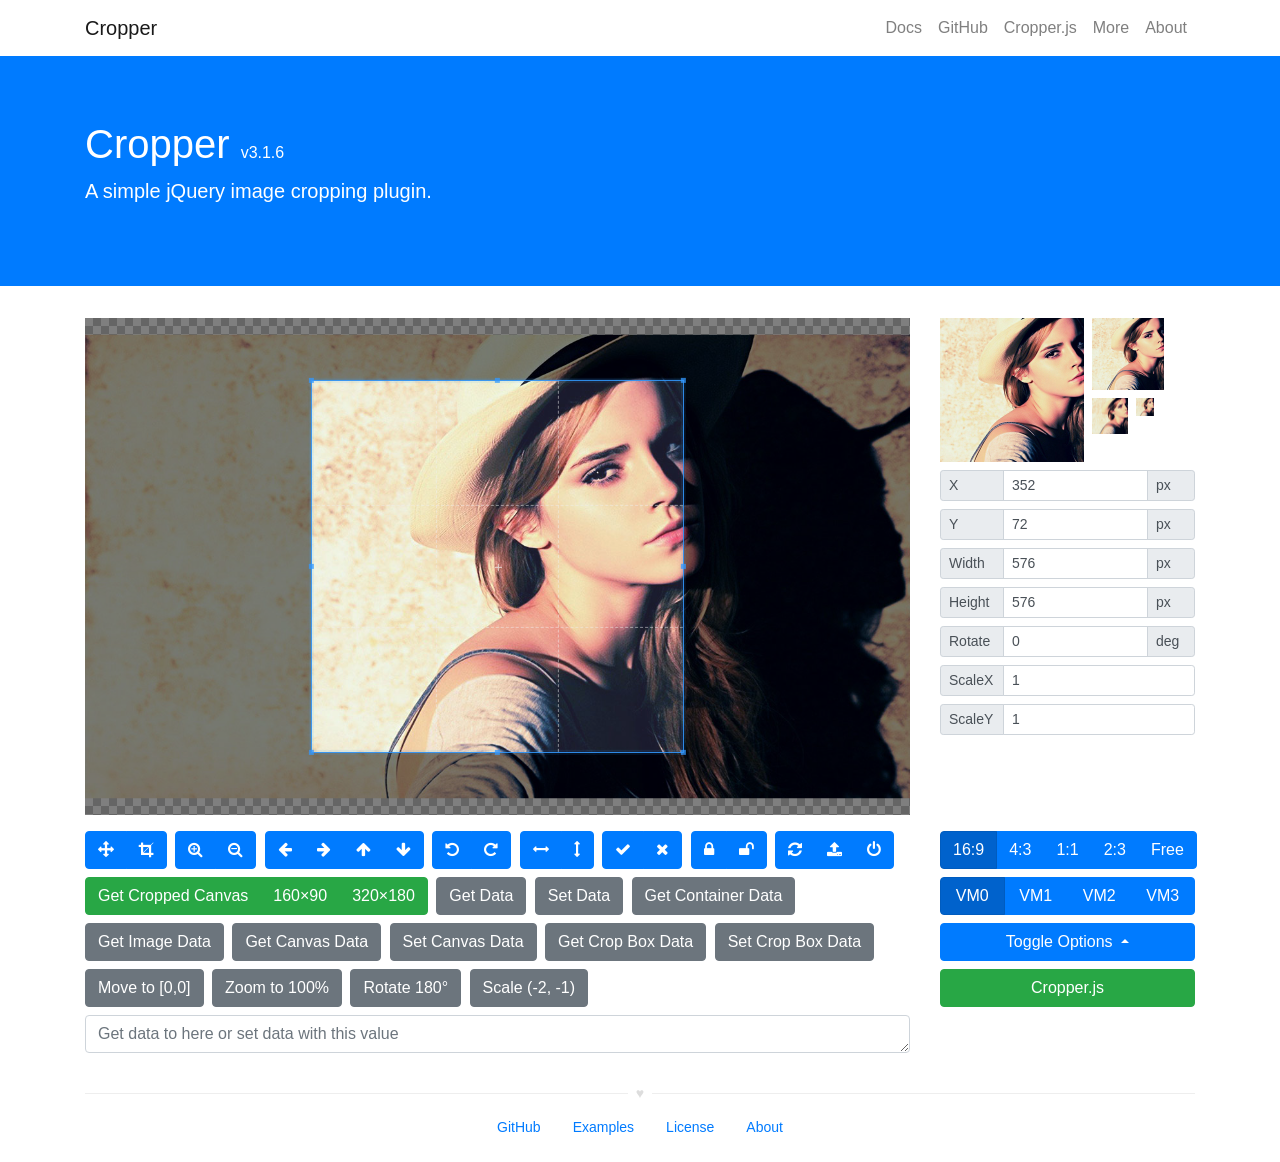
<file: hengxin/plugin/cropper/index.html>
<!DOCTYPE html>
<html lang="en">
<head>
  <meta charset="utf-8">
  <meta http-equiv="x-ua-compatible" content="ie=edge">
  <meta name="viewport" content="width=device-width, initial-scale=1, shrink-to-fit=no">
  <meta name="description" content="A simple jQuery image cropping plugin.">
  <meta name="author" content="Chen Fengyuan">
  <title>Cropper</title>
  <link rel="stylesheet" href="https://maxcdn.bootstrapcdn.com/font-awesome/4.7.0/css/font-awesome.min.css">
  <link rel="stylesheet" href="https://maxcdn.bootstrapcdn.com/bootstrap/4.0.0/css/bootstrap.min.css">
  <link rel="stylesheet" href="css/cropper.css">
  <link rel="stylesheet" href="css/main.css">
</head>
<body>
  <!--[if lt IE 9]>
  <div class="alert alert-warning alert-dismissible fade show m-0 rounded-0" role="alert">
    You are using an <strong>outdated</strong> browser. Please <a href="http://browsehappy.com/">upgrade your browser</a> to improve your experience.
    <button type="button" class="close" data-dismiss="alert" aria-label="Close">
      <span aria-hidden="true">&times;</span>
    </button>
  </div>
  <![endif]-->

  <!-- Header -->
  <header class="navbar navbar-light navbar-expand-md">
    <div class="container">
      <a class="navbar-brand" href="./">Cropper</a>
      <button class="navbar-toggler" type="button" data-toggle="collapse" data-target="#navbar-collapse" aria-controls="navbar-collapse" aria-expanded="false" aria-label="Toggle navigation">
        <span class="navbar-toggler-icon"></span>
      </button>
      <div class="collapse navbar-collapse justify-content-end" id="navbar-collapse" role="navigation">
        <nav class="nav navbar-nav">
          <a class="nav-link" href="https://github.com/fengyuanchen/cropper/tree/v3.1.6/README.md" data-toggle="tooltip" title="View the documentation">Docs</a>
          <a class="nav-link" href="https://github.com/fengyuanchen/cropper" data-toggle="tooltip" title="View the GitHub project">GitHub</a>
          <a class="nav-link" href="https://fengyuanchen.github.io/cropperjs" data-toggle="tooltip" title="the non-jQuery version of Cropper (recommended)">Cropper.js</a>
          <a class="nav-link" href="https://fengyuanchen.github.io" data-toggle="tooltip" title="More projects">More</a>
          <a class="nav-link" href="http://chenfengyuan.com" data-toggle="tooltip" title="About the author">About</a>
        </nav>
      </div>
    </div>
  </header>

  <!-- Jumbotron -->
  <div class="jumbotron bg-primary text-white rounded-0">
    <div class="container">
        <h1>Cropper <small class="h6">v3.1.6</small></h1>
        <p class="lead">A simple jQuery image cropping plugin.</p>
    </div>
  </div>

  <!-- Content -->
  <div class="container">
    <div class="row">
      <div class="col-md-9">
        <!-- <h3>Demo:</h3> -->
        <div class="img-container">
          <img id="image" src="images/picture.jpg" alt="Picture">
        </div>
      </div>
      <div class="col-md-3">
        <!-- <h3>Preview:</h3> -->
        <div class="docs-preview clearfix">
          <div class="img-preview preview-lg"></div>
          <div class="img-preview preview-md"></div>
          <div class="img-preview preview-sm"></div>
          <div class="img-preview preview-xs"></div>
        </div>

        <!-- <h3>Data:</h3> -->
        <div class="docs-data">
          <div class="input-group input-group-sm">
            <span class="input-group-prepend">
              <label class="input-group-text" for="dataX">X</label>
            </span>
            <input type="text" class="form-control" id="dataX" placeholder="x">
            <span class="input-group-append">
              <span class="input-group-text">px</span>
            </span>
          </div>
          <div class="input-group input-group-sm">
            <span class="input-group-prepend">
              <label class="input-group-text" for="dataY">Y</label>
            </span>
            <input type="text" class="form-control" id="dataY" placeholder="y">
            <span class="input-group-append">
              <span class="input-group-text">px</span>
            </span>
          </div>
          <div class="input-group input-group-sm">
            <span class="input-group-prepend">
              <label class="input-group-text" for="dataWidth">Width</label>
            </span>
            <input type="text" class="form-control" id="dataWidth" placeholder="width">
            <span class="input-group-append">
              <span class="input-group-text">px</span>
            </span>
          </div>
          <div class="input-group input-group-sm">
            <span class="input-group-prepend">
              <label class="input-group-text" for="dataHeight">Height</label>
            </span>
            <input type="text" class="form-control" id="dataHeight" placeholder="height">
            <span class="input-group-append">
              <span class="input-group-text">px</span>
            </span>
          </div>
          <div class="input-group input-group-sm">
            <span class="input-group-prepend">
              <label class="input-group-text" for="dataRotate">Rotate</label>
            </span>
            <input type="text" class="form-control" id="dataRotate" placeholder="rotate">
            <span class="input-group-append">
              <span class="input-group-text">deg</span>
            </span>
          </div>
          <div class="input-group input-group-sm">
            <span class="input-group-prepend">
              <label class="input-group-text" for="dataScaleX">ScaleX</label>
            </span>
            <input type="text" class="form-control" id="dataScaleX" placeholder="scaleX">
          </div>
          <div class="input-group input-group-sm">
            <span class="input-group-prepend">
              <label class="input-group-text" for="dataScaleY">ScaleY</label>
            </span>
            <input type="text" class="form-control" id="dataScaleY" placeholder="scaleY">
          </div>
        </div>
      </div>
    </div>
    <div class="row">
      <div class="col-md-9 docs-buttons">
        <!-- <h3>Toolbar:</h3> -->
        <div class="btn-group">
          <button type="button" class="btn btn-primary" data-method="setDragMode" data-option="move" title="Move">
            <span class="docs-tooltip" data-toggle="tooltip" data-animation="false" title="$().cropper(&quot;setDragMode&quot;, &quot;move&quot;)">
              <span class="fa fa-arrows"></span>
            </span>
          </button>
          <button type="button" class="btn btn-primary" data-method="setDragMode" data-option="crop" title="Crop">
            <span class="docs-tooltip" data-toggle="tooltip" data-animation="false" title="$().cropper(&quot;setDragMode&quot;, &quot;crop&quot;)">
              <span class="fa fa-crop"></span>
            </span>
          </button>
        </div>

        <div class="btn-group">
          <button type="button" class="btn btn-primary" data-method="zoom" data-option="0.1" title="Zoom In">
            <span class="docs-tooltip" data-toggle="tooltip" data-animation="false" title="$().cropper(&quot;zoom&quot;, 0.1)">
              <span class="fa fa-search-plus"></span>
            </span>
          </button>
          <button type="button" class="btn btn-primary" data-method="zoom" data-option="-0.1" title="Zoom Out">
            <span class="docs-tooltip" data-toggle="tooltip" data-animation="false" title="$().cropper(&quot;zoom&quot;, -0.1)">
              <span class="fa fa-search-minus"></span>
            </span>
          </button>
        </div>

        <div class="btn-group">
          <button type="button" class="btn btn-primary" data-method="move" data-option="-10" data-second-option="0" title="Move Left">
            <span class="docs-tooltip" data-toggle="tooltip" data-animation="false" title="$().cropper(&quot;move&quot;, -10, 0)">
              <span class="fa fa-arrow-left"></span>
            </span>
          </button>
          <button type="button" class="btn btn-primary" data-method="move" data-option="10" data-second-option="0" title="Move Right">
            <span class="docs-tooltip" data-toggle="tooltip" data-animation="false" title="$().cropper(&quot;move&quot;, 10, 0)">
              <span class="fa fa-arrow-right"></span>
            </span>
          </button>
          <button type="button" class="btn btn-primary" data-method="move" data-option="0" data-second-option="-10" title="Move Up">
            <span class="docs-tooltip" data-toggle="tooltip" data-animation="false" title="$().cropper(&quot;move&quot;, 0, -10)">
              <span class="fa fa-arrow-up"></span>
            </span>
          </button>
          <button type="button" class="btn btn-primary" data-method="move" data-option="0" data-second-option="10" title="Move Down">
            <span class="docs-tooltip" data-toggle="tooltip" data-animation="false" title="$().cropper(&quot;move&quot;, 0, 10)">
              <span class="fa fa-arrow-down"></span>
            </span>
          </button>
        </div>

        <div class="btn-group">
          <button type="button" class="btn btn-primary" data-method="rotate" data-option="-45" title="Rotate Left">
            <span class="docs-tooltip" data-toggle="tooltip" data-animation="false" title="$().cropper(&quot;rotate&quot;, -45)">
              <span class="fa fa-rotate-left"></span>
            </span>
          </button>
          <button type="button" class="btn btn-primary" data-method="rotate" data-option="45" title="Rotate Right">
            <span class="docs-tooltip" data-toggle="tooltip" data-animation="false" title="$().cropper(&quot;rotate&quot;, 45)">
              <span class="fa fa-rotate-right"></span>
            </span>
          </button>
        </div>

        <div class="btn-group">
          <button type="button" class="btn btn-primary" data-method="scaleX" data-option="-1" title="Flip Horizontal">
            <span class="docs-tooltip" data-toggle="tooltip" data-animation="false" title="$().cropper(&quot;scaleX&quot;, -1)">
              <span class="fa fa-arrows-h"></span>
            </span>
          </button>
          <button type="button" class="btn btn-primary" data-method="scaleY" data-option="-1" title="Flip Vertical">
            <span class="docs-tooltip" data-toggle="tooltip" data-animation="false" title="$().cropper(&quot;scaleY&quot;, -1)">
              <span class="fa fa-arrows-v"></span>
            </span>
          </button>
        </div>

        <div class="btn-group">
          <button type="button" class="btn btn-primary" data-method="crop" title="Crop">
            <span class="docs-tooltip" data-toggle="tooltip" data-animation="false" title="$().cropper(&quot;crop&quot;)">
              <span class="fa fa-check"></span>
            </span>
          </button>
          <button type="button" class="btn btn-primary" data-method="clear" title="Clear">
            <span class="docs-tooltip" data-toggle="tooltip" data-animation="false" title="$().cropper(&quot;clear&quot;)">
              <span class="fa fa-remove"></span>
            </span>
          </button>
        </div>

        <div class="btn-group">
          <button type="button" class="btn btn-primary" data-method="disable" title="Disable">
            <span class="docs-tooltip" data-toggle="tooltip" data-animation="false" title="$().cropper(&quot;disable&quot;)">
              <span class="fa fa-lock"></span>
            </span>
          </button>
          <button type="button" class="btn btn-primary" data-method="enable" title="Enable">
            <span class="docs-tooltip" data-toggle="tooltip" data-animation="false" title="$().cropper(&quot;enable&quot;)">
              <span class="fa fa-unlock"></span>
            </span>
          </button>
        </div>

        <div class="btn-group">
          <button type="button" class="btn btn-primary" data-method="reset" title="Reset">
            <span class="docs-tooltip" data-toggle="tooltip" data-animation="false" title="$().cropper(&quot;reset&quot;)">
              <span class="fa fa-refresh"></span>
            </span>
          </button>
          <label class="btn btn-primary btn-upload" for="inputImage" title="Upload image file">
            <input type="file" class="sr-only" id="inputImage" name="file" accept=".jpg,.jpeg,.png,.gif,.bmp,.tiff">
            <span class="docs-tooltip" data-toggle="tooltip" data-animation="false" title="Import image with Blob URLs">
              <span class="fa fa-upload"></span>
            </span>
          </label>
          <button type="button" class="btn btn-primary" data-method="destroy" title="Destroy">
            <span class="docs-tooltip" data-toggle="tooltip" data-animation="false" title="$().cropper(&quot;destroy&quot;)">
              <span class="fa fa-power-off"></span>
            </span>
          </button>
        </div>

        <div class="btn-group btn-group-crop">
          <button type="button" class="btn btn-success" data-method="getCroppedCanvas" data-option="{ &quot;maxWidth&quot;: 4096, &quot;maxHeight&quot;: 4096 }">
            <span class="docs-tooltip" data-toggle="tooltip" data-animation="false" title="$().cropper(&quot;getCroppedCanvas&quot;, { maxWidth: 4096, maxHeight: 4096 })">
              Get Cropped Canvas
            </span>
          </button>
          <button type="button" class="btn btn-success" data-method="getCroppedCanvas" data-option="{ &quot;width&quot;: 160, &quot;height&quot;: 90 }">
            <span class="docs-tooltip" data-toggle="tooltip" data-animation="false" title="$().cropper(&quot;getCroppedCanvas&quot;, { width: 160, height: 90 })">
              160&times;90
            </span>
          </button>
          <button type="button" class="btn btn-success" data-method="getCroppedCanvas" data-option="{ &quot;width&quot;: 320, &quot;height&quot;: 180 }">
            <span class="docs-tooltip" data-toggle="tooltip" data-animation="false" title="$().cropper(&quot;getCroppedCanvas&quot;, { width: 320, height: 180 })">
              320&times;180
            </span>
          </button>
        </div>

        <!-- Show the cropped image in modal -->
        <div class="modal fade docs-cropped" id="getCroppedCanvasModal" aria-hidden="true" aria-labelledby="getCroppedCanvasTitle" role="dialog" tabindex="-1">
          <div class="modal-dialog">
            <div class="modal-content">
              <div class="modal-header">
                <h5 class="modal-title" id="getCroppedCanvasTitle">Cropped</h5>
                <button type="button" class="close" data-dismiss="modal" aria-label="Close">
                  <span aria-hidden="true">&times;</span>
                </button>
              </div>
              <div class="modal-body"></div>
              <div class="modal-footer">
                <button type="button" class="btn btn-secondary" data-dismiss="modal">Close</button>
                <a class="btn btn-primary" id="download" href="javascript:void(0);" download="cropped.jpg">Download</a>
              </div>
            </div>
          </div>
        </div><!-- /.modal -->

        <button type="button" class="btn btn-secondary" data-method="getData" data-option data-target="#putData">
          <span class="docs-tooltip" data-toggle="tooltip" data-animation="false" title="$().cropper(&quot;getData&quot;)">
            Get Data
          </span>
        </button>
        <button type="button" class="btn btn-secondary" data-method="setData" data-target="#putData">
          <span class="docs-tooltip" data-toggle="tooltip" data-animation="false" title="$().cropper(&quot;setData&quot;, data)">
            Set Data
          </span>
        </button>
        <button type="button" class="btn btn-secondary" data-method="getContainerData" data-option data-target="#putData">
          <span class="docs-tooltip" data-toggle="tooltip" data-animation="false" title="$().cropper(&quot;getContainerData&quot;)">
            Get Container Data
          </span>
        </button>
        <button type="button" class="btn btn-secondary" data-method="getImageData" data-option data-target="#putData">
          <span class="docs-tooltip" data-toggle="tooltip" data-animation="false" title="$().cropper(&quot;getImageData&quot;)">
            Get Image Data
          </span>
        </button>
        <button type="button" class="btn btn-secondary" data-method="getCanvasData" data-option data-target="#putData">
          <span class="docs-tooltip" data-toggle="tooltip" data-animation="false" title="$().cropper(&quot;getCanvasData&quot;)">
            Get Canvas Data
          </span>
        </button>
        <button type="button" class="btn btn-secondary" data-method="setCanvasData" data-target="#putData">
          <span class="docs-tooltip" data-toggle="tooltip" data-animation="false" title="$().cropper(&quot;setCanvasData&quot;, data)">
            Set Canvas Data
          </span>
        </button>
        <button type="button" class="btn btn-secondary" data-method="getCropBoxData" data-option data-target="#putData">
          <span class="docs-tooltip" data-toggle="tooltip" data-animation="false" title="$().cropper(&quot;getCropBoxData&quot;)">
            Get Crop Box Data
          </span>
        </button>
        <button type="button" class="btn btn-secondary" data-method="setCropBoxData" data-target="#putData">
          <span class="docs-tooltip" data-toggle="tooltip" data-animation="false" title="$().cropper(&quot;setCropBoxData&quot;, data)">
            Set Crop Box Data
          </span>
        </button>
        <button type="button" class="btn btn-secondary" data-method="moveTo" data-option="0">
          <span class="docs-tooltip" data-toggle="tooltip" data-animation="false" title="cropper.moveTo(0)">
            Move to [0,0]
          </span>
        </button>
        <button type="button" class="btn btn-secondary" data-method="zoomTo" data-option="1">
          <span class="docs-tooltip" data-toggle="tooltip" data-animation="false" title="cropper.zoomTo(1)">
            Zoom to 100%
          </span>
        </button>
        <button type="button" class="btn btn-secondary" data-method="rotateTo" data-option="180">
          <span class="docs-tooltip" data-toggle="tooltip" data-animation="false" title="cropper.rotateTo(180)">
            Rotate 180°
          </span>
        </button>
        <button type="button" class="btn btn-secondary" data-method="scale" data-option="-2" data-second-option="-1">
          <span class="docs-tooltip" data-toggle="tooltip" title="cropper.scale(-2, -1)">
            Scale (-2, -1)
          </span>
        </button>
        <textarea type="text" class="form-control" id="putData" rows="1" placeholder="Get data to here or set data with this value"></textarea>
      </div><!-- /.docs-buttons -->

      <div class="col-md-3 docs-toggles">
        <!-- <h3>Toggles:</h3> -->
        <div class="btn-group d-flex flex-nowrap" data-toggle="buttons">
          <label class="btn btn-primary active">
            <input type="radio" class="sr-only" id="aspectRatio0" name="aspectRatio" value="1.7777777777777777">
            <span class="docs-tooltip" data-toggle="tooltip" data-animation="false" title="aspectRatio: 16 / 9">
              16:9
            </span>
          </label>
          <label class="btn btn-primary">
            <input type="radio" class="sr-only" id="aspectRatio1" name="aspectRatio" value="1.3333333333333333">
            <span class="docs-tooltip" data-toggle="tooltip" data-animation="false" title="aspectRatio: 4 / 3">
              4:3
            </span>
          </label>
          <label class="btn btn-primary">
            <input type="radio" class="sr-only" id="aspectRatio2" name="aspectRatio" value="1">
            <span class="docs-tooltip" data-toggle="tooltip" data-animation="false" title="aspectRatio: 1 / 1">
              1:1
            </span>
          </label>
          <label class="btn btn-primary">
            <input type="radio" class="sr-only" id="aspectRatio3" name="aspectRatio" value="0.6666666666666666">
            <span class="docs-tooltip" data-toggle="tooltip" data-animation="false" title="aspectRatio: 2 / 3">
              2:3
            </span>
          </label>
          <label class="btn btn-primary">
            <input type="radio" class="sr-only" id="aspectRatio4" name="aspectRatio" value="NaN">
            <span class="docs-tooltip" data-toggle="tooltip" data-animation="false" title="aspectRatio: NaN">
              Free
            </span>
          </label>
        </div>

        <div class="btn-group d-flex flex-nowrap" data-toggle="buttons">
          <label class="btn btn-primary active">
            <input type="radio" class="sr-only" id="viewMode0" name="viewMode" value="0" checked>
            <span class="docs-tooltip" data-toggle="tooltip" data-animation="false" title="View Mode 0">
              VM0
            </span>
          </label>
          <label class="btn btn-primary">
            <input type="radio" class="sr-only" id="viewMode1" name="viewMode" value="1">
            <span class="docs-tooltip" data-toggle="tooltip" data-animation="false" title="View Mode 1">
              VM1
            </span>
          </label>
          <label class="btn btn-primary">
            <input type="radio" class="sr-only" id="viewMode2" name="viewMode" value="2">
            <span class="docs-tooltip" data-toggle="tooltip" data-animation="false" title="View Mode 2">
              VM2
            </span>
          </label>
          <label class="btn btn-primary">
            <input type="radio" class="sr-only" id="viewMode3" name="viewMode" value="3">
            <span class="docs-tooltip" data-toggle="tooltip" data-animation="false" title="View Mode 3">
              VM3
            </span>
          </label>
        </div>

        <div class="dropdown dropup docs-options">
          <button type="button" class="btn btn-primary btn-block dropdown-toggle" id="toggleOptions" data-toggle="dropdown" aria-expanded="true">
            Toggle Options
            <span class="caret"></span>
          </button>
          <ul class="dropdown-menu" aria-labelledby="toggleOptions" role="menu">
            <li class="dropdown-item">
              <div class="form-check">
                <input class="form-check-input" id="responsive" type="checkbox" name="responsive" checked>
                <label class="form-check-label" for="responsive">responsive</label>
              </div>
            </li>
            <li class="dropdown-item">
              <div class="form-check">
                <input class="form-check-input" id="restore" type="checkbox" name="restore" checked>
                <label class="form-check-label" for="restore">restore</label>
              </div>
            </li>
            <li class="dropdown-item">
              <div class="form-check">
                <input class="form-check-input" id="checkCrossOrigin" type="checkbox" name="checkCrossOrigin" checked>
                <label class="form-check-label" for="checkCrossOrigin">checkCrossOrigin</label>
              </div>
            </li>
            <li class="dropdown-item">
              <div class="form-check">
                <input class="form-check-input" id="checkOrientation" type="checkbox" name="checkOrientation" checked>
                <label class="form-check-label" for="checkOrientation">checkOrientation</label>
              </div>
            </li>
            <li class="dropdown-item">
              <div class="form-check">
                <input class="form-check-input" id="modal" type="checkbox" name="modal" checked>
                <label class="form-check-label" for="modal">modal</label>
              </div>
            </li>
            <li class="dropdown-item">
              <div class="form-check">
                <input class="form-check-input" id="guides" type="checkbox" name="guides" checked>
                <label class="form-check-label" for="guides">guides</label>
              </div>
            </li>
            <li class="dropdown-item">
              <div class="form-check">
                <input class="form-check-input" id="center" type="checkbox" name="center" checked>
                <label class="form-check-label" for="center">center</label>
              </div>
            </li>
            <li class="dropdown-item">
              <div class="form-check">
                <input class="form-check-input" id="highlight" type="checkbox" name="highlight" checked>
                <label class="form-check-label" for="highlight">highlight</label>
              </div>
            </li>
            <li class="dropdown-item">
              <div class="form-check">
                <input class="form-check-input" id="background" type="checkbox" name="background" checked>
                <label class="form-check-label" for="background">background</label>
              </div>
            </li>
            <li class="dropdown-item">
              <div class="form-check">
                <input class="form-check-input" id="autoCrop" type="checkbox" name="autoCrop" checked>
                <label class="form-check-label" for="autoCrop">autoCrop</label>
              </div>
            </li>
            <li class="dropdown-item">
              <div class="form-check">
                <input class="form-check-input" id="movable" type="checkbox" name="movable" checked>
                <label class="form-check-label" for="movable">movable</label>
              </div>
            </li>
            <li class="dropdown-item">
              <div class="form-check">
                <input class="form-check-input" id="rotatable" type="checkbox" name="rotatable" checked>
                <label class="form-check-label" for="rotatable">rotatable</label>
              </div>
            </li>
            <li class="dropdown-item">
              <div class="form-check">
                <input class="form-check-input" id="scalable" type="checkbox" name="scalable" checked>
                <label class="form-check-label" for="scalable">scalable</label>
              </div>
            </li>
            <li class="dropdown-item">
              <div class="form-check">
                <input class="form-check-input" id="zoomable" type="checkbox" name="zoomable" checked>
                <label class="form-check-label" for="zoomable">zoomable</label>
              </div>
            </li>
            <li class="dropdown-item">
              <div class="form-check">
                <input class="form-check-input" id="zoomOnTouch" type="checkbox" name="zoomOnTouch" checked>
                <label class="form-check-label" for="zoomOnTouch">zoomOnTouch</label>
              </div>
            </li>
            <li class="dropdown-item">
              <div class="form-check">
                <input class="form-check-input" id="zoomOnWheel" type="checkbox" name="zoomOnWheel" checked>
                <label class="form-check-label" for="zoomOnWheel">zoomOnWheel</label>
              </div>
            </li>
            <li class="dropdown-item">
              <div class="form-check">
                <input class="form-check-input" id="cropBoxMovable" type="checkbox" name="cropBoxMovable" checked>
                <label class="form-check-label" for="cropBoxMovable">cropBoxMovable</label>
              </div>
            </li>
            <li class="dropdown-item">
              <div class="form-check">
                <input class="form-check-input" id="cropBoxResizable" type="checkbox" name="cropBoxResizable" checked>
                <label class="form-check-label" for="cropBoxResizable">cropBoxResizable</label>
              </div>
            </li>
            <li class="dropdown-item">
              <div class="form-check">
                <input class="form-check-input" id="toggleDragModeOnDblclick" type="checkbox" name="toggleDragModeOnDblclick" checked>
                <label class="form-check-label" for="toggleDragModeOnDblclick">toggleDragModeOnDblclick</label>
              </div>
            </li>
          </ul>
        </div><!-- /.dropdown -->

        <a class="btn btn-success btn-block" data-toggle="tooltip" data-animation="false" href="https://fengyuanchen.github.io/cropperjs" title="The non-jQuery version of Cropper (recommended)">Cropper.js</a>

      </div><!-- /.docs-toggles -->
    </div>
  </div>

  <!-- Footer -->
  <footer class="footer">
    <div class="container">
      <p class="heart"></p>
      <nav class="nav flex-wrap justify-content-center mb-3">
        <a class="nav-link" href="https://github.com/fengyuanchen/cropper">GitHub</a>
        <a class="nav-link" href="https://github.com/fengyuanchen/cropper/tree/v3.1.6/examples">Examples</a>
        <a class="nav-link" href="https://github.com/fengyuanchen/cropper/tree/v3.1.6/LICENSE">License</a>
        <a class="nav-link" href="http://chenfengyuan.com">About</a>
      </nav>
    </div>
  </footer>

  <!-- Scripts -->
  <script src="https://code.jquery.com/jquery-3.3.1.slim.min.js"></script>
  <script src="https://maxcdn.bootstrapcdn.com/bootstrap/4.0.0/js/bootstrap.bundle.min.js"></script>
  <script src="https://fengyuanchen.github.io/js/common.js"></script>
  <script src="js/cropper.js"></script>
  <script src="js/main.js"></script>
</body>
</html>
</file>
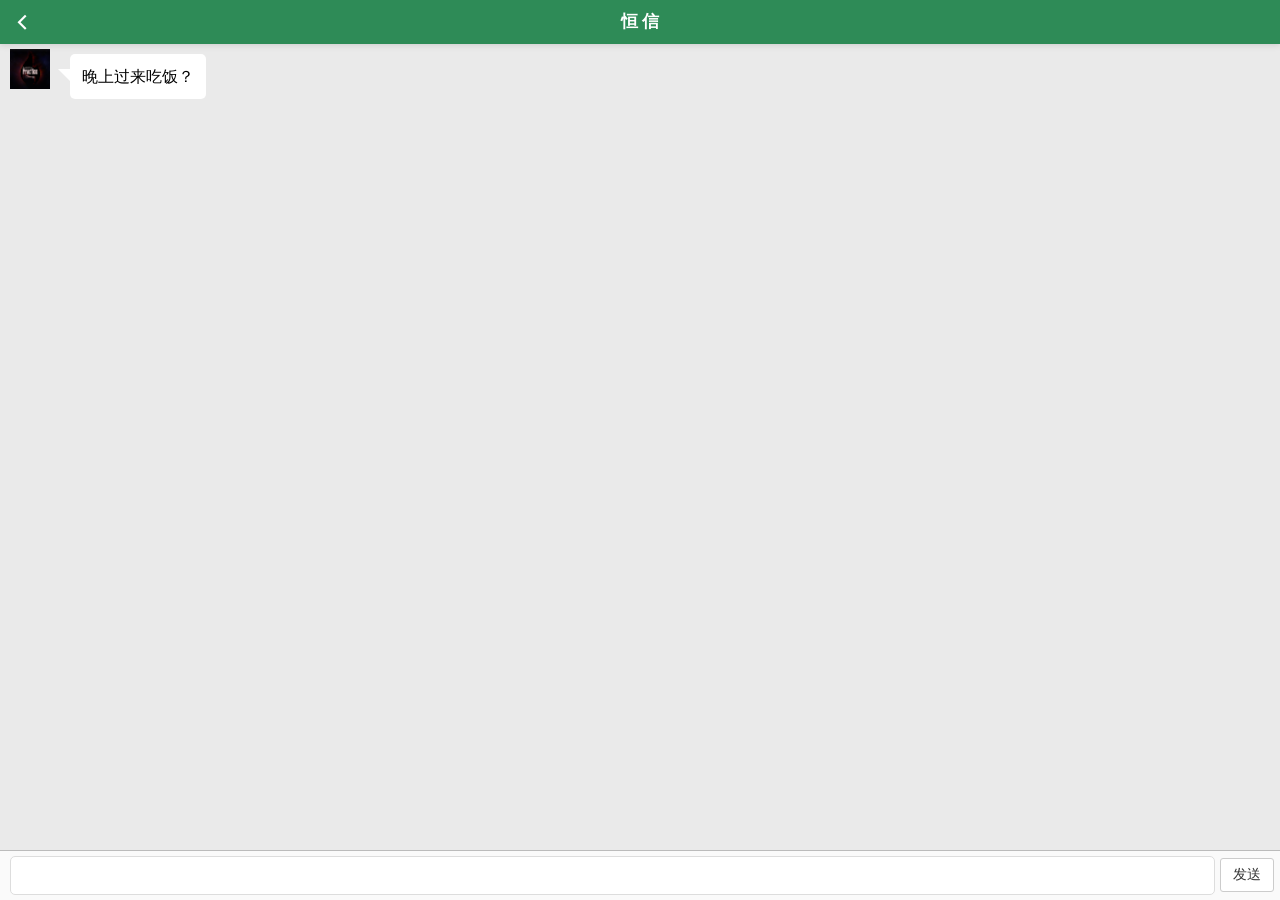
<file: hengxin/chatting.html>
<!DOCTYPE html>
<html>

	<head>
		<meta charset="utf-8">
		<meta name="viewport" content="width=device-width,initial-scale=1,minimum-scale=1,maximum-scale=1,user-scalable=no" />
		<title></title>
		<link href="css/mui.min.css" rel="stylesheet" />
		<link rel="stylesheet" type="text/css" href="css/header.css" />
		<link rel="stylesheet" type="text/css" href="css/chat.css" />
		<style>
			html,
			body {
				height: 100%;
				margin: 0px;
				padding: 0px;
				overflow: hidden;
				-webkit-touch-callout: none;
				-webkit-user-select: none;
			}
		</style>
	</head>

	<body contextmenu="return false;">

		<header class="mui-bar mui-bar-nav title" style="position: fixed;">
			<a class="mui-action-back mui-icon mui-icon-left-nav mui-pull-left title-color"></a>
			<h1 class="mui-title title-color"><b id="chatting-nickname">恒 信</b></h1>
		</header>

		<div id="msg-outter" class="mui-content">
			<div id='msg'>
				
				<div class="friend_lists">
					<div class="header_img">
						<img src="image/face-default-cat.png" width="40px" height="40px" />
					</div>
					<div class="msg-wrapper right">
						<p class="msg-left-white">晚上过来吃饭？</p>
					</div>
				</div>




			</div>
		</div>
		
		<footer>
			<div class="footer-center">
				<textarea id='msg-text' type="text" class='input-text'></textarea>
			</div>
			<label for="" class="footer-right">
				<button type="button" class="mui-btn mui-btn-gray" id="send">发送</button>
			</label>
		</footer>
		
		<script src="js/mui.min.js"></script>
		<script type="application/javascript" src="js/app.js"></script>
		<script type="text/javascript">
			// 创建命名空间，只需要把自己的代码，写进入，那么外部就无法访问
			//(function($, doc){
				
				// 获取上一个页面传入的好友属性值
				var friendUserId;
				var friendNickname;
				var friendFaceImage;
				mui.plusReady(function(){ 
					
					var me = app.getUserGlobalInfo();
					
					// 获取聊天页面webview
					var chattingWebview = plus.webview.currentWebview();
					
					chattingWebview.setStyle({
								softinputMode: "adjustResize"
										});
										
					// 获取上一个页面传入的好友属性值
					friendUserId = chattingWebview.friendUserId;
					friendNickname = chattingWebview.friendNickname;
					friendFaceImage = chattingWebview.friendFaceImage;
					
					
					// 标题改为朋友的昵称
					document.getElementById("chatting-nickname").innerHTML = friendNickname;
					
					var areaMsgList = document.getElementById("msg");
					// 设置聊天记录进入页面的时候自动滚动到最后一条
					areaMsgList.scrollTop = areaMsgList.scrollHeight + areaMsgList.offsetHeight;
					
					
					// 获取dom控件
					var msg_text = document.getElementById("msg-text");
					var send = document.getElementById("send");
					
					// 监听用户输入，使得send按钮变色
					msg_text.addEventListener("input", function(){
						var msg_text_val = msg_text.value;
						if (msg_text_val.length > 0) {
							send.setAttribute("class", "mui-btn-green");
						} else {
							send.setAttribute("class", "mui-btn-gray");
						}
					});
					
					// 对当前的窗口监听resize事件
					window.addEventListener("resize", function(){
						resizeScreen();
						document.getElementById("msg-outter").style.paddingBottom = "50px";
					});
					
					send.addEventListener("tap", function(){
							
							// 发送之前判断网络的状态
							var connectionStatus = plus.networkinfo.getCurrentType();
							if (connectionStatus == 0 || connectionStatus == 1) {
								app.showToast("请打开网络连接...", "error");
								return;
							}
							
							// 获取消息内容
							var msg_text_val = msg_text.value;
							
							// 判断消息内容，如果长度等于0，则return
							if (msg_text_val.length === 0) {
								return;
							}
							
							//发送消息渲染消息html到msg <div id="">
								
							//console.log(me.faceImage);
							sendMsg(me.faceImage,msg_text_val);
							
							//清空文本框内容
							msg_text.value= "";
							send.setAttribute("class", "mui-btn-gray");
							
							//receiveMsg("模拟接受消息~~");
							
							// 调用websocket 发送消息到netty后端
							var wsWebview = plus.webview.getWebviewById("hengxin-chatlist.html");
							wsWebview.evalJS("CHAT.chat('" + msg_text_val + "')");

						});
							
				});
				
				// 接受消息
				function receiveMsg(msg) {
					
					var msgHtml = '<div class="friend_lists">' +
										'<div class="header_img">' +
											'<img src="' + friendFaceImage + '" width="40px" height="40px" />' +
										'</div>' +
										'<div class="msg-wrapper right">' +
											'<p class="msg-left-white">' + msg + '</p>' +
										'</div>' +
								  '</div>'; 
					
					var msg_list = document.getElementById("msg");
					msg_list.insertAdjacentHTML("beforeend", msgHtml);
					
					playReceiveMsgSound();
				}
				
				// 发送消息
				function sendMsg(faceImg, msg) {
					
					var msgHtml = '<div class="me_lists">' +
									'<div class="header_img">' +
										'<img src="' + faceImg + '" width="40px" height="40px" />' +
									'</div>' +
									'<div class="msg-wrapper left">' +
										'<p class="msg-right-green">' + msg + '</p>' +
									'</div>' +
								  '</div>';
					var msg_list = document.getElementById("msg");
					msg_list.insertAdjacentHTML("beforeend", msgHtml);
					
					playSendMsgSound();
				}
				
				// 播放发送消息的铃声
				function playSendMsgSound() {
					var audioPlayer = plus.audio.createPlayer("/mp3/send.mp3");
					audioPlayer.play();
				}
				
				// 播放接受消息的铃声
				function playReceiveMsgSound() {
					var audioPlayer = plus.audio.createPlayer("/mp3/di_didi.mp3");
					audioPlayer.play();
				}
				
				// 重新调整聊天窗口
				function resizeScreen() {
					var areaMsgList = document.getElementById("msg");
					// 设置聊天记录进入页面的时候自动滚动到最后一条
					areaMsgList.scrollTop = areaMsgList.scrollHeight + areaMsgList.offsetHeight;
				};
				
//			}(mui, document));
			
			// 初始化用户的聊天记录
			function initChatHistory() {
				var msg_list = document.getElementById("msg");
				
				var me = app.getUserGlobalInfo();
				var myId = me.id;
				var myFaceImg = me.faceImage;

				var chatHistoryList = app.getUserChatHistory(myId, friendUserId);
				
				var togetherHTML = "";
				
				for (var i = 0 ; i < chatHistoryList.length ; i ++) {
					var singleMsg = chatHistoryList[i];
					if (singleMsg.flag == 1) {
						togetherHTML += '<div class="me_lists">' +
									'<div class="header_img">' +
										'<img src="' + app.imgServerUrl + myFaceImg + '" width="40px" height="40px" />' +
									'</div>' +
									'<div class="msg-wrapper left">' +
										'<p class="msg-right-green">' + singleMsg.msg + '</p>' +
									'</div>' +
								  '</div>';
					} else {
						togetherHTML += '<div class="friend_lists">' +
										'<div class="header_img">' +
											'<img src="' + app.imgServerUrl + friendFaceImage + '" width="40px" height="40px" />' +
										'</div>' +
										'<div class="msg-wrapper right">' +
											'<p class="msg-left-white">' + singleMsg.msg + '</p>' +
										'</div>' +
								  '</div>';
					}
				}
				msg_list.innerHTML = togetherHTML;
			}
			
		</script>
	</body>

</html>
</file>
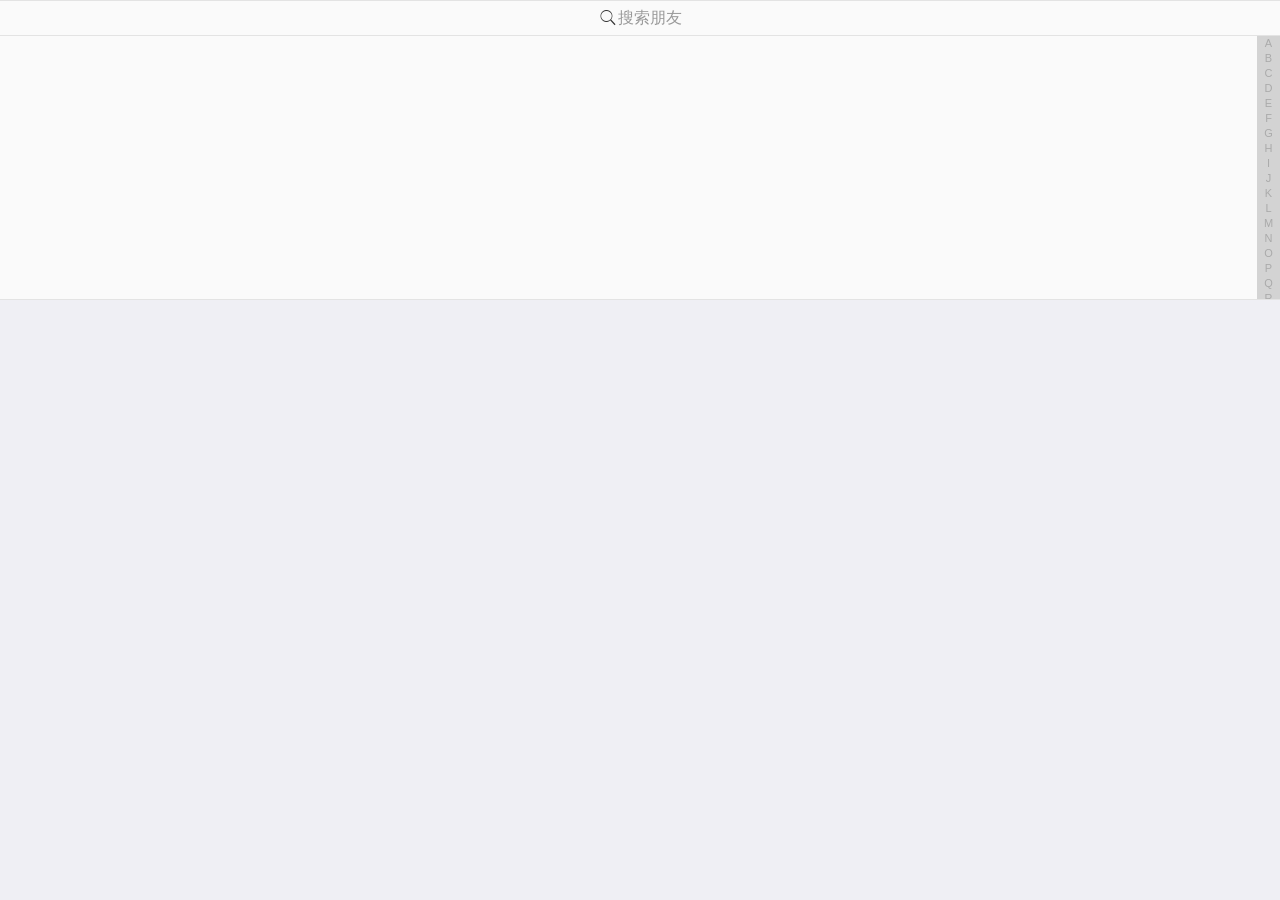
<file: hengxin/hengxin-connect.html>
<!doctype html>
<html>

	<head>
		<meta charset="utf-8">
		<title></title>
		<meta name="viewport" content="width=device-width,initial-scale=1,minimum-scale=1,maximum-scale=1,user-scalable=no" />
		<link href="css/mui.min.css" rel="stylesheet" />
		<link href="css/mui.indexedlist.css" rel="stylesheet" />
		
		
			<style>
				html,
				body {
					height: 100%;
					overflow: hidden;
				}
				.mui-bar {
					-webkit-box-shadow: none;
					box-shadow: none;
				}
			</style>
		
	</head>

	<body>
		<div class="mui-content">
			<div id='list' class="mui-indexed-list">
				<div class="mui-indexed-list-search mui-input-row mui-search">
					<input type="search" class="mui-input-clear mui-indexed-list-search-input" placeholder="搜索朋友">
				</div>
				<div class="mui-indexed-list-bar">
					<a>A</a>
					<a>B</a>
					<a>C</a>
					<a>D</a>
					<a>E</a>
					<a>F</a>
					<a>G</a>
					<a>H</a>
					<a>I</a>
					<a>J</a>
					<a>K</a>
					<a>L</a>
					<a>M</a>
					<a>N</a>
					<a>O</a>
					<a>P</a>
					<a>Q</a>
					<a>R</a>
					<a>S</a>
					<a>T</a>
					<a>U</a>
					<a>V</a>
					<a>W</a>
					<a>X</a>
					<a>Y</a>
					<a>Z</a>
				</div>
				<div class="mui-indexed-list-alert"></div>
				<div class="mui-indexed-list-inner">
					<div class="mui-indexed-list-empty-alert">没有数据</div>
					<ul id="contactList" class="mui-table-view">
												
					</ul>
				</div>
			</div>
		</div>
		
		
		<script src="js/mui.min.js"></script>
		<script src="js/mui.indexedlist.js"></script>
		<script src="js/app.js"></script>
		<script src="js/nickname.js"></script>
		
		<script type="text/javascript">
			mui.init()
			mui.plusReady(function () {
			    fetchContactList();
			// 监听当前webview的show事件
			var thisWebview = plus.webview.currentWebview();
			thisWebview.addEventListener("show", function(){
				// 从缓存中获取联系人列表，并且渲染到页面
				renderContactPage();
				
				// 显示通讯录		
				showList();
			});
			});
			
			function renderContactPage(){
			// 1. 获取联系人列表
			var friendList = app.getContactList();
				
				//循环列表转换拼音
				
				for(var i=0; i<friendList.length; i++){
					var friend = friendList[i];
								// 2.1 转换拼音
								var pinyin = words.convertPinyin(friend.friendNickname);
								// 2.2 截取拼音的首字母
								var firstChar = pinyin.substr(0, 1).toUpperCase();
								// 2.3 获取首字母在二维数组中的位置
								var order = getOrderOfEnWords(firstChar);
								// 2.4 获得顺序之后，塞入朋友
								contactArray[order].push(friend);
					
						
				}
				//构建通讯录html 渲染
					
				var contactHtml = '';
				for (var i = 0 ; i < contactArray.length ; i ++ ) {
					var friendArray = contactArray[i];
					if (friendArray.length > 0) {
						var nicknameStarter = enWords[i];
						contactHtml += '<li data-group="' + nicknameStarter + '" class="mui-table-view-divider mui-indexed-list-group">' + nicknameStarter + '</li>';
						for (var j = 0 ; j < friendArray.length ; j ++ ) {
							contactHtml += '' +
										'<li friendUserId="' + friendArray[j].friendUserId + '" friendNickname="' + friendArray[j].friendNickname + '" friendFaceImage="' + friendArray[j].friendFaceImage + '" class="chat-with-friend mui-media mui-table-view-cell mui-indexed-list-item" style="padding: 8px 10px;">' +
											'<img class="mui-media-object mui-pull-left" style="max-width: 35px;height: 35px;" src="' + friendArray[j].friendFaceImage + '"/>' +
											'<div class="mui-media-body" style="line-height: 35px;">' + friendArray[j].friendNickname + '</div>' +
										'</li>';
						}
					}
				}
				//清空数组
				clearContactArray();
				//渲染HTML
				document.getElementById("contactList").innerHTML = contactHtml;
					
				//为好友通讯录批量绑定
				mui("#contactList").on("tap", ".chat-with-friend", function(e){
						var friendUserId = this.getAttribute("friendUserId");
						var friendNickname = this.getAttribute("friendNickname");
						var friendFaceImage = this.getAttribute("friendFaceImage");
								
								// 打开聊天子页面
								mui.openWindow({
									url: "chatting.html",
									id: "chatting-" + friendUserId,	// 每个朋友的聊天页面都是唯一对应的
									extras: {
										friendUserId: friendUserId,
										friendNickname: friendNickname,
										friendFaceImage: friendFaceImage
										},
								
							});
						});
			
			}
			
			
			
			function clearContactArray(){
				contactArray = [
					[],[],[],[],[],[],[],[],[],
					[],[],[],[],[],[],[],[],[],
					[],[],[],[],[],[],[],[],[]
				]

			}
			// 获取英文字母所在数组的位置
			function getOrderOfEnWords(enChar) {
				for (var i = 0 ; i < enWords.length ; i ++) {
					if (enWords[ i] == enChar) {
						return i;
					}
				}
				// 如果没有对应的值，说明用户昵称的首字母是乱七八糟的字符或者数字或者表情
				return enWords.length - 1;
			}
			
			// 构建通讯录二维数组模型
			var contactArray = [
				[],[],[],[],[],[],[],[],[],
				[],[],[],[],[],[],[],[],[],
				[],[],[],[],[],[],[],[],[]
			]
			
			var enWords = [
							'A', 'B', 'C', 'D', 'E', 'F', 'G', 
							'H', 'I', 'J', 'K', 'L', 'M', 'N',
							'O', 'P', 'Q', 'R', 'S', 'T', 
							'U', 'V', 'W', 'X', 'Y', 'Z',
							'#'
						]
			
			
			
			
			function fetchContactList(){
				var user = app.getUserGlobalInfo();
					mui.ajax(app.serverUrl + "/u/myFriends?userId=" + user.id,{
						data:{},
						dataType:'json',//服务器返回json格式数据
						type:'post',//HTTP请求类型
						timeout:10000,//超时时间设置为10秒；
						headers:{'Content-Type':'application/json'},	              
						success:function(data){
							
							if (data.status == 200) {
							
								console.log(JSON.stringify(data.data));	
								var contactList = data.data;
								app.setContactList(contactList);
							}
						}
					});

			}
			
			
			
			function showList() {
				var list = document.getElementById('list');
				list.style.height = document.body.offsetHeight + "px";
				// 创建列表显示
				window.indexedList = new mui.IndexedList(list);
						}
			
		</script>
	</body>

</html>
</file>
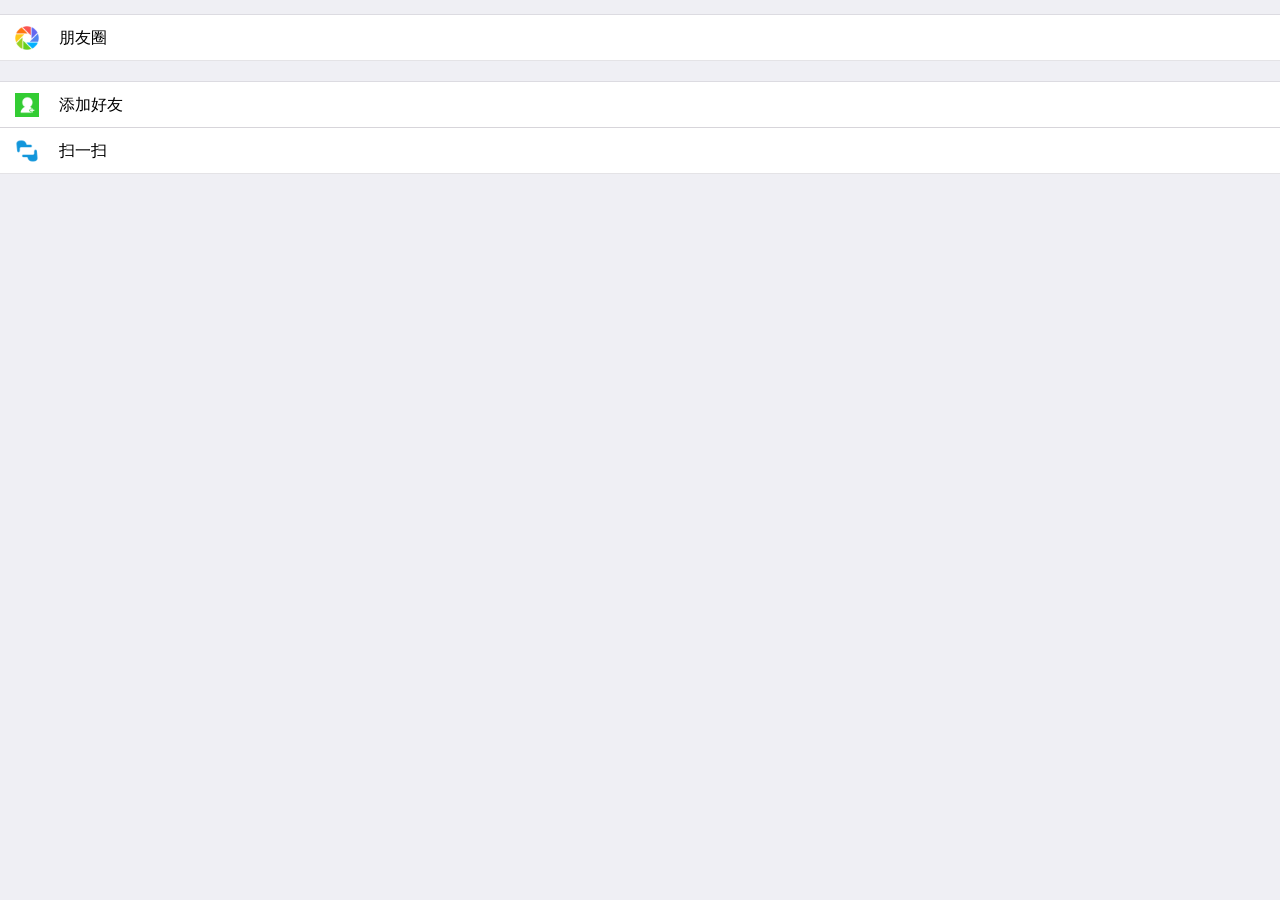
<file: hengxin/hengxin-discover.html>
<!doctype html>
<html>

	<head>
		<meta charset="utf-8">
		<title></title>
		<meta name="viewport" content="width=device-width,initial-scale=1,minimum-scale=1,maximum-scale=1,user-scalable=no" />
		<link href="css/mui.css" rel="stylesheet" />
	</head>

	<body>
		<div class="mui-content">
			<ul class="mui-table-view">
				<li class="mui-table-view-cell mui-media">
					
						<img class="mui-media-object mui-pull-left" src="image/friends.png" style="max-width:
						 24px; height: 24px;" >
	
						
							<p style="line-height: 24px; color: #000000; font-size: 16px;" class="mui-ellipsis">
								<span style="margin-left: 10px ;">朋友圈</span>
							</p>
				</li>
			</ul>
			<br/>
			<ul class="mui-table-view">
				<li id="li_add_friends" class="mui-table-view-cell mui-media">
					
						<img class="mui-media-object mui-pull-left" src="image/addfriends.png" style="max-width:
						 24px; height: 24px;" >
				
						
							<p style="line-height: 24px; color: #000000; font-size: 16px;" class="mui-ellipsis">
								<span style="margin-left: 10px ;">添加好友</span>
							</p>
				</li>
			</ul>
			<ul class="mui-table-view">
				<li id="li_scanme"class="mui-table-view-cell mui-media">
					
						<img class="mui-media-object mui-pull-left" src="image/scanscan.png" style="max-width:
						 24px; height: 24px;" >
				
						
							<p style="line-height: 24px; color: #000000; font-size: 16px;" class="mui-ellipsis">
								<span style="margin-left: 10px ;">扫一扫</span>
							</p>
				</li>
			</ul>
			
			
		</div>
		<script src="js/mui.js"></script>
		<script type="text/javascript">
			mui.init();
			mui.plusReady(function () {
			    var li_add_friends = document.getElementById("li_add_friends");
				li_add_friends.addEventListener("tap",function(){
					mui.openWindow("searchfriends.html","searchfriends.html");
				});
				
				var li_scanme = document.getElementById("li_scanme");
				li_scanme.addEventListener("tap",function(){
					mui.openWindow("scanme.html","scanme.html");
				});
			});
		</script>
	</body>

</html>
</file>
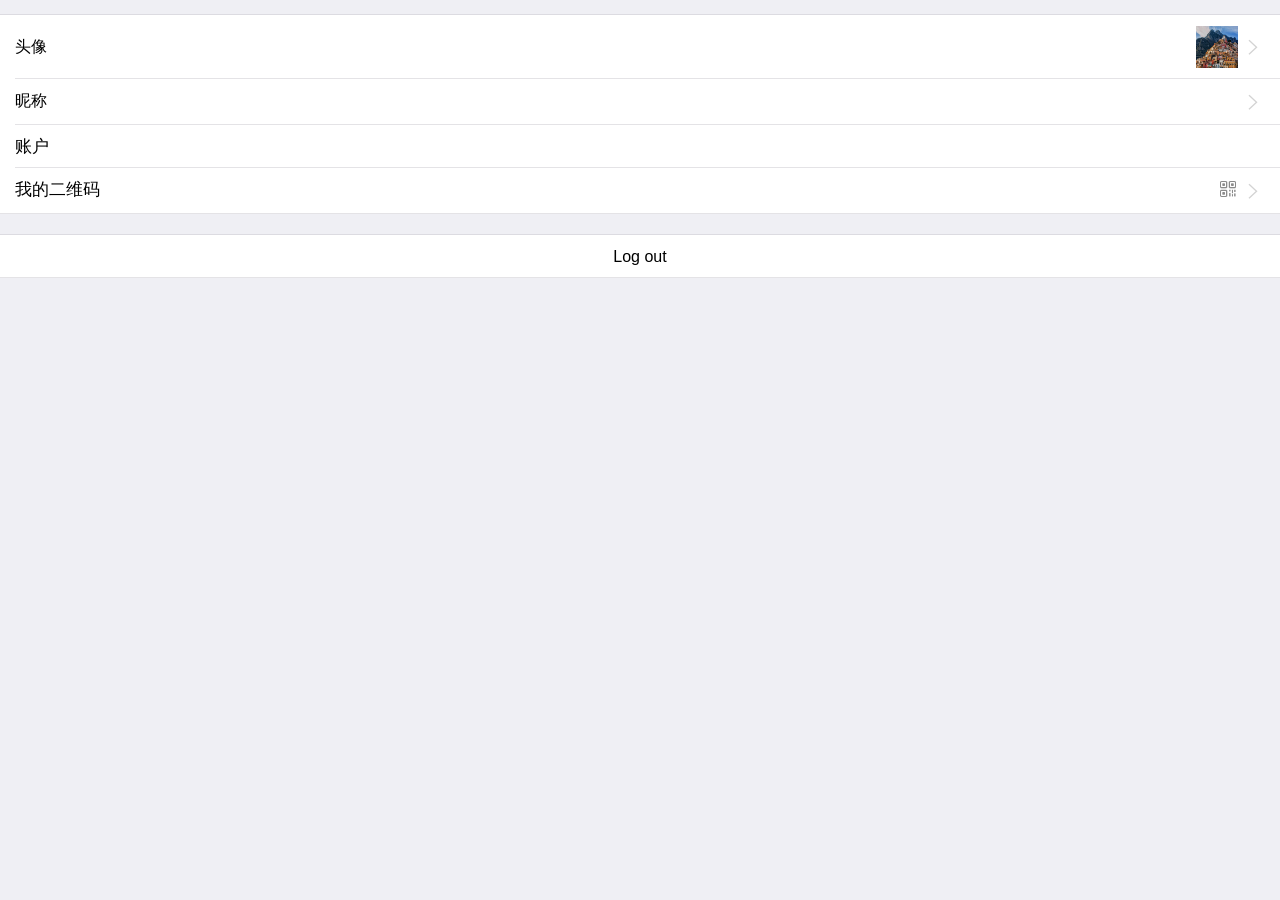
<file: hengxin/hengxin-pesoninfo.html>
<!doctype html>
<html>

	<head>
		<meta charset="utf-8">
		<title></title>
		<meta name="viewport" content="width=device-width,initial-scale=1,minimum-scale=1,maximum-scale=1,user-scalable=no" />
		<link href="css/mui.css" rel="stylesheet" />
	</head>

	<body>
		
		<div class="mui-content">
			<ul class="mui-table-view">
				<li class="mui-table-view-cell mui-media">
					<a id="link_myface" href="javascript:;">
						<span class="mui-pull-right mui-icon mui-icon-arrowright" 
						style="line-height: 42px; color: lightgray; margin-left: 3px;"></span>
						
						<img id="img_my_face"class="mui-media-object mui-pull-right" src="image/bg.png">
						<div class="mui-media-body" 
						style="line-height: 42px; font-size: 16px;">
							头像
		
						</div>
					</a>
				</li>
				<li class="mui-table-view-cell mui-media">
					<a id="link_nickname" href="javascript:;">
						<span class="mui-pull-right mui-icon mui-icon-arrowright"
						style=" color: lightgray; margin-left: 3px;"></span>
						<span id="span_nickname" class="mui-pull-right" style="color: gray;font-size: 14px;"></span>
						<div class="mui-media-body"style=" font-size: 16px;">
							昵称
							
						</div>
					</a>
				</li>
				<li class="mui-table-view-cell mui-media">
					<a href="javascript:;">
						<span id="span_username" class="mui-pull-right" style="color: gray;font-size: 14px;"></span>
						<div class="mui-media-body style=" font-size: 16px;"">
							账户
							
						</div>
					</a>
				</li>
				<li class="mui-table-view-cell mui-media">
					<a id="link_my_qrcode" href="javascript:;">
					<span class="mui-pull-right mui-icon mui-icon-arrowright"
					style=" color: lightgray; margin-left: 3px;"></span>
						<img class="mui-media-object mui-pull-right" src="image/qrcode.png" 
						style="max-width: 20px; max-height: 20px;">
						<div class="mui-media-body">
							
							我的二维码
							
						</div>
					</a>
				</li>
			</ul>
						<br />
			<ul class = "mui-table-view">
	
				<li class="mui-table-view-cell mui-media">
					<a id="link_logout"href="javascript:;">
						
						<span  class="mui-pull-right" style="text-align: center;"></span>
				
						<div id="span_user" class="mui-media-body " style=" text-align: center; font-size: 16px;">
						Log out
							
						</div>
					</a>
				</li>
			</ul>
		</div>
		
		
		<script src="js/mui.js"></script>
		<script src="js/app.js"></script>
		<script type="text/javascript">
			mui.init()
			// 点击 “我”的时候 会出现webview 的event 所以监听事件 
			mui.plusReady(function () {
				
				
				var meWebview = plus.webview.currentWebview();
				meWebview.addEventListener("show",function() {
					refreshUserInfo();
					
				});
				
				var link_myface =document.getElementById(id="link_myface");
				link_myface.addEventListener("tap",function(){
					mui.openWindow("myface.html","myface.html");
				});
				
				//页面跳转修改昵称
				var link_nickname = document.getElementById(id="link_nickname");
				link_nickname.addEventListener("tap", function(){
						mui.openWindow("mynickname.html","mynickname.html");
				});
				window.addEventListener("refresh", function(){
									refreshUserInfo();
								});
								
				
				//查看二维码
								
				var link_my_qrcode = document.getElementById(id="link_my_qrcode");
				link_my_qrcode.addEventListener("tap", function(){
					mui.openWindow({
						url: "myQRCode.html", 
						id: "myQRCode.html", 
						styles: {}
					})
				}); 
				
				var link_logout= document.getElementById(id="link_logout");
				link_logout.addEventListener("tap", function(){
					app.userLogout();
					mui.openWindow({
						url: "login.html", 
						id: "login.html", 
						styles: {}
					})
				}); 
				

			});
			
			function refreshUserInfo(){
				var user = app.getUserGlobalInfo();
			
				if(user != null){
					var faceImage= user.faceImage;
					var nickname = user.nickname;
					var username = user.username;
					
					var span_nickname = document.getElementById("span_nickname");
					var span_username = document.getElementById("span_username");
					
					span_nickname.innerHTML= nickname;
					span_username.innerHTML= username;
					
					if(app.isNotNull(faceImage)){
						
						var img_my_face = document.getElementById("img_my_face");
						img_my_face.src= faceImage;
						
					}
					
				}
				
			}
			
		</script>
	</body>

</html>
</file>
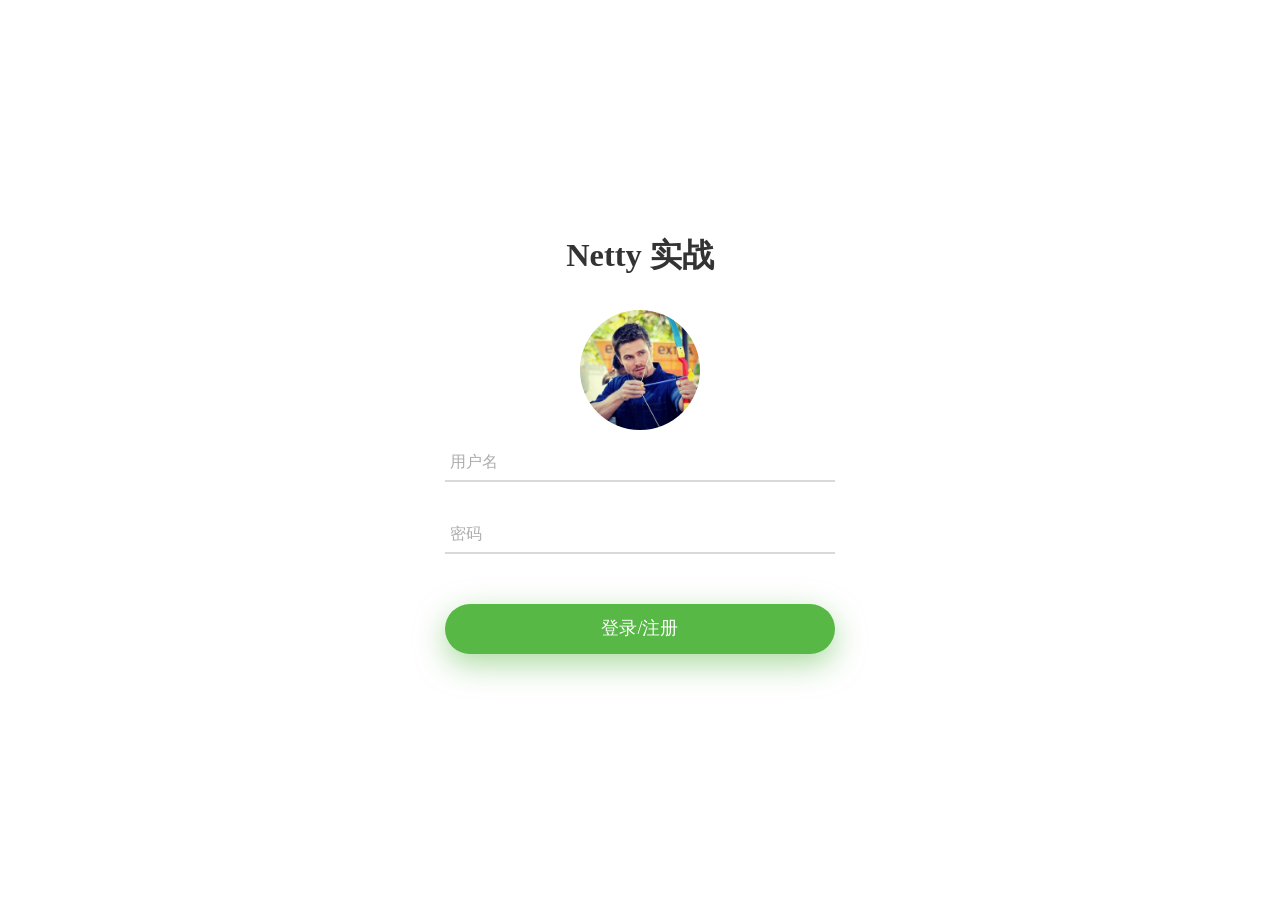
<file: hengxin/login.html>
<!DOCTYPE html>
<html>

	<head>
		<meta charset="utf-8">
		<meta name="viewport" content="width=device-width,initial-scale=1,minimum-scale=1,maximum-scale=1,user-scalable=no" />
		<title></title>
		<script src="js/mui.min.js"></script>

		<link rel="stylesheet" type="text/css" href="css/registLogin/util.css">
		<link rel="stylesheet" type="text/css" href="css/registLogin/main.css">

		<script type="text/javascript" charset="utf-8">
			mui.init();
		</script>

		<style>
			.p-t-85 {
				padding-top: 10px;
			}
			
			.p-b-70 {
				padding-bottom: 35px;
			}
			
			.m-t-85 {
				margin-top: 15px;
			}
			
			.container-login100 {
				padding: 25px;
			}
			/*toast信息提示*/
			
			.mui-toast-container {
				bottom: 50% !important;
			}
			.mui-toast-message {
				opacity: 0.6;
				color: #fff;
				width: 180px;
				padding: 70px 5px 10px 5px;
			}
		</style>
	</head>

	<body>

		<div class="mui-content">
			<div class="container-login100">
				<div class="wrap-login100 p-t-85 p-b-20">
					<form id="userform">
						<span class="login100-form-title p-b-70">
							<h5>Netty 实战</h5>
						</span>
						<span class="login100-form-avatar">
							<img id="img_login_face" src="css/registLogin/arrow.jpg" alt="风间影月">
						</span>

						<div class="wrap-input100 validate-input m-t-85 m-b-35">
							<input class="input100" type="text" id="username" name="username" placeholder="用户名">
							<span class="focus-input100"></span>
						</div>

						<div class="wrap-input100 validate-input m-b-50">
							<input class="input100" type="password" id="txt_password" name="password" placeholder="密码">
							<span class="focus-input100"></span>
						</div>
						<div class="container-login100-form-btn">
							<button type="submit" id="registOrLogin" class="login100-form-btn">
								登录/注册
							</button>
						</div>
					</form>
					
				</div>
			</div>
		</div>
		<script type="text/javascript" src="js/app.js" ></script>
		<script type="text/javascript">
		mui.plusReady(function(){
			
			var userInfo = app.getUserGlobalInfo();
		
	
			//distingust whether user login before 
			if( userInfo != null){
				mui.openWindow("index.html","index.html");
			}
			
			
			var userform = document.getElementById("userform");
			var username = document.getElementById("username");
			var txt_password = document.getElementById("txt_password");
			
			userform.addEventListener("submit",function(e){
				//判断username empty or not if empty get focus
				if(! app.isNotNull(username.value)){
					//get focus 
					username.focus();
				}else if(! app.isNotNull(txt_password.value)){
					txt_password.focus();
				}else {
					// Limit username and password length
					if(username.value.length>12){
					app.showToast("Sorry, your username must be between 5 and 12 characters long.","error");
						return false;
					}
					else if(txt_password.value.length>12 && txt_password.value.length<18){
						app.showToast("Sorry, your username must be between 8 and 18 characters long.","error");
						return false;
					}
					// get each individual device ID
					var cid =plus.push.getClientInfo().clientid;
					app.showToast(cid,"error");
					// CONNECT to SERVER IMPORTANT
					mui.ajax(app.serverUrl+"/u/registOrLogin",{
						data:{
							username: username.value,
							password: txt_password.value,
							cid: cid
						},
						dataType:'json',//服务器返回json格式数据
						type:'post',//HTTP请求类型
						timeout:10000,//超时时间设置为10秒；
						headers:{'Content-Type':'application/json'},	              
						success:function(data){
							//服务器返回响应，根据响应结果，分析是否登录成功；
							console.log(JSON.stringify(data));
							
							username.blur();
							txt_password.blur();
							
							if(data.status == 200){
								//jump to next PAGE
								//SAVE GLOBAL USER OBJECT TO LOCAL STORAGE
								var userInfoJson = data.data;
								//store userinfo to localspace 
								app.setUserGlobalInfo(userInfoJson);
								//https://dev.dcloud.net.cn/mui/window/#openwindow jump to new html
								mui.openWindow("index.html","index.html");
								
							}else{
								app.showToast(data.msg,"error");
							}
							
						},
						error:function(xhr,type,errorThrown){
							//异常处理；
							console.log(type);
						}
					});					
				}
				//prevent deafult submit table
				e.preventDefault();
			})
		})
			
		</script>

	</body>

</html>
</file>
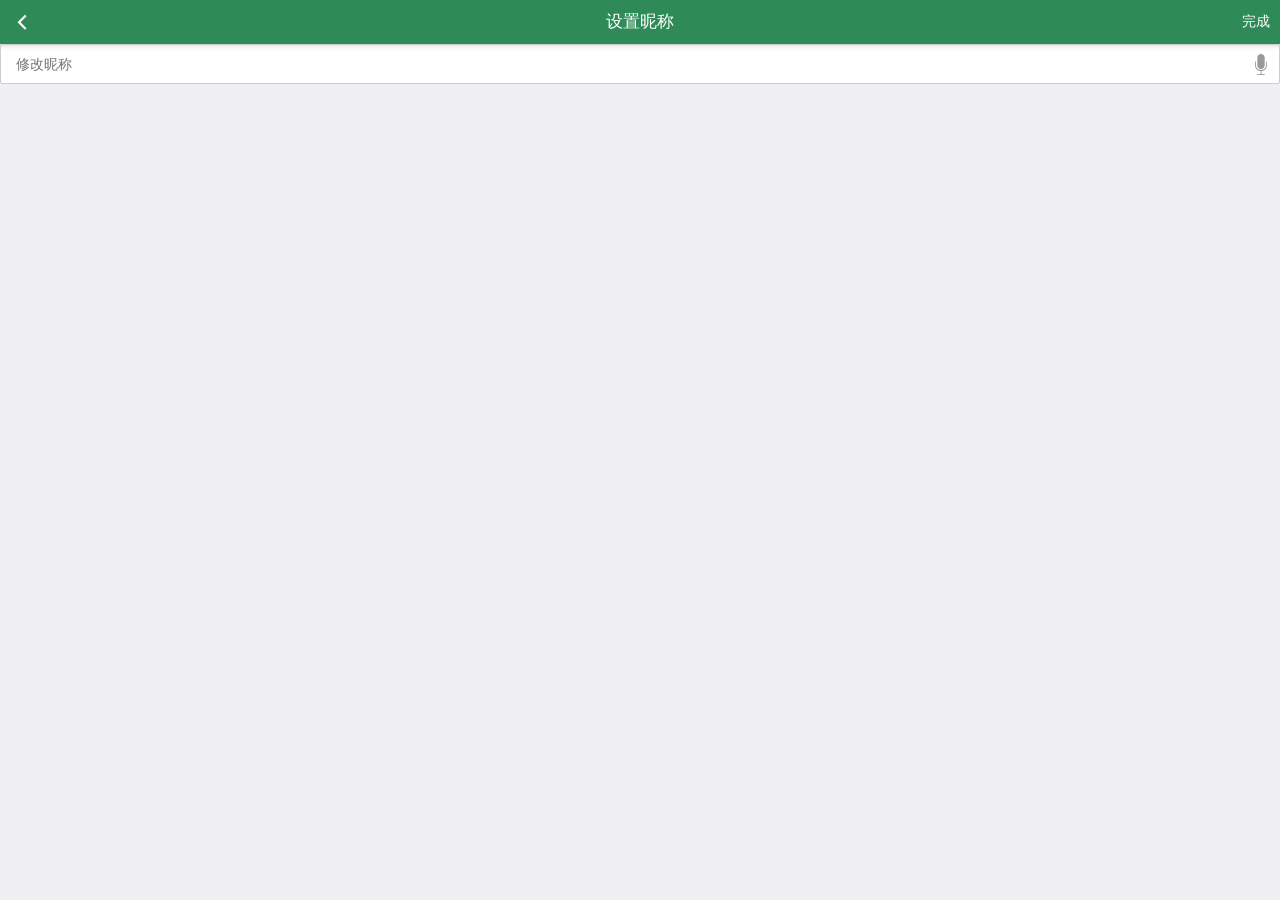
<file: hengxin/mynickname.html>
<!doctype html>
<html>

	<head>
		<meta charset="utf-8">
		<title></title>
		<meta name="viewport" content="width=device-width,initial-scale=1,minimum-scale=1,maximum-scale=1,user-scalable=no" />
		<link href="css/mui.css" rel="stylesheet" />
		<link rel="stylesheet" type= "text/css" href="css/header.css" />
	</head>

	<body>
		<header class="mui-bar mui-bar-nav title">
			
			<a class="mui-action-back mui-icon mui-icon-left-nav mui-pull-left" 
			style="color: white; "></a>
			<a id="link_submit_nickname" class="mui-icon mui-icon-right-nav mui-pull-right"
			style="color: white;font-size:14px; line-height: 25px; ">完成</a>
			<h1 class="mui-title title-color">设置昵称</h1>
		</header>
			<div class="mui-content">
			<div class="mui-input-row">
				<input id= "text_name"type="text" class="mui-input-speech mui-input-clear" style="font-size:14px;" placeholder="修改昵称">
			</div>
			
				
			</div>

		
		<script src="js/app.js"></script>
		<script src="js/mui.js"></script>
		<script type="text/javascript">
			mui.init()
			mui.plusReady(function () {
				var user = app.getUserGlobalInfo();
				var mynickname = user.nickname;
				var text_nickname = document.getElementById("text_name");
				text_nickname.value= mynickname;
				
				// 提交事件，修改昵称
				var link_submit_nickname =document.getElementById("link_submit_nickname");
				link_submit_nickname.addEventListener("tap",function(){
				var newNickname = text_nickname.value;
				
				if (newNickname.length < 1) {
										app.showToast("昵称长度太短", "error");
										return false;
									}
				if (newNickname.length > 8) {
										app.showToast("昵称不能超过8位", "error");
										return false;
									}
				plus.nativeUI.showWaiting("请稍等...");
				mui.ajax(app.serverUrl + "/u/setnickname",{
										data:{
											userId:user.id,
											nickName:newNickname
										},
										dataType:'json',//服务器返回json格式数据
										type:'post',//HTTP请求类型
										timeout:10000,//超时时间设置为10秒；
										headers:{'Content-Type':'application/json'},	              
										success:function(data){
											//服务器返回响应，根据响应结果，分析是否登录成功；
											plus.nativeUI.closeWaiting();
											
											if (data.status == 200) {
												// 登录或者注册成功之后，保存全局用户对象到本地缓存
												var userInfoJson = data.data;
												app.setUserGlobalInfo(userInfoJson);
												
												// 触发另外一个webview的自定义事件，可以使用 mui.fire()
												var imooc_meWebview = plus.webview.getWebviewById("hengxin-pesoninfo.html");
												mui.fire(imooc_meWebview, "refresh");
												
												// 页面跳转
												mui.back();
											} else {
												app.showToast(data.msg, "error");
											}
										}
									});
					
				});
				
			});
		
			
		</script>
	</body>

</html>
</file>
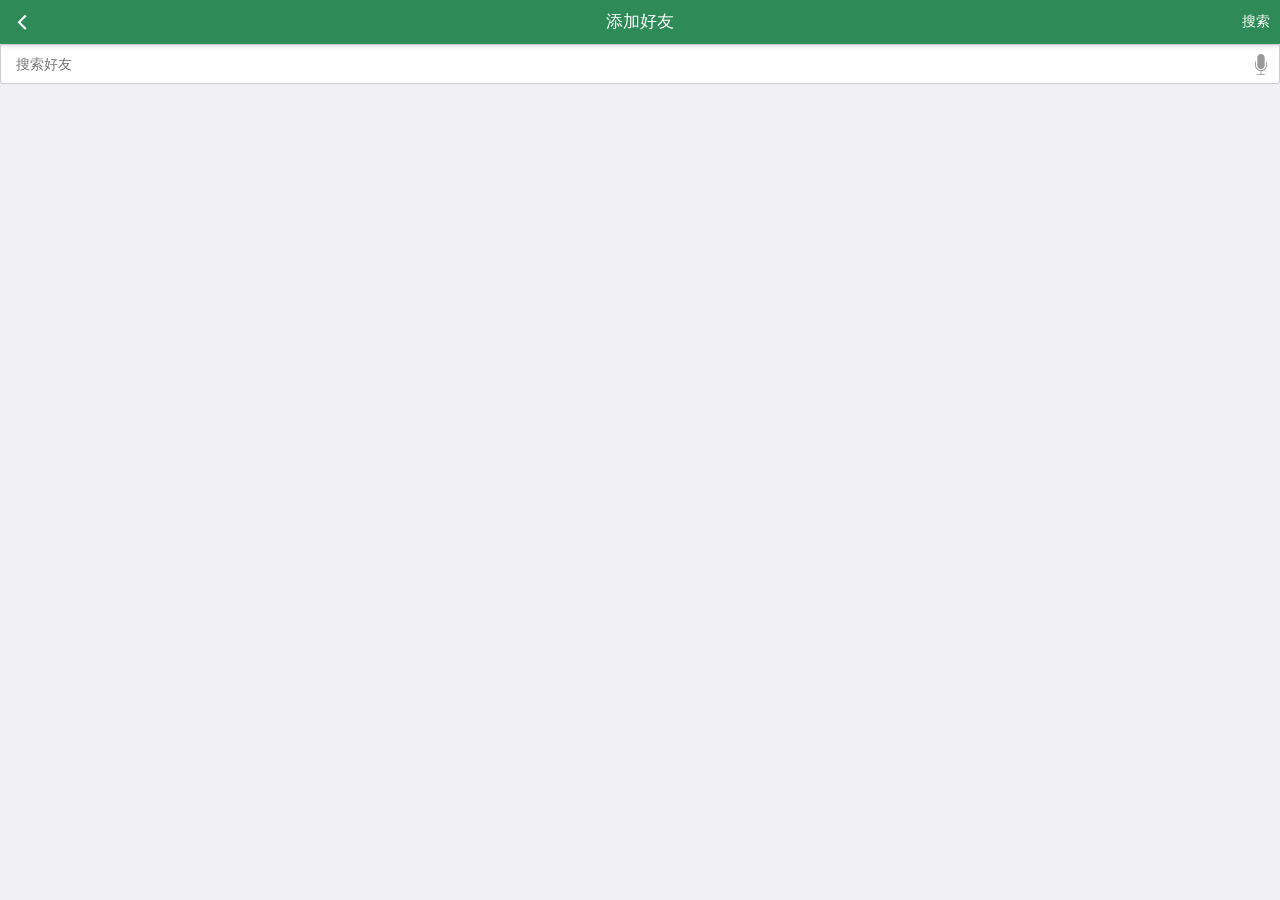
<file: hengxin/searchfriends.html>
<!doctype html>
<html>

	<head>
		<meta charset="utf-8">
		<title></title>
		<meta name="viewport" content="width=device-width,initial-scale=1,minimum-scale=1,maximum-scale=1,user-scalable=no" />
		<link href="css/mui.css" rel="stylesheet" />
		<link rel="stylesheet" type= "text/css" href="css/header.css" />
	</head>

	<body>
		<header class="mui-bar mui-bar-nav title">
			
			<a class="mui-action-back mui-icon mui-icon-left-nav mui-pull-left" 
			style="color: white; "></a>
			<a id="link_submit_search" class="mui-icon mui-icon-right-nav mui-pull-right"
			style="color: white;font-size:14px; line-height: 25px; ">搜索</a>
			<h1 class="mui-title title-color">添加好友</h1>
		</header>
			<div class="mui-content">
			<div class="mui-input-row">
				<input id= "txt_your_friend_username"type="text" class="mui-input-speech mui-input-clear" style="font-size:14px;"
				 placeholder="搜索好友">
			</div>
			
				
			</div>

		
		<script src="js/app.js"></script>
		<script src="js/mui.js"></script>
		<script type="text/javascript">
			mui.init()
			mui.plusReady(function () {
				var user = app.getUserGlobalInfo();
				
				var txt_your_friend_username = document.getElementById("txt_your_friend_username");
				
				
				// 提交事件，搜索朋友
				var link_submit_search =document.getElementById("link_submit_search");
				link_submit_search.addEventListener("tap",function(){
				
				var yourFriendUsername = txt_your_friend_username.value;
				plus.nativeUI.showWaiting("请稍等...");
				mui.ajax(app.serverUrl + "/u/search?myUserId=" + user.id + 
							"&friendUsername=" + yourFriendUsername,{
										data:{
										},
										dataType:'json',//服务器返回json格式数据
										type:'post',//HTTP请求类型
										timeout:10000,//超时时间设置为10秒；
										headers:{'Content-Type':'application/json'},	              
										success:function(data){
											//服务器返回响应
											plus.nativeUI.closeWaiting();
											
											if (data.status == 200) {
												mui.openWindow({
													url:"searchFriendsResult.html",
													id:"searchFriendsResult.html",
													style:{},
													extras:{
														willBeFriend: data.data
													}
												});
												
											} else {
												app.showToast(data.msg, "error");
											}
										}
									});
					
				});
				
			});
		
			
		</script>
	</body>

</html>
</file>
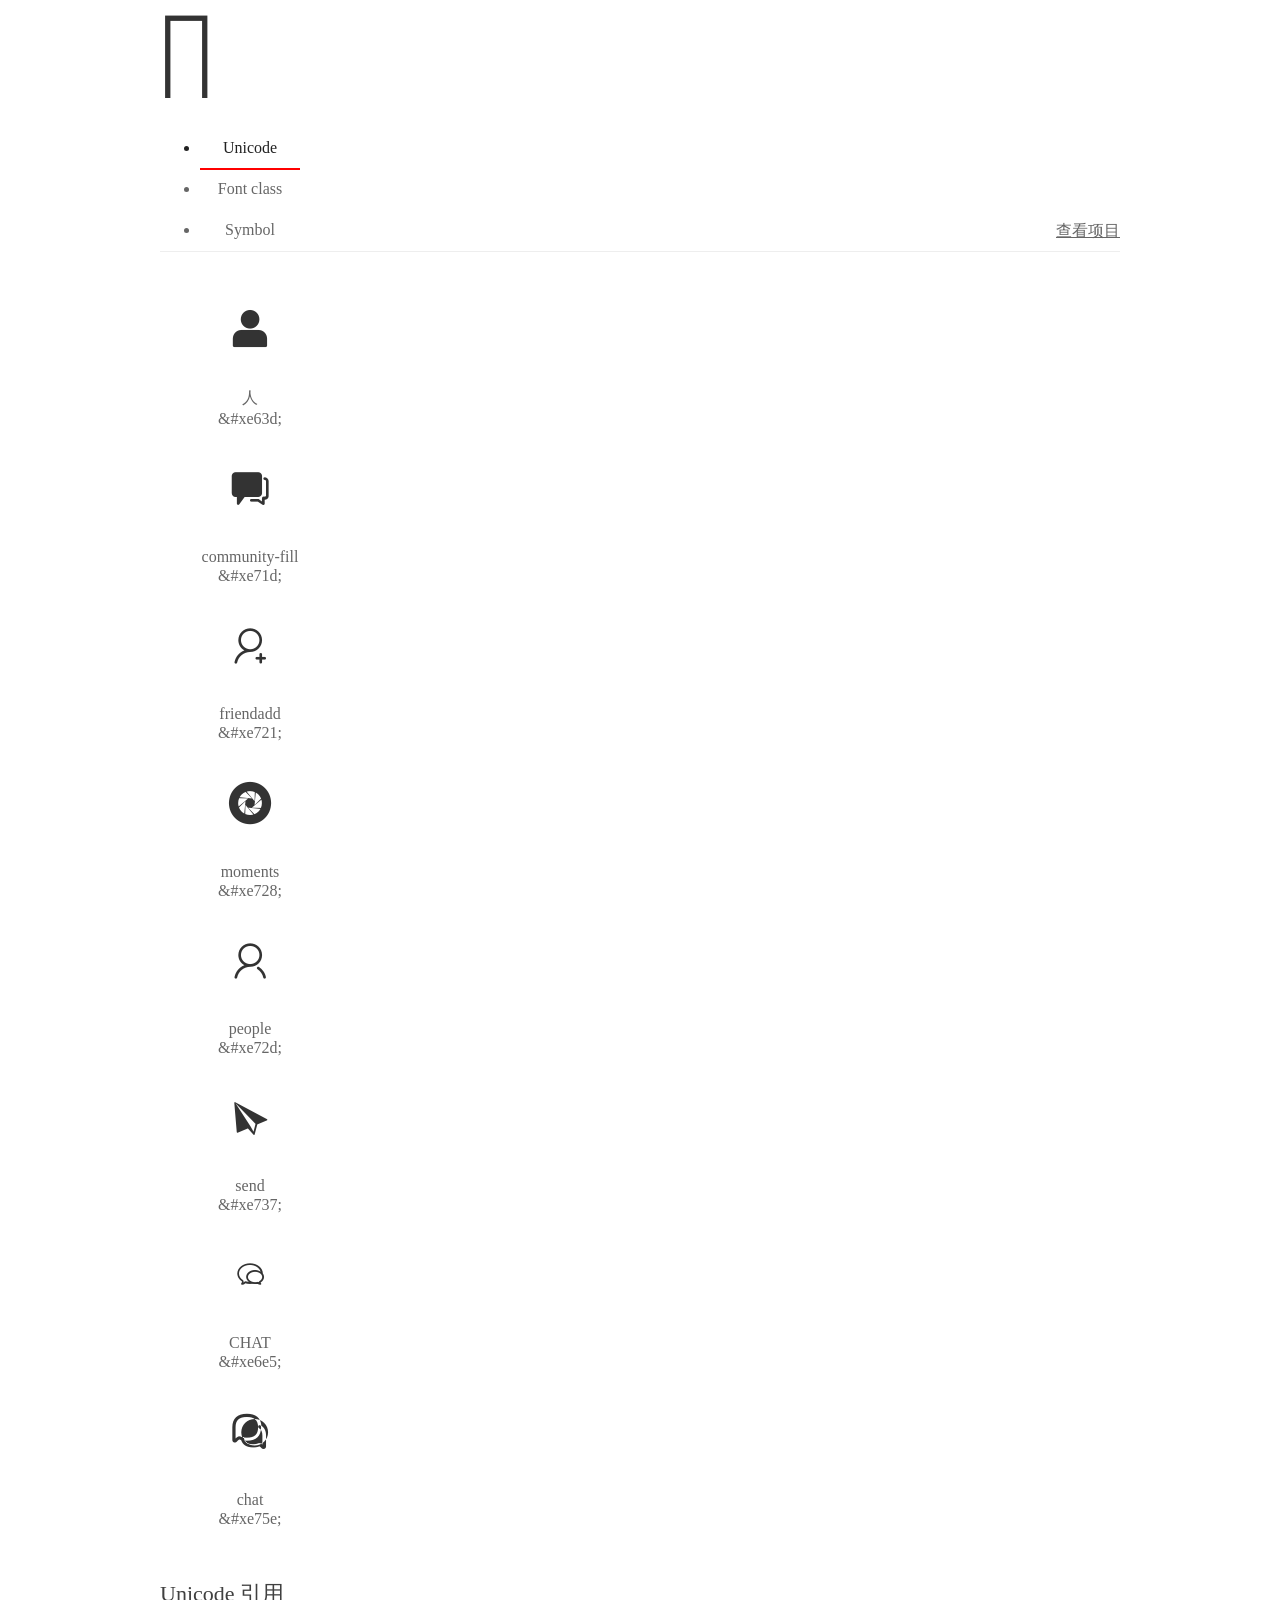
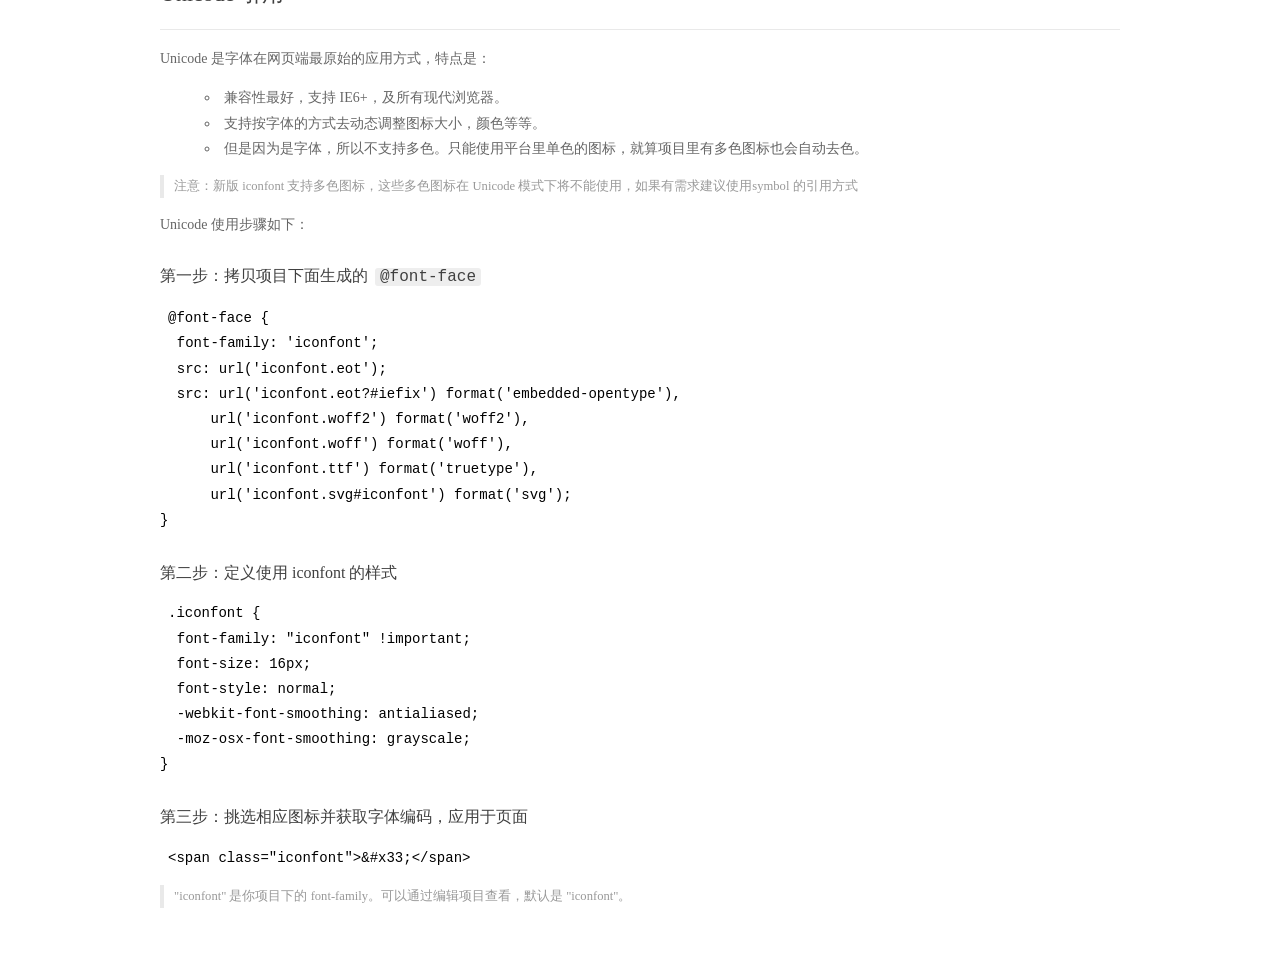
<file: hengxin/fontico/demo_index.html>
<!DOCTYPE html>
<html>
<head>
  <meta charset="utf-8"/>
  <title>IconFont Demo</title>
  <link rel="shortcut icon" href="https://img.alicdn.com/tps/i4/TB1_oz6GVXXXXaFXpXXJDFnIXXX-64-64.ico" type="image/x-icon"/>
  <link rel="stylesheet" href="https://g.alicdn.com/thx/cube/1.3.2/cube.min.css">
  <link rel="stylesheet" href="demo.css">
  <link rel="stylesheet" href="iconfont.css">
  <script src="iconfont.js"></script>
  <!-- jQuery -->
  <script src="https://a1.alicdn.com/oss/uploads/2018/12/26/7bfddb60-08e8-11e9-9b04-53e73bb6408b.js"></script>
  <!-- 代码高亮 -->
  <script src="https://a1.alicdn.com/oss/uploads/2018/12/26/a3f714d0-08e6-11e9-8a15-ebf944d7534c.js"></script>
</head>
<body>
  <div class="main">
    <h1 class="logo"><a href="https://www.iconfont.cn/" title="iconfont 首页" target="_blank">&#xe86b;</a></h1>
    <div class="nav-tabs">
      <ul id="tabs" class="dib-box">
        <li class="dib active"><span>Unicode</span></li>
        <li class="dib"><span>Font class</span></li>
        <li class="dib"><span>Symbol</span></li>
      </ul>
      
      <a href="https://www.iconfont.cn/manage/index?manage_type=myprojects&projectId=2384972" target="_blank" class="nav-more">查看项目</a>
      
    </div>
    <div class="tab-container">
      <div class="content unicode" style="display: block;">
          <ul class="icon_lists dib-box">
          
            <li class="dib">
              <span class="icon iconfont">&#xe63d;</span>
                <div class="name">人</div>
                <div class="code-name">&amp;#xe63d;</div>
              </li>
          
            <li class="dib">
              <span class="icon iconfont">&#xe71d;</span>
                <div class="name">community-fill</div>
                <div class="code-name">&amp;#xe71d;</div>
              </li>
          
            <li class="dib">
              <span class="icon iconfont">&#xe721;</span>
                <div class="name">friendadd</div>
                <div class="code-name">&amp;#xe721;</div>
              </li>
          
            <li class="dib">
              <span class="icon iconfont">&#xe728;</span>
                <div class="name">moments</div>
                <div class="code-name">&amp;#xe728;</div>
              </li>
          
            <li class="dib">
              <span class="icon iconfont">&#xe72d;</span>
                <div class="name">people</div>
                <div class="code-name">&amp;#xe72d;</div>
              </li>
          
            <li class="dib">
              <span class="icon iconfont">&#xe737;</span>
                <div class="name">send</div>
                <div class="code-name">&amp;#xe737;</div>
              </li>
          
            <li class="dib">
              <span class="icon iconfont">&#xe6e5;</span>
                <div class="name">CHAT</div>
                <div class="code-name">&amp;#xe6e5;</div>
              </li>
          
            <li class="dib">
              <span class="icon iconfont">&#xe75e;</span>
                <div class="name">chat</div>
                <div class="code-name">&amp;#xe75e;</div>
              </li>
          
          </ul>
          <div class="article markdown">
          <h2 id="unicode-">Unicode 引用</h2>
          <hr>

          <p>Unicode 是字体在网页端最原始的应用方式，特点是：</p>
          <ul>
            <li>兼容性最好，支持 IE6+，及所有现代浏览器。</li>
            <li>支持按字体的方式去动态调整图标大小，颜色等等。</li>
            <li>但是因为是字体，所以不支持多色。只能使用平台里单色的图标，就算项目里有多色图标也会自动去色。</li>
          </ul>
          <blockquote>
            <p>注意：新版 iconfont 支持多色图标，这些多色图标在 Unicode 模式下将不能使用，如果有需求建议使用symbol 的引用方式</p>
          </blockquote>
          <p>Unicode 使用步骤如下：</p>
          <h3 id="-font-face">第一步：拷贝项目下面生成的 <code>@font-face</code></h3>
<pre><code class="language-css"
>@font-face {
  font-family: 'iconfont';
  src: url('iconfont.eot');
  src: url('iconfont.eot?#iefix') format('embedded-opentype'),
      url('iconfont.woff2') format('woff2'),
      url('iconfont.woff') format('woff'),
      url('iconfont.ttf') format('truetype'),
      url('iconfont.svg#iconfont') format('svg');
}
</code></pre>
          <h3 id="-iconfont-">第二步：定义使用 iconfont 的样式</h3>
<pre><code class="language-css"
>.iconfont {
  font-family: "iconfont" !important;
  font-size: 16px;
  font-style: normal;
  -webkit-font-smoothing: antialiased;
  -moz-osx-font-smoothing: grayscale;
}
</code></pre>
          <h3 id="-">第三步：挑选相应图标并获取字体编码，应用于页面</h3>
<pre>
<code class="language-html"
>&lt;span class="iconfont"&gt;&amp;#x33;&lt;/span&gt;
</code></pre>
          <blockquote>
            <p>"iconfont" 是你项目下的 font-family。可以通过编辑项目查看，默认是 "iconfont"。</p>
          </blockquote>
          </div>
      </div>
      <div class="content font-class">
        <ul class="icon_lists dib-box">
          
          <li class="dib">
            <span class="icon iconfont icon-ren"></span>
            <div class="name">
              人
            </div>
            <div class="code-name">.icon-ren
            </div>
          </li>
          
          <li class="dib">
            <span class="icon iconfont icon-community-fill"></span>
            <div class="name">
              community-fill
            </div>
            <div class="code-name">.icon-community-fill
            </div>
          </li>
          
          <li class="dib">
            <span class="icon iconfont icon-friendadd"></span>
            <div class="name">
              friendadd
            </div>
            <div class="code-name">.icon-friendadd
            </div>
          </li>
          
          <li class="dib">
            <span class="icon iconfont icon-moments"></span>
            <div class="name">
              moments
            </div>
            <div class="code-name">.icon-moments
            </div>
          </li>
          
          <li class="dib">
            <span class="icon iconfont icon-people"></span>
            <div class="name">
              people
            </div>
            <div class="code-name">.icon-people
            </div>
          </li>
          
          <li class="dib">
            <span class="icon iconfont icon-send"></span>
            <div class="name">
              send
            </div>
            <div class="code-name">.icon-send
            </div>
          </li>
          
          <li class="dib">
            <span class="icon iconfont icon-CHAT"></span>
            <div class="name">
              CHAT
            </div>
            <div class="code-name">.icon-CHAT
            </div>
          </li>
          
          <li class="dib">
            <span class="icon iconfont icon-chat"></span>
            <div class="name">
              chat
            </div>
            <div class="code-name">.icon-chat
            </div>
          </li>
          
        </ul>
        <div class="article markdown">
        <h2 id="font-class-">font-class 引用</h2>
        <hr>

        <p>font-class 是 Unicode 使用方式的一种变种，主要是解决 Unicode 书写不直观，语意不明确的问题。</p>
        <p>与 Unicode 使用方式相比，具有如下特点：</p>
        <ul>
          <li>兼容性良好，支持 IE8+，及所有现代浏览器。</li>
          <li>相比于 Unicode 语意明确，书写更直观。可以很容易分辨这个 icon 是什么。</li>
          <li>因为使用 class 来定义图标，所以当要替换图标时，只需要修改 class 里面的 Unicode 引用。</li>
          <li>不过因为本质上还是使用的字体，所以多色图标还是不支持的。</li>
        </ul>
        <p>使用步骤如下：</p>
        <h3 id="-fontclass-">第一步：引入项目下面生成的 fontclass 代码：</h3>
<pre><code class="language-html">&lt;link rel="stylesheet" href="./iconfont.css"&gt;
</code></pre>
        <h3 id="-">第二步：挑选相应图标并获取类名，应用于页面：</h3>
<pre><code class="language-html">&lt;span class="iconfont icon-xxx"&gt;&lt;/span&gt;
</code></pre>
        <blockquote>
          <p>"
            iconfont" 是你项目下的 font-family。可以通过编辑项目查看，默认是 "iconfont"。</p>
        </blockquote>
      </div>
      </div>
      <div class="content symbol">
          <ul class="icon_lists dib-box">
          
            <li class="dib">
                <svg class="icon svg-icon" aria-hidden="true">
                  <use xlink:href="#icon-ren"></use>
                </svg>
                <div class="name">人</div>
                <div class="code-name">#icon-ren</div>
            </li>
          
            <li class="dib">
                <svg class="icon svg-icon" aria-hidden="true">
                  <use xlink:href="#icon-community-fill"></use>
                </svg>
                <div class="name">community-fill</div>
                <div class="code-name">#icon-community-fill</div>
            </li>
          
            <li class="dib">
                <svg class="icon svg-icon" aria-hidden="true">
                  <use xlink:href="#icon-friendadd"></use>
                </svg>
                <div class="name">friendadd</div>
                <div class="code-name">#icon-friendadd</div>
            </li>
          
            <li class="dib">
                <svg class="icon svg-icon" aria-hidden="true">
                  <use xlink:href="#icon-moments"></use>
                </svg>
                <div class="name">moments</div>
                <div class="code-name">#icon-moments</div>
            </li>
          
            <li class="dib">
                <svg class="icon svg-icon" aria-hidden="true">
                  <use xlink:href="#icon-people"></use>
                </svg>
                <div class="name">people</div>
                <div class="code-name">#icon-people</div>
            </li>
          
            <li class="dib">
                <svg class="icon svg-icon" aria-hidden="true">
                  <use xlink:href="#icon-send"></use>
                </svg>
                <div class="name">send</div>
                <div class="code-name">#icon-send</div>
            </li>
          
            <li class="dib">
                <svg class="icon svg-icon" aria-hidden="true">
                  <use xlink:href="#icon-CHAT"></use>
                </svg>
                <div class="name">CHAT</div>
                <div class="code-name">#icon-CHAT</div>
            </li>
          
            <li class="dib">
                <svg class="icon svg-icon" aria-hidden="true">
                  <use xlink:href="#icon-chat"></use>
                </svg>
                <div class="name">chat</div>
                <div class="code-name">#icon-chat</div>
            </li>
          
          </ul>
          <div class="article markdown">
          <h2 id="symbol-">Symbol 引用</h2>
          <hr>

          <p>这是一种全新的使用方式，应该说这才是未来的主流，也是平台目前推荐的用法。相关介绍可以参考这篇<a href="">文章</a>
            这种用法其实是做了一个 SVG 的集合，与另外两种相比具有如下特点：</p>
          <ul>
            <li>支持多色图标了，不再受单色限制。</li>
            <li>通过一些技巧，支持像字体那样，通过 <code>font-size</code>, <code>color</code> 来调整样式。</li>
            <li>兼容性较差，支持 IE9+，及现代浏览器。</li>
            <li>浏览器渲染 SVG 的性能一般，还不如 png。</li>
          </ul>
          <p>使用步骤如下：</p>
          <h3 id="-symbol-">第一步：引入项目下面生成的 symbol 代码：</h3>
<pre><code class="language-html">&lt;script src="./iconfont.js"&gt;&lt;/script&gt;
</code></pre>
          <h3 id="-css-">第二步：加入通用 CSS 代码（引入一次就行）：</h3>
<pre><code class="language-html">&lt;style&gt;
.icon {
  width: 1em;
  height: 1em;
  vertical-align: -0.15em;
  fill: currentColor;
  overflow: hidden;
}
&lt;/style&gt;
</code></pre>
          <h3 id="-">第三步：挑选相应图标并获取类名，应用于页面：</h3>
<pre><code class="language-html">&lt;svg class="icon" aria-hidden="true"&gt;
  &lt;use xlink:href="#icon-xxx"&gt;&lt;/use&gt;
&lt;/svg&gt;
</code></pre>
          </div>
      </div>

    </div>
  </div>
  <script>
  $(document).ready(function () {
      $('.tab-container .content:first').show()

      $('#tabs li').click(function (e) {
        var tabContent = $('.tab-container .content')
        var index = $(this).index()

        if ($(this).hasClass('active')) {
          return
        } else {
          $('#tabs li').removeClass('active')
          $(this).addClass('active')

          tabContent.hide().eq(index).fadeIn()
        }
      })
    })
  </script>
</body>
</html>
</file>
<file: hengxin/plugin/cropper/css/cropper.css>
/*!
 * Cropper v3.1.6
 * https://github.com/fengyuanchen/cropper
 *
 * Copyright (c) 2014-2018 Chen Fengyuan
 * Released under the MIT license
 *
 * Date: 2018-03-01T13:33:39.581Z
 */

 .cropper-container {
  direction: ltr;
  font-size: 0;
  line-height: 0;
  position: relative;
  -ms-touch-action: none;
  touch-action: none;
  -webkit-user-select: none;
  -moz-user-select: none;
  -ms-user-select: none;
  user-select: none;
}

.cropper-container img {/*Avoid margin top issue (Occur only when margin-top <= -height)
 */
  display: block;
  height: 100%;
  image-orientation: 0deg;
  max-height: none !important;
  max-width: none !important;
  min-height: 0 !important;
  min-width: 0 !important;
  width: 100%;
}

.cropper-wrap-box,
.cropper-canvas,
.cropper-drag-box,
.cropper-crop-box,
.cropper-modal {
  bottom: 0;
  left: 0;
  position: absolute;
  right: 0;
  top: 0;
}

.cropper-wrap-box,
.cropper-canvas {
  overflow: hidden;
}

.cropper-drag-box {
  background-color: #fff;
  opacity: 0;
}

.cropper-modal {
  background-color: #000;
  opacity: .5;
}

.cropper-view-box {
  display: block;
  height: 100%;
  outline-color: rgba(51, 153, 255, 0.75);
  outline: 1px solid #39f;
  overflow: hidden;
  width: 100%;
}

.cropper-dashed {
  border: 0 dashed #eee;
  display: block;
  opacity: .5;
  position: absolute;
}

.cropper-dashed.dashed-h {
  border-bottom-width: 1px;
  border-top-width: 1px;
  height: 33.33333%;
  left: 0;
  top: 33.33333%;
  width: 100%;
}

.cropper-dashed.dashed-v {
  border-left-width: 1px;
  border-right-width: 1px;
  height: 100%;
  left: 33.33333%;
  top: 0;
  width: 33.33333%;
}

.cropper-center {
  display: block;
  height: 0;
  left: 50%;
  opacity: .75;
  position: absolute;
  top: 50%;
  width: 0;
}

.cropper-center:before,
.cropper-center:after {
  background-color: #eee;
  content: ' ';
  display: block;
  position: absolute;
}

.cropper-center:before {
  height: 1px;
  left: -3px;
  top: 0;
  width: 7px;
}

.cropper-center:after {
  height: 7px;
  left: 0;
  top: -3px;
  width: 1px;
}

.cropper-face,
.cropper-line,
.cropper-point {
  display: block;
  height: 100%;
  opacity: .1;
  position: absolute;
  width: 100%;
}

.cropper-face {
  background-color: #fff;
  left: 0;
  top: 0;
}

.cropper-line {
  background-color: #39f;
}

.cropper-line.line-e {
  cursor: ew-resize;
  right: -3px;
  top: 0;
  width: 5px;
}

.cropper-line.line-n {
  cursor: ns-resize;
  height: 5px;
  left: 0;
  top: -3px;
}

.cropper-line.line-w {
  cursor: ew-resize;
  left: -3px;
  top: 0;
  width: 5px;
}

.cropper-line.line-s {
  bottom: -3px;
  cursor: ns-resize;
  height: 5px;
  left: 0;
}

.cropper-point {
  background-color: #39f;
  height: 5px;
  opacity: .75;
  width: 5px;
}

.cropper-point.point-e {
  cursor: ew-resize;
  margin-top: -3px;
  right: -3px;
  top: 50%;
}

.cropper-point.point-n {
  cursor: ns-resize;
  left: 50%;
  margin-left: -3px;
  top: -3px;
}

.cropper-point.point-w {
  cursor: ew-resize;
  left: -3px;
  margin-top: -3px;
  top: 50%;
}

.cropper-point.point-s {
  bottom: -3px;
  cursor: s-resize;
  left: 50%;
  margin-left: -3px;
}

.cropper-point.point-ne {
  cursor: nesw-resize;
  right: -3px;
  top: -3px;
}

.cropper-point.point-nw {
  cursor: nwse-resize;
  left: -3px;
  top: -3px;
}

.cropper-point.point-sw {
  bottom: -3px;
  cursor: nesw-resize;
  left: -3px;
}

.cropper-point.point-se {
  bottom: -3px;
  cursor: nwse-resize;
  height: 20px;
  opacity: 1;
  right: -3px;
  width: 20px;
}

@media (min-width: 768px) {
  .cropper-point.point-se {
    height: 15px;
    width: 15px;
  }
}

@media (min-width: 992px) {
  .cropper-point.point-se {
    height: 10px;
    width: 10px;
  }
}

@media (min-width: 1200px) {
  .cropper-point.point-se {
    height: 5px;
    opacity: .75;
    width: 5px;
  }
}

.cropper-point.point-se:before {
  background-color: #39f;
  bottom: -50%;
  content: ' ';
  display: block;
  height: 200%;
  opacity: 0;
  position: absolute;
  right: -50%;
  width: 200%;
}

.cropper-invisible {
  opacity: 0;
}

.cropper-bg {
  background-image: url('[data-uri]');
}

.cropper-hide {
  display: block;
  height: 0;
  position: absolute;
  width: 0;
}

.cropper-hidden {
  display: none !important;
}

.cropper-move {
  cursor: move;
}

.cropper-crop {
  cursor: crosshair;
}

.cropper-disabled .cropper-drag-box,
.cropper-disabled .cropper-face,
.cropper-disabled .cropper-line,
.cropper-disabled .cropper-point {
  cursor: not-allowed;
}
</file>
<file: hengxin/plugin/cropper/css/main.css>
.btn {
  padding-left: .75rem;
  padding-right: .75rem;
}

label.btn {
  margin-bottom: 0;
}

.d-flex > .btn {
  flex: 1;
}

.carbonads {
  border-radius: .25rem;
  border: 1px solid #ccc;
  font-size: .875rem;
  overflow: hidden;
  padding: 1rem;
}

.carbon-wrap {
  overflow: hidden;
}

.carbon-img {
  clear: left;
  display: block;
  float: left;
}

.carbon-text,
.carbon-poweredby {
  display: block;
  margin-left: 140px;
}

.carbon-text,
.carbon-text:hover,
.carbon-text:focus {
  color: #fff;
  text-decoration: none;
}

.carbon-poweredby,
.carbon-poweredby:hover,
.carbon-poweredby:focus {
  color: #ddd;
  text-decoration: none;
}

@media (min-width: 768px) {
  .carbonads {
    float: right;
    margin-bottom: -1rem;
    margin-top: -1rem;
    max-width: 360px;
  }
}

.footer {
  font-size: .875rem;
  overflow: hidden;
}

.heart {
  color: #ddd;
  display: block;
  height: 2rem;
  line-height: 2rem;
  margin-bottom: 0;
  margin-top: 1rem;
  position: relative;
  text-align: center;
  width: 100%;
}

.heart:hover {
  color: #ff4136;
}

.heart::before {
  border-top: 1px solid #eee;
  content: " ";
  display: block;
  height: 0;
  left: 0;
  position: absolute;
  right: 0;
  top: 50%;
}

.heart::after {
  background-color: #fff;
  content: "♥";
  padding-left: .5rem;
  padding-right: .5rem;
  position: relative;
  z-index: 1;
}

.img-container,
.img-preview {
  background-color: #f7f7f7;
  text-align: center;
  width: 100%;
}

.img-container {
  margin-bottom: 1rem;
  max-height: 497px;
  min-height: 200px;
}

@media (min-width: 768px) {
  .img-container {
    min-height: 497px;
  }
}

.img-container > img {
  max-width: 100%;
}

.docs-preview {
  margin-right: -1rem;
}

.img-preview {
  float: left;
  margin-bottom: .5rem;
  margin-right: .5rem;
  overflow: hidden;
}

.img-preview > img {
  max-width: 100%;
}

.preview-lg {
  height: 9rem;
  width: 16rem;
}

.preview-md {
  height: 4.5rem;
  width: 8rem;
}

.preview-sm {
  height: 2.25rem;
  width: 4rem;
}

.preview-xs {
  height: 1.125rem;
  margin-right: 0;
  width: 2rem;
}

.docs-data > .input-group {
  margin-bottom: .5rem;
}

.docs-data .input-group-prepend .input-group-text {
  min-width: 4rem;
}

.docs-data .input-group-append .input-group-text {
  min-width: 3rem;
}

.docs-buttons > .btn,
.docs-buttons > .btn-group,
.docs-buttons > .form-control {
  margin-bottom: .5rem;
  margin-right: .25rem;
}

.docs-toggles > .btn,
.docs-toggles > .btn-group,
.docs-toggles > .dropdown {
  margin-bottom: .5rem;
}

.docs-tooltip {
  display: block;
  margin: -.5rem -.75rem;
  padding: .5rem .75rem;
}

.docs-tooltip > .icon {
  margin: 0 -.25rem;
  vertical-align: top;
}

.tooltip-inner {
  white-space: normal;
}

.btn-upload .tooltip-inner,
.btn-toggle .tooltip-inner {
  white-space: nowrap;
}

.btn-toggle {
  padding: .5rem;
}

.btn-toggle > .docs-tooltip {
  margin: -.5rem;
  padding: .5rem;
}

@media (max-width: 400px) {
  .btn-group-crop {
    margin-right: -1rem!important;
  }

  .btn-group-crop > .btn {
    padding-left: .5rem;
    padding-right: .5rem;
  }

  .btn-group-crop .docs-tooltip {
    margin-left: -.5rem;
    margin-right: -.5rem;
    padding-left: .5rem;
    padding-right: .5rem;
  }
}

.docs-options .dropdown-menu {
  width: 100%;
}

.docs-options .dropdown-menu > li {
  font-size: .875rem;
  padding: .125rem 1rem;
}

.docs-options .dropdown-menu .form-check-label {
  display: block;
}

.docs-cropped .modal-body {
  text-align: center;
}

.docs-cropped .modal-body > img,
.docs-cropped .modal-body > canvas {
  max-width: 100%;
}
</file>
<file: hengxin/css/header.css>
.title{
	background-color: seagreen;
}
.title-color{
	color: white;
}
.mui-bar-tab .mui-tab-item.mui-active{
	color: seagreen;
}
</file>
<file: hengxin/css/chat.css>
/*图片气泡*/
.friend_lists {
	margin: 0 50px 0px 10px;
	position: relative;
}

.friend_lists .header_img {
	position: absolute;
	top: 5px;
}

.me_lists {
	position: relative;
	margin: 0 10px 0px 50px;
}

.me_lists .msg {
	float: right;
	margin-right: 73px;
}

.me_lists .header_img {
	position: absolute;
	top: 5px;
	right: 0px;
}


/*背景气泡*/
.msg-left-white {
	background-color: #FFFFFF;
	font-size: 16px;
}

.msg-right-green {
	background-color: #a0e759;
	font-size: 16px;
}

.msg-wrapper p {
	color: black;
	display: inline-block;
	padding: 12px;
	margin: 10px;
	position: relative;
	border-radius: 5px;
}

.msg-wrapper.right p {
	margin-left: 60px;
}

.msg-wrapper.right p:before {
	width: 0;
	position: absolute;
	top: 15px;
	border-style: solid;
	content: "";
}

.msg-wrapper.right p:before {
	left: -12px;
	border-color: transparent #FFFFFF;
	border-width: 0 12px 12px 0;
}

.msg-wrapper.left p:before {
	width: 0;
	position: absolute;
	top: 15px;
	border-style: solid;
	content: "";
}

.msg-wrapper.left p {
	margin-right: 60px;
}

.msg-wrapper.left {
	text-align: right;
}

.text-left {
	text-align: left;
}

.msg-wrapper.left p:before {
	right: -12px;
	border-color: transparent #a0e759;
	border-width: 0 0 12px 12px;
}

.cur_time {
	text-align: center;
	width: 100%;
	margin-top: 10px;
}

.cur_time span {
	width: auto;
	display: inline-block;
	padding: 2px 10px;
	font-size: 14px;
	border-radius: 3px;
	background: #CECECE;
	color: white;
}

footer {
	position: fixed;
	width: 100%;
	height: 50px;
	min-height: 50px;
	border-top: solid 1px #bbb;
	left: 0px;
	bottom: 0px;
	overflow: hidden;
	padding: 0px 65px 0 10px;
	background-color: #fafafa;
}

.footer-left {
	position: absolute;
	width: 50px;
	height: 50px;
	left: 0px;
	bottom: 0px;
	text-align: center;
	vertical-align: middle;
	line-height: 100%;
	padding: 12px 4px;
}

.footer-right {
	position: absolute;
	width: 60px;
	height: 50px;
	right: 0px;
	bottom: 0px;
	text-align: center;
	vertical-align: middle;
	line-height: 100%;
	padding: 8px 15px 0 0;
	display: inline-block;
}

.footer-center {
	height: 100%;
	padding: 5px 0px;
}

.footer-center [class*=input] {
	width: 100%;
	height: 100%;
	border-radius: 5px;
}

.footer-center .input-text {
	background: #fff;
	border: solid 1px #ddd;
	padding: 10px !important;
	font-size: 16px !important;
	line-height: 18px !important;
	font-family: verdana !important;
	overflow: hidden;
}

.footer-center .input-sound {
	background-color: #eee;
}

.mui-content {
	height: 100%;
	padding: 0px 0px 50px 0px;
	overflow: auto;
	background-color: #eaeaea;
}

#msg {
	height: 100%;
	overflow: auto;
	-webkit-overflow-scrolling: touch;
}
</file>
<file: hengxin/css/mui.indexedlist.css>
.mui-indexed-list {
	position: relative;
	border-top: solid 1px #e3e3e3;
	border-bottom: solid 1px #e3e3e3;
	overflow: hidden;
	background-color: #fafafa;
	height: 300px;
	cursor: default;
}
.mui-indexed-list-inner {
	margin: 0px;
	padding: 0px;
	overflow-y: auto;
	border: none;
}
.mui-indexed-list-inner::-webkit-scrollbar {
	width: 0px;
	height: 0px;
	visibility: hidden;
}
.mui-indexed-list-empty-alert,
.mui-indexed-list-inner.empty ul {
	display: none;
}
.mui-indexed-list-inner.empty .mui-indexed-list-empty-alert {
	display: block;
}
.mui-indexed-list-empty-alert {
	padding: 30px 15px;
	text-align: center;
	color: #ccc;
	padding-right: 45px;
}
.mui-ios .mui-indexed-list-inner {
	width: calc(100% + 10px);
}
.mui-indexed-list-group,
.mui-indexed-list-item {
	padding-right: 45px;
}
.mui-ios .mui-indexed-list-group,
.mui-ios .mui-indexed-list-item,
.mui-ios .mui-indexed-list-empty-alert {
	padding-right: 55px;
}
.mui-indexed-list-group {
	background-color: #f7f7f7;
}
.mui-indexed-list-group {
	padding-top: 3px;
	padding-bottom: 3px;
}
.mui-indexed-list-search {
	border-bottom: solid 1px #e3e3e3;
	z-index: 15;
}
.mui-indexed-list-search.mui-search:before {
	margin-top: -10px;
}
.mui-indexed-list-search input {
	border-radius: 0px;
	margin: 0px;
	background-color: #fafafa;
}
.mui-indexed-list-bar {
	width: 23px;
	background-color: lightgrey;
	position: absolute;
	height: 100%;
	z-index: 10;
	right: 0px;
	-webkit-transition: .2s;
}
.mui-indexed-list-bar a {
	display: block;
	text-align: center;
	font-size: 11px;
	padding: 0px;
	margin: 0px;
	line-height: 15px;
	color: #aaa;
}
.mui-indexed-list-bar.active {
	background-color: rgb(200,200,200);
}
.mui-indexed-list-bar.active a {
	color: #333;
}
.mui-indexed-list-bar.active a.active {
	color: #007aff;
}
.mui-indexed-list-alert {
	position: absolute;
	z-index: 20;
	background-color: rgba(0, 0, 0, 0.5);
	width: 80px;
	height: 80px;
	left: 50%;
	top: 50%;
	margin-left: -40px;
	margin-top: -40px;
	border-radius: 40px;
	text-align: center;
	line-height: 80px;
	font-size: 35px;
	color: #fff;
	display: none;
	-webkit-transition: .2s;
}
.mui-indexed-list-alert.active {
	display: block;
}
</file>
<file: hengxin/css/registLogin/util.css>
/*[ FONT SIZE ]
///////////////////////////////////////////////////////////
*/
.fs-1 {font-size: 1px;}
.fs-2 {font-size: 2px;}
.fs-3 {font-size: 3px;}
.fs-4 {font-size: 4px;}
.fs-5 {font-size: 5px;}
.fs-6 {font-size: 6px;}
.fs-7 {font-size: 7px;}
.fs-8 {font-size: 8px;}
.fs-9 {font-size: 9px;}
.fs-10 {font-size: 10px;}
.fs-11 {font-size: 11px;}
.fs-12 {font-size: 12px;}
.fs-13 {font-size: 13px;}
.fs-14 {font-size: 14px;}
.fs-15 {font-size: 15px;}
.fs-16 {font-size: 16px;}
.fs-17 {font-size: 17px;}
.fs-18 {font-size: 18px;}
.fs-19 {font-size: 19px;}
.fs-20 {font-size: 20px;}
.fs-21 {font-size: 21px;}
.fs-22 {font-size: 22px;}
.fs-23 {font-size: 23px;}
.fs-24 {font-size: 24px;}
.fs-25 {font-size: 25px;}
.fs-26 {font-size: 26px;}
.fs-27 {font-size: 27px;}
.fs-28 {font-size: 28px;}
.fs-29 {font-size: 29px;}
.fs-30 {font-size: 30px;}
.fs-31 {font-size: 31px;}
.fs-32 {font-size: 32px;}
.fs-33 {font-size: 33px;}
.fs-34 {font-size: 34px;}
.fs-35 {font-size: 35px;}
.fs-36 {font-size: 36px;}
.fs-37 {font-size: 37px;}
.fs-38 {font-size: 38px;}
.fs-39 {font-size: 39px;}
.fs-40 {font-size: 40px;}
.fs-41 {font-size: 41px;}
.fs-42 {font-size: 42px;}
.fs-43 {font-size: 43px;}
.fs-44 {font-size: 44px;}
.fs-45 {font-size: 45px;}
.fs-46 {font-size: 46px;}
.fs-47 {font-size: 47px;}
.fs-48 {font-size: 48px;}
.fs-49 {font-size: 49px;}
.fs-50 {font-size: 50px;}
.fs-51 {font-size: 51px;}
.fs-52 {font-size: 52px;}
.fs-53 {font-size: 53px;}
.fs-54 {font-size: 54px;}
.fs-55 {font-size: 55px;}
.fs-56 {font-size: 56px;}
.fs-57 {font-size: 57px;}
.fs-58 {font-size: 58px;}
.fs-59 {font-size: 59px;}
.fs-60 {font-size: 60px;}
.fs-61 {font-size: 61px;}
.fs-62 {font-size: 62px;}
.fs-63 {font-size: 63px;}
.fs-64 {font-size: 64px;}
.fs-65 {font-size: 65px;}
.fs-66 {font-size: 66px;}
.fs-67 {font-size: 67px;}
.fs-68 {font-size: 68px;}
.fs-69 {font-size: 69px;}
.fs-70 {font-size: 70px;}
.fs-71 {font-size: 71px;}
.fs-72 {font-size: 72px;}
.fs-73 {font-size: 73px;}
.fs-74 {font-size: 74px;}
.fs-75 {font-size: 75px;}
.fs-76 {font-size: 76px;}
.fs-77 {font-size: 77px;}
.fs-78 {font-size: 78px;}
.fs-79 {font-size: 79px;}
.fs-80 {font-size: 80px;}
.fs-81 {font-size: 81px;}
.fs-82 {font-size: 82px;}
.fs-83 {font-size: 83px;}
.fs-84 {font-size: 84px;}
.fs-85 {font-size: 85px;}
.fs-86 {font-size: 86px;}
.fs-87 {font-size: 87px;}
.fs-88 {font-size: 88px;}
.fs-89 {font-size: 89px;}
.fs-90 {font-size: 90px;}
.fs-91 {font-size: 91px;}
.fs-92 {font-size: 92px;}
.fs-93 {font-size: 93px;}
.fs-94 {font-size: 94px;}
.fs-95 {font-size: 95px;}
.fs-96 {font-size: 96px;}
.fs-97 {font-size: 97px;}
.fs-98 {font-size: 98px;}
.fs-99 {font-size: 99px;}
.fs-100 {font-size: 100px;}
.fs-101 {font-size: 101px;}
.fs-102 {font-size: 102px;}
.fs-103 {font-size: 103px;}
.fs-104 {font-size: 104px;}
.fs-105 {font-size: 105px;}
.fs-106 {font-size: 106px;}
.fs-107 {font-size: 107px;}
.fs-108 {font-size: 108px;}
.fs-109 {font-size: 109px;}
.fs-110 {font-size: 110px;}
.fs-111 {font-size: 111px;}
.fs-112 {font-size: 112px;}
.fs-113 {font-size: 113px;}
.fs-114 {font-size: 114px;}
.fs-115 {font-size: 115px;}
.fs-116 {font-size: 116px;}
.fs-117 {font-size: 117px;}
.fs-118 {font-size: 118px;}
.fs-119 {font-size: 119px;}
.fs-120 {font-size: 120px;}
.fs-121 {font-size: 121px;}
.fs-122 {font-size: 122px;}
.fs-123 {font-size: 123px;}
.fs-124 {font-size: 124px;}
.fs-125 {font-size: 125px;}
.fs-126 {font-size: 126px;}
.fs-127 {font-size: 127px;}
.fs-128 {font-size: 128px;}
.fs-129 {font-size: 129px;}
.fs-130 {font-size: 130px;}
.fs-131 {font-size: 131px;}
.fs-132 {font-size: 132px;}
.fs-133 {font-size: 133px;}
.fs-134 {font-size: 134px;}
.fs-135 {font-size: 135px;}
.fs-136 {font-size: 136px;}
.fs-137 {font-size: 137px;}
.fs-138 {font-size: 138px;}
.fs-139 {font-size: 139px;}
.fs-140 {font-size: 140px;}
.fs-141 {font-size: 141px;}
.fs-142 {font-size: 142px;}
.fs-143 {font-size: 143px;}
.fs-144 {font-size: 144px;}
.fs-145 {font-size: 145px;}
.fs-146 {font-size: 146px;}
.fs-147 {font-size: 147px;}
.fs-148 {font-size: 148px;}
.fs-149 {font-size: 149px;}
.fs-150 {font-size: 150px;}
.fs-151 {font-size: 151px;}
.fs-152 {font-size: 152px;}
.fs-153 {font-size: 153px;}
.fs-154 {font-size: 154px;}
.fs-155 {font-size: 155px;}
.fs-156 {font-size: 156px;}
.fs-157 {font-size: 157px;}
.fs-158 {font-size: 158px;}
.fs-159 {font-size: 159px;}
.fs-160 {font-size: 160px;}
.fs-161 {font-size: 161px;}
.fs-162 {font-size: 162px;}
.fs-163 {font-size: 163px;}
.fs-164 {font-size: 164px;}
.fs-165 {font-size: 165px;}
.fs-166 {font-size: 166px;}
.fs-167 {font-size: 167px;}
.fs-168 {font-size: 168px;}
.fs-169 {font-size: 169px;}
.fs-170 {font-size: 170px;}
.fs-171 {font-size: 171px;}
.fs-172 {font-size: 172px;}
.fs-173 {font-size: 173px;}
.fs-174 {font-size: 174px;}
.fs-175 {font-size: 175px;}
.fs-176 {font-size: 176px;}
.fs-177 {font-size: 177px;}
.fs-178 {font-size: 178px;}
.fs-179 {font-size: 179px;}
.fs-180 {font-size: 180px;}
.fs-181 {font-size: 181px;}
.fs-182 {font-size: 182px;}
.fs-183 {font-size: 183px;}
.fs-184 {font-size: 184px;}
.fs-185 {font-size: 185px;}
.fs-186 {font-size: 186px;}
.fs-187 {font-size: 187px;}
.fs-188 {font-size: 188px;}
.fs-189 {font-size: 189px;}
.fs-190 {font-size: 190px;}
.fs-191 {font-size: 191px;}
.fs-192 {font-size: 192px;}
.fs-193 {font-size: 193px;}
.fs-194 {font-size: 194px;}
.fs-195 {font-size: 195px;}
.fs-196 {font-size: 196px;}
.fs-197 {font-size: 197px;}
.fs-198 {font-size: 198px;}
.fs-199 {font-size: 199px;}
.fs-200 {font-size: 200px;}

/*[ PADDING ]
///////////////////////////////////////////////////////////
*/
.p-t-0 {padding-top: 0px;}
.p-t-1 {padding-top: 1px;}
.p-t-2 {padding-top: 2px;}
.p-t-3 {padding-top: 3px;}
.p-t-4 {padding-top: 4px;}
.p-t-5 {padding-top: 5px;}
.p-t-6 {padding-top: 6px;}
.p-t-7 {padding-top: 7px;}
.p-t-8 {padding-top: 8px;}
.p-t-9 {padding-top: 9px;}
.p-t-10 {padding-top: 10px;}
.p-t-11 {padding-top: 11px;}
.p-t-12 {padding-top: 12px;}
.p-t-13 {padding-top: 13px;}
.p-t-14 {padding-top: 14px;}
.p-t-15 {padding-top: 15px;}
.p-t-16 {padding-top: 16px;}
.p-t-17 {padding-top: 17px;}
.p-t-18 {padding-top: 18px;}
.p-t-19 {padding-top: 19px;}
.p-t-20 {padding-top: 20px;}
.p-t-21 {padding-top: 21px;}
.p-t-22 {padding-top: 22px;}
.p-t-23 {padding-top: 23px;}
.p-t-24 {padding-top: 24px;}
.p-t-25 {padding-top: 25px;}
.p-t-26 {padding-top: 26px;}
.p-t-27 {padding-top: 27px;}
.p-t-28 {padding-top: 28px;}
.p-t-29 {padding-top: 29px;}
.p-t-30 {padding-top: 30px;}
.p-t-31 {padding-top: 31px;}
.p-t-32 {padding-top: 32px;}
.p-t-33 {padding-top: 33px;}
.p-t-34 {padding-top: 34px;}
.p-t-35 {padding-top: 35px;}
.p-t-36 {padding-top: 36px;}
.p-t-37 {padding-top: 37px;}
.p-t-38 {padding-top: 38px;}
.p-t-39 {padding-top: 39px;}
.p-t-40 {padding-top: 40px;}
.p-t-41 {padding-top: 41px;}
.p-t-42 {padding-top: 42px;}
.p-t-43 {padding-top: 43px;}
.p-t-44 {padding-top: 44px;}
.p-t-45 {padding-top: 45px;}
.p-t-46 {padding-top: 46px;}
.p-t-47 {padding-top: 47px;}
.p-t-48 {padding-top: 48px;}
.p-t-49 {padding-top: 49px;}
.p-t-50 {padding-top: 50px;}
.p-t-51 {padding-top: 51px;}
.p-t-52 {padding-top: 52px;}
.p-t-53 {padding-top: 53px;}
.p-t-54 {padding-top: 54px;}
.p-t-55 {padding-top: 55px;}
.p-t-56 {padding-top: 56px;}
.p-t-57 {padding-top: 57px;}
.p-t-58 {padding-top: 58px;}
.p-t-59 {padding-top: 59px;}
.p-t-60 {padding-top: 60px;}
.p-t-61 {padding-top: 61px;}
.p-t-62 {padding-top: 62px;}
.p-t-63 {padding-top: 63px;}
.p-t-64 {padding-top: 64px;}
.p-t-65 {padding-top: 65px;}
.p-t-66 {padding-top: 66px;}
.p-t-67 {padding-top: 67px;}
.p-t-68 {padding-top: 68px;}
.p-t-69 {padding-top: 69px;}
.p-t-70 {padding-top: 70px;}
.p-t-71 {padding-top: 71px;}
.p-t-72 {padding-top: 72px;}
.p-t-73 {padding-top: 73px;}
.p-t-74 {padding-top: 74px;}
.p-t-75 {padding-top: 75px;}
.p-t-76 {padding-top: 76px;}
.p-t-77 {padding-top: 77px;}
.p-t-78 {padding-top: 78px;}
.p-t-79 {padding-top: 79px;}
.p-t-80 {padding-top: 80px;}
.p-t-81 {padding-top: 81px;}
.p-t-82 {padding-top: 82px;}
.p-t-83 {padding-top: 83px;}
.p-t-84 {padding-top: 84px;}
.p-t-85 {padding-top: 85px;}
.p-t-86 {padding-top: 86px;}
.p-t-87 {padding-top: 87px;}
.p-t-88 {padding-top: 88px;}
.p-t-89 {padding-top: 89px;}
.p-t-90 {padding-top: 90px;}
.p-t-91 {padding-top: 91px;}
.p-t-92 {padding-top: 92px;}
.p-t-93 {padding-top: 93px;}
.p-t-94 {padding-top: 94px;}
.p-t-95 {padding-top: 95px;}
.p-t-96 {padding-top: 96px;}
.p-t-97 {padding-top: 97px;}
.p-t-98 {padding-top: 98px;}
.p-t-99 {padding-top: 99px;}
.p-t-100 {padding-top: 100px;}
.p-t-101 {padding-top: 101px;}
.p-t-102 {padding-top: 102px;}
.p-t-103 {padding-top: 103px;}
.p-t-104 {padding-top: 104px;}
.p-t-105 {padding-top: 105px;}
.p-t-106 {padding-top: 106px;}
.p-t-107 {padding-top: 107px;}
.p-t-108 {padding-top: 108px;}
.p-t-109 {padding-top: 109px;}
.p-t-110 {padding-top: 110px;}
.p-t-111 {padding-top: 111px;}
.p-t-112 {padding-top: 112px;}
.p-t-113 {padding-top: 113px;}
.p-t-114 {padding-top: 114px;}
.p-t-115 {padding-top: 115px;}
.p-t-116 {padding-top: 116px;}
.p-t-117 {padding-top: 117px;}
.p-t-118 {padding-top: 118px;}
.p-t-119 {padding-top: 119px;}
.p-t-120 {padding-top: 120px;}
.p-t-121 {padding-top: 121px;}
.p-t-122 {padding-top: 122px;}
.p-t-123 {padding-top: 123px;}
.p-t-124 {padding-top: 124px;}
.p-t-125 {padding-top: 125px;}
.p-t-126 {padding-top: 126px;}
.p-t-127 {padding-top: 127px;}
.p-t-128 {padding-top: 128px;}
.p-t-129 {padding-top: 129px;}
.p-t-130 {padding-top: 130px;}
.p-t-131 {padding-top: 131px;}
.p-t-132 {padding-top: 132px;}
.p-t-133 {padding-top: 133px;}
.p-t-134 {padding-top: 134px;}
.p-t-135 {padding-top: 135px;}
.p-t-136 {padding-top: 136px;}
.p-t-137 {padding-top: 137px;}
.p-t-138 {padding-top: 138px;}
.p-t-139 {padding-top: 139px;}
.p-t-140 {padding-top: 140px;}
.p-t-141 {padding-top: 141px;}
.p-t-142 {padding-top: 142px;}
.p-t-143 {padding-top: 143px;}
.p-t-144 {padding-top: 144px;}
.p-t-145 {padding-top: 145px;}
.p-t-146 {padding-top: 146px;}
.p-t-147 {padding-top: 147px;}
.p-t-148 {padding-top: 148px;}
.p-t-149 {padding-top: 149px;}
.p-t-150 {padding-top: 150px;}
.p-t-151 {padding-top: 151px;}
.p-t-152 {padding-top: 152px;}
.p-t-153 {padding-top: 153px;}
.p-t-154 {padding-top: 154px;}
.p-t-155 {padding-top: 155px;}
.p-t-156 {padding-top: 156px;}
.p-t-157 {padding-top: 157px;}
.p-t-158 {padding-top: 158px;}
.p-t-159 {padding-top: 159px;}
.p-t-160 {padding-top: 160px;}
.p-t-161 {padding-top: 161px;}
.p-t-162 {padding-top: 162px;}
.p-t-163 {padding-top: 163px;}
.p-t-164 {padding-top: 164px;}
.p-t-165 {padding-top: 165px;}
.p-t-166 {padding-top: 166px;}
.p-t-167 {padding-top: 167px;}
.p-t-168 {padding-top: 168px;}
.p-t-169 {padding-top: 169px;}
.p-t-170 {padding-top: 170px;}
.p-t-171 {padding-top: 171px;}
.p-t-172 {padding-top: 172px;}
.p-t-173 {padding-top: 173px;}
.p-t-174 {padding-top: 174px;}
.p-t-175 {padding-top: 175px;}
.p-t-176 {padding-top: 176px;}
.p-t-177 {padding-top: 177px;}
.p-t-178 {padding-top: 178px;}
.p-t-179 {padding-top: 179px;}
.p-t-180 {padding-top: 180px;}
.p-t-181 {padding-top: 181px;}
.p-t-182 {padding-top: 182px;}
.p-t-183 {padding-top: 183px;}
.p-t-184 {padding-top: 184px;}
.p-t-185 {padding-top: 185px;}
.p-t-186 {padding-top: 186px;}
.p-t-187 {padding-top: 187px;}
.p-t-188 {padding-top: 188px;}
.p-t-189 {padding-top: 189px;}
.p-t-190 {padding-top: 190px;}
.p-t-191 {padding-top: 191px;}
.p-t-192 {padding-top: 192px;}
.p-t-193 {padding-top: 193px;}
.p-t-194 {padding-top: 194px;}
.p-t-195 {padding-top: 195px;}
.p-t-196 {padding-top: 196px;}
.p-t-197 {padding-top: 197px;}
.p-t-198 {padding-top: 198px;}
.p-t-199 {padding-top: 199px;}
.p-t-200 {padding-top: 200px;}
.p-t-201 {padding-top: 201px;}
.p-t-202 {padding-top: 202px;}
.p-t-203 {padding-top: 203px;}
.p-t-204 {padding-top: 204px;}
.p-t-205 {padding-top: 205px;}
.p-t-206 {padding-top: 206px;}
.p-t-207 {padding-top: 207px;}
.p-t-208 {padding-top: 208px;}
.p-t-209 {padding-top: 209px;}
.p-t-210 {padding-top: 210px;}
.p-t-211 {padding-top: 211px;}
.p-t-212 {padding-top: 212px;}
.p-t-213 {padding-top: 213px;}
.p-t-214 {padding-top: 214px;}
.p-t-215 {padding-top: 215px;}
.p-t-216 {padding-top: 216px;}
.p-t-217 {padding-top: 217px;}
.p-t-218 {padding-top: 218px;}
.p-t-219 {padding-top: 219px;}
.p-t-220 {padding-top: 220px;}
.p-t-221 {padding-top: 221px;}
.p-t-222 {padding-top: 222px;}
.p-t-223 {padding-top: 223px;}
.p-t-224 {padding-top: 224px;}
.p-t-225 {padding-top: 225px;}
.p-t-226 {padding-top: 226px;}
.p-t-227 {padding-top: 227px;}
.p-t-228 {padding-top: 228px;}
.p-t-229 {padding-top: 229px;}
.p-t-230 {padding-top: 230px;}
.p-t-231 {padding-top: 231px;}
.p-t-232 {padding-top: 232px;}
.p-t-233 {padding-top: 233px;}
.p-t-234 {padding-top: 234px;}
.p-t-235 {padding-top: 235px;}
.p-t-236 {padding-top: 236px;}
.p-t-237 {padding-top: 237px;}
.p-t-238 {padding-top: 238px;}
.p-t-239 {padding-top: 239px;}
.p-t-240 {padding-top: 240px;}
.p-t-241 {padding-top: 241px;}
.p-t-242 {padding-top: 242px;}
.p-t-243 {padding-top: 243px;}
.p-t-244 {padding-top: 244px;}
.p-t-245 {padding-top: 245px;}
.p-t-246 {padding-top: 246px;}
.p-t-247 {padding-top: 247px;}
.p-t-248 {padding-top: 248px;}
.p-t-249 {padding-top: 249px;}
.p-t-250 {padding-top: 250px;}
.p-b-0 {padding-bottom: 0px;}
.p-b-1 {padding-bottom: 1px;}
.p-b-2 {padding-bottom: 2px;}
.p-b-3 {padding-bottom: 3px;}
.p-b-4 {padding-bottom: 4px;}
.p-b-5 {padding-bottom: 5px;}
.p-b-6 {padding-bottom: 6px;}
.p-b-7 {padding-bottom: 7px;}
.p-b-8 {padding-bottom: 8px;}
.p-b-9 {padding-bottom: 9px;}
.p-b-10 {padding-bottom: 10px;}
.p-b-11 {padding-bottom: 11px;}
.p-b-12 {padding-bottom: 12px;}
.p-b-13 {padding-bottom: 13px;}
.p-b-14 {padding-bottom: 14px;}
.p-b-15 {padding-bottom: 15px;}
.p-b-16 {padding-bottom: 16px;}
.p-b-17 {padding-bottom: 17px;}
.p-b-18 {padding-bottom: 18px;}
.p-b-19 {padding-bottom: 19px;}
.p-b-20 {padding-bottom: 20px;}
.p-b-21 {padding-bottom: 21px;}
.p-b-22 {padding-bottom: 22px;}
.p-b-23 {padding-bottom: 23px;}
.p-b-24 {padding-bottom: 24px;}
.p-b-25 {padding-bottom: 25px;}
.p-b-26 {padding-bottom: 26px;}
.p-b-27 {padding-bottom: 27px;}
.p-b-28 {padding-bottom: 28px;}
.p-b-29 {padding-bottom: 29px;}
.p-b-30 {padding-bottom: 30px;}
.p-b-31 {padding-bottom: 31px;}
.p-b-32 {padding-bottom: 32px;}
.p-b-33 {padding-bottom: 33px;}
.p-b-34 {padding-bottom: 34px;}
.p-b-35 {padding-bottom: 35px;}
.p-b-36 {padding-bottom: 36px;}
.p-b-37 {padding-bottom: 37px;}
.p-b-38 {padding-bottom: 38px;}
.p-b-39 {padding-bottom: 39px;}
.p-b-40 {padding-bottom: 40px;}
.p-b-41 {padding-bottom: 41px;}
.p-b-42 {padding-bottom: 42px;}
.p-b-43 {padding-bottom: 43px;}
.p-b-44 {padding-bottom: 44px;}
.p-b-45 {padding-bottom: 45px;}
.p-b-46 {padding-bottom: 46px;}
.p-b-47 {padding-bottom: 47px;}
.p-b-48 {padding-bottom: 48px;}
.p-b-49 {padding-bottom: 49px;}
.p-b-50 {padding-bottom: 50px;}
.p-b-51 {padding-bottom: 51px;}
.p-b-52 {padding-bottom: 52px;}
.p-b-53 {padding-bottom: 53px;}
.p-b-54 {padding-bottom: 54px;}
.p-b-55 {padding-bottom: 55px;}
.p-b-56 {padding-bottom: 56px;}
.p-b-57 {padding-bottom: 57px;}
.p-b-58 {padding-bottom: 58px;}
.p-b-59 {padding-bottom: 59px;}
.p-b-60 {padding-bottom: 60px;}
.p-b-61 {padding-bottom: 61px;}
.p-b-62 {padding-bottom: 62px;}
.p-b-63 {padding-bottom: 63px;}
.p-b-64 {padding-bottom: 64px;}
.p-b-65 {padding-bottom: 65px;}
.p-b-66 {padding-bottom: 66px;}
.p-b-67 {padding-bottom: 67px;}
.p-b-68 {padding-bottom: 68px;}
.p-b-69 {padding-bottom: 69px;}
.p-b-70 {padding-bottom: 70px;}
.p-b-71 {padding-bottom: 71px;}
.p-b-72 {padding-bottom: 72px;}
.p-b-73 {padding-bottom: 73px;}
.p-b-74 {padding-bottom: 74px;}
.p-b-75 {padding-bottom: 75px;}
.p-b-76 {padding-bottom: 76px;}
.p-b-77 {padding-bottom: 77px;}
.p-b-78 {padding-bottom: 78px;}
.p-b-79 {padding-bottom: 79px;}
.p-b-80 {padding-bottom: 80px;}
.p-b-81 {padding-bottom: 81px;}
.p-b-82 {padding-bottom: 82px;}
.p-b-83 {padding-bottom: 83px;}
.p-b-84 {padding-bottom: 84px;}
.p-b-85 {padding-bottom: 85px;}
.p-b-86 {padding-bottom: 86px;}
.p-b-87 {padding-bottom: 87px;}
.p-b-88 {padding-bottom: 88px;}
.p-b-89 {padding-bottom: 89px;}
.p-b-90 {padding-bottom: 90px;}
.p-b-91 {padding-bottom: 91px;}
.p-b-92 {padding-bottom: 92px;}
.p-b-93 {padding-bottom: 93px;}
.p-b-94 {padding-bottom: 94px;}
.p-b-95 {padding-bottom: 95px;}
.p-b-96 {padding-bottom: 96px;}
.p-b-97 {padding-bottom: 97px;}
.p-b-98 {padding-bottom: 98px;}
.p-b-99 {padding-bottom: 99px;}
.p-b-100 {padding-bottom: 100px;}
.p-b-101 {padding-bottom: 101px;}
.p-b-102 {padding-bottom: 102px;}
.p-b-103 {padding-bottom: 103px;}
.p-b-104 {padding-bottom: 104px;}
.p-b-105 {padding-bottom: 105px;}
.p-b-106 {padding-bottom: 106px;}
.p-b-107 {padding-bottom: 107px;}
.p-b-108 {padding-bottom: 108px;}
.p-b-109 {padding-bottom: 109px;}
.p-b-110 {padding-bottom: 110px;}
.p-b-111 {padding-bottom: 111px;}
.p-b-112 {padding-bottom: 112px;}
.p-b-113 {padding-bottom: 113px;}
.p-b-114 {padding-bottom: 114px;}
.p-b-115 {padding-bottom: 115px;}
.p-b-116 {padding-bottom: 116px;}
.p-b-117 {padding-bottom: 117px;}
.p-b-118 {padding-bottom: 118px;}
.p-b-119 {padding-bottom: 119px;}
.p-b-120 {padding-bottom: 120px;}
.p-b-121 {padding-bottom: 121px;}
.p-b-122 {padding-bottom: 122px;}
.p-b-123 {padding-bottom: 123px;}
.p-b-124 {padding-bottom: 124px;}
.p-b-125 {padding-bottom: 125px;}
.p-b-126 {padding-bottom: 126px;}
.p-b-127 {padding-bottom: 127px;}
.p-b-128 {padding-bottom: 128px;}
.p-b-129 {padding-bottom: 129px;}
.p-b-130 {padding-bottom: 130px;}
.p-b-131 {padding-bottom: 131px;}
.p-b-132 {padding-bottom: 132px;}
.p-b-133 {padding-bottom: 133px;}
.p-b-134 {padding-bottom: 134px;}
.p-b-135 {padding-bottom: 135px;}
.p-b-136 {padding-bottom: 136px;}
.p-b-137 {padding-bottom: 137px;}
.p-b-138 {padding-bottom: 138px;}
.p-b-139 {padding-bottom: 139px;}
.p-b-140 {padding-bottom: 140px;}
.p-b-141 {padding-bottom: 141px;}
.p-b-142 {padding-bottom: 142px;}
.p-b-143 {padding-bottom: 143px;}
.p-b-144 {padding-bottom: 144px;}
.p-b-145 {padding-bottom: 145px;}
.p-b-146 {padding-bottom: 146px;}
.p-b-147 {padding-bottom: 147px;}
.p-b-148 {padding-bottom: 148px;}
.p-b-149 {padding-bottom: 149px;}
.p-b-150 {padding-bottom: 150px;}
.p-b-151 {padding-bottom: 151px;}
.p-b-152 {padding-bottom: 152px;}
.p-b-153 {padding-bottom: 153px;}
.p-b-154 {padding-bottom: 154px;}
.p-b-155 {padding-bottom: 155px;}
.p-b-156 {padding-bottom: 156px;}
.p-b-157 {padding-bottom: 157px;}
.p-b-158 {padding-bottom: 158px;}
.p-b-159 {padding-bottom: 159px;}
.p-b-160 {padding-bottom: 160px;}
.p-b-161 {padding-bottom: 161px;}
.p-b-162 {padding-bottom: 162px;}
.p-b-163 {padding-bottom: 163px;}
.p-b-164 {padding-bottom: 164px;}
.p-b-165 {padding-bottom: 165px;}
.p-b-166 {padding-bottom: 166px;}
.p-b-167 {padding-bottom: 167px;}
.p-b-168 {padding-bottom: 168px;}
.p-b-169 {padding-bottom: 169px;}
.p-b-170 {padding-bottom: 170px;}
.p-b-171 {padding-bottom: 171px;}
.p-b-172 {padding-bottom: 172px;}
.p-b-173 {padding-bottom: 173px;}
.p-b-174 {padding-bottom: 174px;}
.p-b-175 {padding-bottom: 175px;}
.p-b-176 {padding-bottom: 176px;}
.p-b-177 {padding-bottom: 177px;}
.p-b-178 {padding-bottom: 178px;}
.p-b-179 {padding-bottom: 179px;}
.p-b-180 {padding-bottom: 180px;}
.p-b-181 {padding-bottom: 181px;}
.p-b-182 {padding-bottom: 182px;}
.p-b-183 {padding-bottom: 183px;}
.p-b-184 {padding-bottom: 184px;}
.p-b-185 {padding-bottom: 185px;}
.p-b-186 {padding-bottom: 186px;}
.p-b-187 {padding-bottom: 187px;}
.p-b-188 {padding-bottom: 188px;}
.p-b-189 {padding-bottom: 189px;}
.p-b-190 {padding-bottom: 190px;}
.p-b-191 {padding-bottom: 191px;}
.p-b-192 {padding-bottom: 192px;}
.p-b-193 {padding-bottom: 193px;}
.p-b-194 {padding-bottom: 194px;}
.p-b-195 {padding-bottom: 195px;}
.p-b-196 {padding-bottom: 196px;}
.p-b-197 {padding-bottom: 197px;}
.p-b-198 {padding-bottom: 198px;}
.p-b-199 {padding-bottom: 199px;}
.p-b-200 {padding-bottom: 200px;}
.p-b-201 {padding-bottom: 201px;}
.p-b-202 {padding-bottom: 202px;}
.p-b-203 {padding-bottom: 203px;}
.p-b-204 {padding-bottom: 204px;}
.p-b-205 {padding-bottom: 205px;}
.p-b-206 {padding-bottom: 206px;}
.p-b-207 {padding-bottom: 207px;}
.p-b-208 {padding-bottom: 208px;}
.p-b-209 {padding-bottom: 209px;}
.p-b-210 {padding-bottom: 210px;}
.p-b-211 {padding-bottom: 211px;}
.p-b-212 {padding-bottom: 212px;}
.p-b-213 {padding-bottom: 213px;}
.p-b-214 {padding-bottom: 214px;}
.p-b-215 {padding-bottom: 215px;}
.p-b-216 {padding-bottom: 216px;}
.p-b-217 {padding-bottom: 217px;}
.p-b-218 {padding-bottom: 218px;}
.p-b-219 {padding-bottom: 219px;}
.p-b-220 {padding-bottom: 220px;}
.p-b-221 {padding-bottom: 221px;}
.p-b-222 {padding-bottom: 222px;}
.p-b-223 {padding-bottom: 223px;}
.p-b-224 {padding-bottom: 224px;}
.p-b-225 {padding-bottom: 225px;}
.p-b-226 {padding-bottom: 226px;}
.p-b-227 {padding-bottom: 227px;}
.p-b-228 {padding-bottom: 228px;}
.p-b-229 {padding-bottom: 229px;}
.p-b-230 {padding-bottom: 230px;}
.p-b-231 {padding-bottom: 231px;}
.p-b-232 {padding-bottom: 232px;}
.p-b-233 {padding-bottom: 233px;}
.p-b-234 {padding-bottom: 234px;}
.p-b-235 {padding-bottom: 235px;}
.p-b-236 {padding-bottom: 236px;}
.p-b-237 {padding-bottom: 237px;}
.p-b-238 {padding-bottom: 238px;}
.p-b-239 {padding-bottom: 239px;}
.p-b-240 {padding-bottom: 240px;}
.p-b-241 {padding-bottom: 241px;}
.p-b-242 {padding-bottom: 242px;}
.p-b-243 {padding-bottom: 243px;}
.p-b-244 {padding-bottom: 244px;}
.p-b-245 {padding-bottom: 245px;}
.p-b-246 {padding-bottom: 246px;}
.p-b-247 {padding-bottom: 247px;}
.p-b-248 {padding-bottom: 248px;}
.p-b-249 {padding-bottom: 249px;}
.p-b-250 {padding-bottom: 250px;}
.p-l-0 {padding-left: 0px;}
.p-l-1 {padding-left: 1px;}
.p-l-2 {padding-left: 2px;}
.p-l-3 {padding-left: 3px;}
.p-l-4 {padding-left: 4px;}
.p-l-5 {padding-left: 5px;}
.p-l-6 {padding-left: 6px;}
.p-l-7 {padding-left: 7px;}
.p-l-8 {padding-left: 8px;}
.p-l-9 {padding-left: 9px;}
.p-l-10 {padding-left: 10px;}
.p-l-11 {padding-left: 11px;}
.p-l-12 {padding-left: 12px;}
.p-l-13 {padding-left: 13px;}
.p-l-14 {padding-left: 14px;}
.p-l-15 {padding-left: 15px;}
.p-l-16 {padding-left: 16px;}
.p-l-17 {padding-left: 17px;}
.p-l-18 {padding-left: 18px;}
.p-l-19 {padding-left: 19px;}
.p-l-20 {padding-left: 20px;}
.p-l-21 {padding-left: 21px;}
.p-l-22 {padding-left: 22px;}
.p-l-23 {padding-left: 23px;}
.p-l-24 {padding-left: 24px;}
.p-l-25 {padding-left: 25px;}
.p-l-26 {padding-left: 26px;}
.p-l-27 {padding-left: 27px;}
.p-l-28 {padding-left: 28px;}
.p-l-29 {padding-left: 29px;}
.p-l-30 {padding-left: 30px;}
.p-l-31 {padding-left: 31px;}
.p-l-32 {padding-left: 32px;}
.p-l-33 {padding-left: 33px;}
.p-l-34 {padding-left: 34px;}
.p-l-35 {padding-left: 35px;}
.p-l-36 {padding-left: 36px;}
.p-l-37 {padding-left: 37px;}
.p-l-38 {padding-left: 38px;}
.p-l-39 {padding-left: 39px;}
.p-l-40 {padding-left: 40px;}
.p-l-41 {padding-left: 41px;}
.p-l-42 {padding-left: 42px;}
.p-l-43 {padding-left: 43px;}
.p-l-44 {padding-left: 44px;}
.p-l-45 {padding-left: 45px;}
.p-l-46 {padding-left: 46px;}
.p-l-47 {padding-left: 47px;}
.p-l-48 {padding-left: 48px;}
.p-l-49 {padding-left: 49px;}
.p-l-50 {padding-left: 50px;}
.p-l-51 {padding-left: 51px;}
.p-l-52 {padding-left: 52px;}
.p-l-53 {padding-left: 53px;}
.p-l-54 {padding-left: 54px;}
.p-l-55 {padding-left: 55px;}
.p-l-56 {padding-left: 56px;}
.p-l-57 {padding-left: 57px;}
.p-l-58 {padding-left: 58px;}
.p-l-59 {padding-left: 59px;}
.p-l-60 {padding-left: 60px;}
.p-l-61 {padding-left: 61px;}
.p-l-62 {padding-left: 62px;}
.p-l-63 {padding-left: 63px;}
.p-l-64 {padding-left: 64px;}
.p-l-65 {padding-left: 65px;}
.p-l-66 {padding-left: 66px;}
.p-l-67 {padding-left: 67px;}
.p-l-68 {padding-left: 68px;}
.p-l-69 {padding-left: 69px;}
.p-l-70 {padding-left: 70px;}
.p-l-71 {padding-left: 71px;}
.p-l-72 {padding-left: 72px;}
.p-l-73 {padding-left: 73px;}
.p-l-74 {padding-left: 74px;}
.p-l-75 {padding-left: 75px;}
.p-l-76 {padding-left: 76px;}
.p-l-77 {padding-left: 77px;}
.p-l-78 {padding-left: 78px;}
.p-l-79 {padding-left: 79px;}
.p-l-80 {padding-left: 80px;}
.p-l-81 {padding-left: 81px;}
.p-l-82 {padding-left: 82px;}
.p-l-83 {padding-left: 83px;}
.p-l-84 {padding-left: 84px;}
.p-l-85 {padding-left: 85px;}
.p-l-86 {padding-left: 86px;}
.p-l-87 {padding-left: 87px;}
.p-l-88 {padding-left: 88px;}
.p-l-89 {padding-left: 89px;}
.p-l-90 {padding-left: 90px;}
.p-l-91 {padding-left: 91px;}
.p-l-92 {padding-left: 92px;}
.p-l-93 {padding-left: 93px;}
.p-l-94 {padding-left: 94px;}
.p-l-95 {padding-left: 95px;}
.p-l-96 {padding-left: 96px;}
.p-l-97 {padding-left: 97px;}
.p-l-98 {padding-left: 98px;}
.p-l-99 {padding-left: 99px;}
.p-l-100 {padding-left: 100px;}
.p-l-101 {padding-left: 101px;}
.p-l-102 {padding-left: 102px;}
.p-l-103 {padding-left: 103px;}
.p-l-104 {padding-left: 104px;}
.p-l-105 {padding-left: 105px;}
.p-l-106 {padding-left: 106px;}
.p-l-107 {padding-left: 107px;}
.p-l-108 {padding-left: 108px;}
.p-l-109 {padding-left: 109px;}
.p-l-110 {padding-left: 110px;}
.p-l-111 {padding-left: 111px;}
.p-l-112 {padding-left: 112px;}
.p-l-113 {padding-left: 113px;}
.p-l-114 {padding-left: 114px;}
.p-l-115 {padding-left: 115px;}
.p-l-116 {padding-left: 116px;}
.p-l-117 {padding-left: 117px;}
.p-l-118 {padding-left: 118px;}
.p-l-119 {padding-left: 119px;}
.p-l-120 {padding-left: 120px;}
.p-l-121 {padding-left: 121px;}
.p-l-122 {padding-left: 122px;}
.p-l-123 {padding-left: 123px;}
.p-l-124 {padding-left: 124px;}
.p-l-125 {padding-left: 125px;}
.p-l-126 {padding-left: 126px;}
.p-l-127 {padding-left: 127px;}
.p-l-128 {padding-left: 128px;}
.p-l-129 {padding-left: 129px;}
.p-l-130 {padding-left: 130px;}
.p-l-131 {padding-left: 131px;}
.p-l-132 {padding-left: 132px;}
.p-l-133 {padding-left: 133px;}
.p-l-134 {padding-left: 134px;}
.p-l-135 {padding-left: 135px;}
.p-l-136 {padding-left: 136px;}
.p-l-137 {padding-left: 137px;}
.p-l-138 {padding-left: 138px;}
.p-l-139 {padding-left: 139px;}
.p-l-140 {padding-left: 140px;}
.p-l-141 {padding-left: 141px;}
.p-l-142 {padding-left: 142px;}
.p-l-143 {padding-left: 143px;}
.p-l-144 {padding-left: 144px;}
.p-l-145 {padding-left: 145px;}
.p-l-146 {padding-left: 146px;}
.p-l-147 {padding-left: 147px;}
.p-l-148 {padding-left: 148px;}
.p-l-149 {padding-left: 149px;}
.p-l-150 {padding-left: 150px;}
.p-l-151 {padding-left: 151px;}
.p-l-152 {padding-left: 152px;}
.p-l-153 {padding-left: 153px;}
.p-l-154 {padding-left: 154px;}
.p-l-155 {padding-left: 155px;}
.p-l-156 {padding-left: 156px;}
.p-l-157 {padding-left: 157px;}
.p-l-158 {padding-left: 158px;}
.p-l-159 {padding-left: 159px;}
.p-l-160 {padding-left: 160px;}
.p-l-161 {padding-left: 161px;}
.p-l-162 {padding-left: 162px;}
.p-l-163 {padding-left: 163px;}
.p-l-164 {padding-left: 164px;}
.p-l-165 {padding-left: 165px;}
.p-l-166 {padding-left: 166px;}
.p-l-167 {padding-left: 167px;}
.p-l-168 {padding-left: 168px;}
.p-l-169 {padding-left: 169px;}
.p-l-170 {padding-left: 170px;}
.p-l-171 {padding-left: 171px;}
.p-l-172 {padding-left: 172px;}
.p-l-173 {padding-left: 173px;}
.p-l-174 {padding-left: 174px;}
.p-l-175 {padding-left: 175px;}
.p-l-176 {padding-left: 176px;}
.p-l-177 {padding-left: 177px;}
.p-l-178 {padding-left: 178px;}
.p-l-179 {padding-left: 179px;}
.p-l-180 {padding-left: 180px;}
.p-l-181 {padding-left: 181px;}
.p-l-182 {padding-left: 182px;}
.p-l-183 {padding-left: 183px;}
.p-l-184 {padding-left: 184px;}
.p-l-185 {padding-left: 185px;}
.p-l-186 {padding-left: 186px;}
.p-l-187 {padding-left: 187px;}
.p-l-188 {padding-left: 188px;}
.p-l-189 {padding-left: 189px;}
.p-l-190 {padding-left: 190px;}
.p-l-191 {padding-left: 191px;}
.p-l-192 {padding-left: 192px;}
.p-l-193 {padding-left: 193px;}
.p-l-194 {padding-left: 194px;}
.p-l-195 {padding-left: 195px;}
.p-l-196 {padding-left: 196px;}
.p-l-197 {padding-left: 197px;}
.p-l-198 {padding-left: 198px;}
.p-l-199 {padding-left: 199px;}
.p-l-200 {padding-left: 200px;}
.p-l-201 {padding-left: 201px;}
.p-l-202 {padding-left: 202px;}
.p-l-203 {padding-left: 203px;}
.p-l-204 {padding-left: 204px;}
.p-l-205 {padding-left: 205px;}
.p-l-206 {padding-left: 206px;}
.p-l-207 {padding-left: 207px;}
.p-l-208 {padding-left: 208px;}
.p-l-209 {padding-left: 209px;}
.p-l-210 {padding-left: 210px;}
.p-l-211 {padding-left: 211px;}
.p-l-212 {padding-left: 212px;}
.p-l-213 {padding-left: 213px;}
.p-l-214 {padding-left: 214px;}
.p-l-215 {padding-left: 215px;}
.p-l-216 {padding-left: 216px;}
.p-l-217 {padding-left: 217px;}
.p-l-218 {padding-left: 218px;}
.p-l-219 {padding-left: 219px;}
.p-l-220 {padding-left: 220px;}
.p-l-221 {padding-left: 221px;}
.p-l-222 {padding-left: 222px;}
.p-l-223 {padding-left: 223px;}
.p-l-224 {padding-left: 224px;}
.p-l-225 {padding-left: 225px;}
.p-l-226 {padding-left: 226px;}
.p-l-227 {padding-left: 227px;}
.p-l-228 {padding-left: 228px;}
.p-l-229 {padding-left: 229px;}
.p-l-230 {padding-left: 230px;}
.p-l-231 {padding-left: 231px;}
.p-l-232 {padding-left: 232px;}
.p-l-233 {padding-left: 233px;}
.p-l-234 {padding-left: 234px;}
.p-l-235 {padding-left: 235px;}
.p-l-236 {padding-left: 236px;}
.p-l-237 {padding-left: 237px;}
.p-l-238 {padding-left: 238px;}
.p-l-239 {padding-left: 239px;}
.p-l-240 {padding-left: 240px;}
.p-l-241 {padding-left: 241px;}
.p-l-242 {padding-left: 242px;}
.p-l-243 {padding-left: 243px;}
.p-l-244 {padding-left: 244px;}
.p-l-245 {padding-left: 245px;}
.p-l-246 {padding-left: 246px;}
.p-l-247 {padding-left: 247px;}
.p-l-248 {padding-left: 248px;}
.p-l-249 {padding-left: 249px;}
.p-l-250 {padding-left: 250px;}
.p-r-0 {padding-right: 0px;}
.p-r-1 {padding-right: 1px;}
.p-r-2 {padding-right: 2px;}
.p-r-3 {padding-right: 3px;}
.p-r-4 {padding-right: 4px;}
.p-r-5 {padding-right: 5px;}
.p-r-6 {padding-right: 6px;}
.p-r-7 {padding-right: 7px;}
.p-r-8 {padding-right: 8px;}
.p-r-9 {padding-right: 9px;}
.p-r-10 {padding-right: 10px;}
.p-r-11 {padding-right: 11px;}
.p-r-12 {padding-right: 12px;}
.p-r-13 {padding-right: 13px;}
.p-r-14 {padding-right: 14px;}
.p-r-15 {padding-right: 15px;}
.p-r-16 {padding-right: 16px;}
.p-r-17 {padding-right: 17px;}
.p-r-18 {padding-right: 18px;}
.p-r-19 {padding-right: 19px;}
.p-r-20 {padding-right: 20px;}
.p-r-21 {padding-right: 21px;}
.p-r-22 {padding-right: 22px;}
.p-r-23 {padding-right: 23px;}
.p-r-24 {padding-right: 24px;}
.p-r-25 {padding-right: 25px;}
.p-r-26 {padding-right: 26px;}
.p-r-27 {padding-right: 27px;}
.p-r-28 {padding-right: 28px;}
.p-r-29 {padding-right: 29px;}
.p-r-30 {padding-right: 30px;}
.p-r-31 {padding-right: 31px;}
.p-r-32 {padding-right: 32px;}
.p-r-33 {padding-right: 33px;}
.p-r-34 {padding-right: 34px;}
.p-r-35 {padding-right: 35px;}
.p-r-36 {padding-right: 36px;}
.p-r-37 {padding-right: 37px;}
.p-r-38 {padding-right: 38px;}
.p-r-39 {padding-right: 39px;}
.p-r-40 {padding-right: 40px;}
.p-r-41 {padding-right: 41px;}
.p-r-42 {padding-right: 42px;}
.p-r-43 {padding-right: 43px;}
.p-r-44 {padding-right: 44px;}
.p-r-45 {padding-right: 45px;}
.p-r-46 {padding-right: 46px;}
.p-r-47 {padding-right: 47px;}
.p-r-48 {padding-right: 48px;}
.p-r-49 {padding-right: 49px;}
.p-r-50 {padding-right: 50px;}
.p-r-51 {padding-right: 51px;}
.p-r-52 {padding-right: 52px;}
.p-r-53 {padding-right: 53px;}
.p-r-54 {padding-right: 54px;}
.p-r-55 {padding-right: 55px;}
.p-r-56 {padding-right: 56px;}
.p-r-57 {padding-right: 57px;}
.p-r-58 {padding-right: 58px;}
.p-r-59 {padding-right: 59px;}
.p-r-60 {padding-right: 60px;}
.p-r-61 {padding-right: 61px;}
.p-r-62 {padding-right: 62px;}
.p-r-63 {padding-right: 63px;}
.p-r-64 {padding-right: 64px;}
.p-r-65 {padding-right: 65px;}
.p-r-66 {padding-right: 66px;}
.p-r-67 {padding-right: 67px;}
.p-r-68 {padding-right: 68px;}
.p-r-69 {padding-right: 69px;}
.p-r-70 {padding-right: 70px;}
.p-r-71 {padding-right: 71px;}
.p-r-72 {padding-right: 72px;}
.p-r-73 {padding-right: 73px;}
.p-r-74 {padding-right: 74px;}
.p-r-75 {padding-right: 75px;}
.p-r-76 {padding-right: 76px;}
.p-r-77 {padding-right: 77px;}
.p-r-78 {padding-right: 78px;}
.p-r-79 {padding-right: 79px;}
.p-r-80 {padding-right: 80px;}
.p-r-81 {padding-right: 81px;}
.p-r-82 {padding-right: 82px;}
.p-r-83 {padding-right: 83px;}
.p-r-84 {padding-right: 84px;}
.p-r-85 {padding-right: 85px;}
.p-r-86 {padding-right: 86px;}
.p-r-87 {padding-right: 87px;}
.p-r-88 {padding-right: 88px;}
.p-r-89 {padding-right: 89px;}
.p-r-90 {padding-right: 90px;}
.p-r-91 {padding-right: 91px;}
.p-r-92 {padding-right: 92px;}
.p-r-93 {padding-right: 93px;}
.p-r-94 {padding-right: 94px;}
.p-r-95 {padding-right: 95px;}
.p-r-96 {padding-right: 96px;}
.p-r-97 {padding-right: 97px;}
.p-r-98 {padding-right: 98px;}
.p-r-99 {padding-right: 99px;}
.p-r-100 {padding-right: 100px;}
.p-r-101 {padding-right: 101px;}
.p-r-102 {padding-right: 102px;}
.p-r-103 {padding-right: 103px;}
.p-r-104 {padding-right: 104px;}
.p-r-105 {padding-right: 105px;}
.p-r-106 {padding-right: 106px;}
.p-r-107 {padding-right: 107px;}
.p-r-108 {padding-right: 108px;}
.p-r-109 {padding-right: 109px;}
.p-r-110 {padding-right: 110px;}
.p-r-111 {padding-right: 111px;}
.p-r-112 {padding-right: 112px;}
.p-r-113 {padding-right: 113px;}
.p-r-114 {padding-right: 114px;}
.p-r-115 {padding-right: 115px;}
.p-r-116 {padding-right: 116px;}
.p-r-117 {padding-right: 117px;}
.p-r-118 {padding-right: 118px;}
.p-r-119 {padding-right: 119px;}
.p-r-120 {padding-right: 120px;}
.p-r-121 {padding-right: 121px;}
.p-r-122 {padding-right: 122px;}
.p-r-123 {padding-right: 123px;}
.p-r-124 {padding-right: 124px;}
.p-r-125 {padding-right: 125px;}
.p-r-126 {padding-right: 126px;}
.p-r-127 {padding-right: 127px;}
.p-r-128 {padding-right: 128px;}
.p-r-129 {padding-right: 129px;}
.p-r-130 {padding-right: 130px;}
.p-r-131 {padding-right: 131px;}
.p-r-132 {padding-right: 132px;}
.p-r-133 {padding-right: 133px;}
.p-r-134 {padding-right: 134px;}
.p-r-135 {padding-right: 135px;}
.p-r-136 {padding-right: 136px;}
.p-r-137 {padding-right: 137px;}
.p-r-138 {padding-right: 138px;}
.p-r-139 {padding-right: 139px;}
.p-r-140 {padding-right: 140px;}
.p-r-141 {padding-right: 141px;}
.p-r-142 {padding-right: 142px;}
.p-r-143 {padding-right: 143px;}
.p-r-144 {padding-right: 144px;}
.p-r-145 {padding-right: 145px;}
.p-r-146 {padding-right: 146px;}
.p-r-147 {padding-right: 147px;}
.p-r-148 {padding-right: 148px;}
.p-r-149 {padding-right: 149px;}
.p-r-150 {padding-right: 150px;}
.p-r-151 {padding-right: 151px;}
.p-r-152 {padding-right: 152px;}
.p-r-153 {padding-right: 153px;}
.p-r-154 {padding-right: 154px;}
.p-r-155 {padding-right: 155px;}
.p-r-156 {padding-right: 156px;}
.p-r-157 {padding-right: 157px;}
.p-r-158 {padding-right: 158px;}
.p-r-159 {padding-right: 159px;}
.p-r-160 {padding-right: 160px;}
.p-r-161 {padding-right: 161px;}
.p-r-162 {padding-right: 162px;}
.p-r-163 {padding-right: 163px;}
.p-r-164 {padding-right: 164px;}
.p-r-165 {padding-right: 165px;}
.p-r-166 {padding-right: 166px;}
.p-r-167 {padding-right: 167px;}
.p-r-168 {padding-right: 168px;}
.p-r-169 {padding-right: 169px;}
.p-r-170 {padding-right: 170px;}
.p-r-171 {padding-right: 171px;}
.p-r-172 {padding-right: 172px;}
.p-r-173 {padding-right: 173px;}
.p-r-174 {padding-right: 174px;}
.p-r-175 {padding-right: 175px;}
.p-r-176 {padding-right: 176px;}
.p-r-177 {padding-right: 177px;}
.p-r-178 {padding-right: 178px;}
.p-r-179 {padding-right: 179px;}
.p-r-180 {padding-right: 180px;}
.p-r-181 {padding-right: 181px;}
.p-r-182 {padding-right: 182px;}
.p-r-183 {padding-right: 183px;}
.p-r-184 {padding-right: 184px;}
.p-r-185 {padding-right: 185px;}
.p-r-186 {padding-right: 186px;}
.p-r-187 {padding-right: 187px;}
.p-r-188 {padding-right: 188px;}
.p-r-189 {padding-right: 189px;}
.p-r-190 {padding-right: 190px;}
.p-r-191 {padding-right: 191px;}
.p-r-192 {padding-right: 192px;}
.p-r-193 {padding-right: 193px;}
.p-r-194 {padding-right: 194px;}
.p-r-195 {padding-right: 195px;}
.p-r-196 {padding-right: 196px;}
.p-r-197 {padding-right: 197px;}
.p-r-198 {padding-right: 198px;}
.p-r-199 {padding-right: 199px;}
.p-r-200 {padding-right: 200px;}
.p-r-201 {padding-right: 201px;}
.p-r-202 {padding-right: 202px;}
.p-r-203 {padding-right: 203px;}
.p-r-204 {padding-right: 204px;}
.p-r-205 {padding-right: 205px;}
.p-r-206 {padding-right: 206px;}
.p-r-207 {padding-right: 207px;}
.p-r-208 {padding-right: 208px;}
.p-r-209 {padding-right: 209px;}
.p-r-210 {padding-right: 210px;}
.p-r-211 {padding-right: 211px;}
.p-r-212 {padding-right: 212px;}
.p-r-213 {padding-right: 213px;}
.p-r-214 {padding-right: 214px;}
.p-r-215 {padding-right: 215px;}
.p-r-216 {padding-right: 216px;}
.p-r-217 {padding-right: 217px;}
.p-r-218 {padding-right: 218px;}
.p-r-219 {padding-right: 219px;}
.p-r-220 {padding-right: 220px;}
.p-r-221 {padding-right: 221px;}
.p-r-222 {padding-right: 222px;}
.p-r-223 {padding-right: 223px;}
.p-r-224 {padding-right: 224px;}
.p-r-225 {padding-right: 225px;}
.p-r-226 {padding-right: 226px;}
.p-r-227 {padding-right: 227px;}
.p-r-228 {padding-right: 228px;}
.p-r-229 {padding-right: 229px;}
.p-r-230 {padding-right: 230px;}
.p-r-231 {padding-right: 231px;}
.p-r-232 {padding-right: 232px;}
.p-r-233 {padding-right: 233px;}
.p-r-234 {padding-right: 234px;}
.p-r-235 {padding-right: 235px;}
.p-r-236 {padding-right: 236px;}
.p-r-237 {padding-right: 237px;}
.p-r-238 {padding-right: 238px;}
.p-r-239 {padding-right: 239px;}
.p-r-240 {padding-right: 240px;}
.p-r-241 {padding-right: 241px;}
.p-r-242 {padding-right: 242px;}
.p-r-243 {padding-right: 243px;}
.p-r-244 {padding-right: 244px;}
.p-r-245 {padding-right: 245px;}
.p-r-246 {padding-right: 246px;}
.p-r-247 {padding-right: 247px;}
.p-r-248 {padding-right: 248px;}
.p-r-249 {padding-right: 249px;}
.p-r-250 {padding-right: 250px;}

/*[ MARGIN ]
///////////////////////////////////////////////////////////
*/
.m-t-0 {margin-top: 0px;}
.m-t-1 {margin-top: 1px;}
.m-t-2 {margin-top: 2px;}
.m-t-3 {margin-top: 3px;}
.m-t-4 {margin-top: 4px;}
.m-t-5 {margin-top: 5px;}
.m-t-6 {margin-top: 6px;}
.m-t-7 {margin-top: 7px;}
.m-t-8 {margin-top: 8px;}
.m-t-9 {margin-top: 9px;}
.m-t-10 {margin-top: 10px;}
.m-t-11 {margin-top: 11px;}
.m-t-12 {margin-top: 12px;}
.m-t-13 {margin-top: 13px;}
.m-t-14 {margin-top: 14px;}
.m-t-15 {margin-top: 15px;}
.m-t-16 {margin-top: 16px;}
.m-t-17 {margin-top: 17px;}
.m-t-18 {margin-top: 18px;}
.m-t-19 {margin-top: 19px;}
.m-t-20 {margin-top: 20px;}
.m-t-21 {margin-top: 21px;}
.m-t-22 {margin-top: 22px;}
.m-t-23 {margin-top: 23px;}
.m-t-24 {margin-top: 24px;}
.m-t-25 {margin-top: 25px;}
.m-t-26 {margin-top: 26px;}
.m-t-27 {margin-top: 27px;}
.m-t-28 {margin-top: 28px;}
.m-t-29 {margin-top: 29px;}
.m-t-30 {margin-top: 30px;}
.m-t-31 {margin-top: 31px;}
.m-t-32 {margin-top: 32px;}
.m-t-33 {margin-top: 33px;}
.m-t-34 {margin-top: 34px;}
.m-t-35 {margin-top: 35px;}
.m-t-36 {margin-top: 36px;}
.m-t-37 {margin-top: 37px;}
.m-t-38 {margin-top: 38px;}
.m-t-39 {margin-top: 39px;}
.m-t-40 {margin-top: 40px;}
.m-t-41 {margin-top: 41px;}
.m-t-42 {margin-top: 42px;}
.m-t-43 {margin-top: 43px;}
.m-t-44 {margin-top: 44px;}
.m-t-45 {margin-top: 45px;}
.m-t-46 {margin-top: 46px;}
.m-t-47 {margin-top: 47px;}
.m-t-48 {margin-top: 48px;}
.m-t-49 {margin-top: 49px;}
.m-t-50 {margin-top: 50px;}
.m-t-51 {margin-top: 51px;}
.m-t-52 {margin-top: 52px;}
.m-t-53 {margin-top: 53px;}
.m-t-54 {margin-top: 54px;}
.m-t-55 {margin-top: 55px;}
.m-t-56 {margin-top: 56px;}
.m-t-57 {margin-top: 57px;}
.m-t-58 {margin-top: 58px;}
.m-t-59 {margin-top: 59px;}
.m-t-60 {margin-top: 60px;}
.m-t-61 {margin-top: 61px;}
.m-t-62 {margin-top: 62px;}
.m-t-63 {margin-top: 63px;}
.m-t-64 {margin-top: 64px;}
.m-t-65 {margin-top: 65px;}
.m-t-66 {margin-top: 66px;}
.m-t-67 {margin-top: 67px;}
.m-t-68 {margin-top: 68px;}
.m-t-69 {margin-top: 69px;}
.m-t-70 {margin-top: 70px;}
.m-t-71 {margin-top: 71px;}
.m-t-72 {margin-top: 72px;}
.m-t-73 {margin-top: 73px;}
.m-t-74 {margin-top: 74px;}
.m-t-75 {margin-top: 75px;}
.m-t-76 {margin-top: 76px;}
.m-t-77 {margin-top: 77px;}
.m-t-78 {margin-top: 78px;}
.m-t-79 {margin-top: 79px;}
.m-t-80 {margin-top: 80px;}
.m-t-81 {margin-top: 81px;}
.m-t-82 {margin-top: 82px;}
.m-t-83 {margin-top: 83px;}
.m-t-84 {margin-top: 84px;}
.m-t-85 {margin-top: 85px;}
.m-t-86 {margin-top: 86px;}
.m-t-87 {margin-top: 87px;}
.m-t-88 {margin-top: 88px;}
.m-t-89 {margin-top: 89px;}
.m-t-90 {margin-top: 90px;}
.m-t-91 {margin-top: 91px;}
.m-t-92 {margin-top: 92px;}
.m-t-93 {margin-top: 93px;}
.m-t-94 {margin-top: 94px;}
.m-t-95 {margin-top: 95px;}
.m-t-96 {margin-top: 96px;}
.m-t-97 {margin-top: 97px;}
.m-t-98 {margin-top: 98px;}
.m-t-99 {margin-top: 99px;}
.m-t-100 {margin-top: 100px;}
.m-t-101 {margin-top: 101px;}
.m-t-102 {margin-top: 102px;}
.m-t-103 {margin-top: 103px;}
.m-t-104 {margin-top: 104px;}
.m-t-105 {margin-top: 105px;}
.m-t-106 {margin-top: 106px;}
.m-t-107 {margin-top: 107px;}
.m-t-108 {margin-top: 108px;}
.m-t-109 {margin-top: 109px;}
.m-t-110 {margin-top: 110px;}
.m-t-111 {margin-top: 111px;}
.m-t-112 {margin-top: 112px;}
.m-t-113 {margin-top: 113px;}
.m-t-114 {margin-top: 114px;}
.m-t-115 {margin-top: 115px;}
.m-t-116 {margin-top: 116px;}
.m-t-117 {margin-top: 117px;}
.m-t-118 {margin-top: 118px;}
.m-t-119 {margin-top: 119px;}
.m-t-120 {margin-top: 120px;}
.m-t-121 {margin-top: 121px;}
.m-t-122 {margin-top: 122px;}
.m-t-123 {margin-top: 123px;}
.m-t-124 {margin-top: 124px;}
.m-t-125 {margin-top: 125px;}
.m-t-126 {margin-top: 126px;}
.m-t-127 {margin-top: 127px;}
.m-t-128 {margin-top: 128px;}
.m-t-129 {margin-top: 129px;}
.m-t-130 {margin-top: 130px;}
.m-t-131 {margin-top: 131px;}
.m-t-132 {margin-top: 132px;}
.m-t-133 {margin-top: 133px;}
.m-t-134 {margin-top: 134px;}
.m-t-135 {margin-top: 135px;}
.m-t-136 {margin-top: 136px;}
.m-t-137 {margin-top: 137px;}
.m-t-138 {margin-top: 138px;}
.m-t-139 {margin-top: 139px;}
.m-t-140 {margin-top: 140px;}
.m-t-141 {margin-top: 141px;}
.m-t-142 {margin-top: 142px;}
.m-t-143 {margin-top: 143px;}
.m-t-144 {margin-top: 144px;}
.m-t-145 {margin-top: 145px;}
.m-t-146 {margin-top: 146px;}
.m-t-147 {margin-top: 147px;}
.m-t-148 {margin-top: 148px;}
.m-t-149 {margin-top: 149px;}
.m-t-150 {margin-top: 150px;}
.m-t-151 {margin-top: 151px;}
.m-t-152 {margin-top: 152px;}
.m-t-153 {margin-top: 153px;}
.m-t-154 {margin-top: 154px;}
.m-t-155 {margin-top: 155px;}
.m-t-156 {margin-top: 156px;}
.m-t-157 {margin-top: 157px;}
.m-t-158 {margin-top: 158px;}
.m-t-159 {margin-top: 159px;}
.m-t-160 {margin-top: 160px;}
.m-t-161 {margin-top: 161px;}
.m-t-162 {margin-top: 162px;}
.m-t-163 {margin-top: 163px;}
.m-t-164 {margin-top: 164px;}
.m-t-165 {margin-top: 165px;}
.m-t-166 {margin-top: 166px;}
.m-t-167 {margin-top: 167px;}
.m-t-168 {margin-top: 168px;}
.m-t-169 {margin-top: 169px;}
.m-t-170 {margin-top: 170px;}
.m-t-171 {margin-top: 171px;}
.m-t-172 {margin-top: 172px;}
.m-t-173 {margin-top: 173px;}
.m-t-174 {margin-top: 174px;}
.m-t-175 {margin-top: 175px;}
.m-t-176 {margin-top: 176px;}
.m-t-177 {margin-top: 177px;}
.m-t-178 {margin-top: 178px;}
.m-t-179 {margin-top: 179px;}
.m-t-180 {margin-top: 180px;}
.m-t-181 {margin-top: 181px;}
.m-t-182 {margin-top: 182px;}
.m-t-183 {margin-top: 183px;}
.m-t-184 {margin-top: 184px;}
.m-t-185 {margin-top: 185px;}
.m-t-186 {margin-top: 186px;}
.m-t-187 {margin-top: 187px;}
.m-t-188 {margin-top: 188px;}
.m-t-189 {margin-top: 189px;}
.m-t-190 {margin-top: 190px;}
.m-t-191 {margin-top: 191px;}
.m-t-192 {margin-top: 192px;}
.m-t-193 {margin-top: 193px;}
.m-t-194 {margin-top: 194px;}
.m-t-195 {margin-top: 195px;}
.m-t-196 {margin-top: 196px;}
.m-t-197 {margin-top: 197px;}
.m-t-198 {margin-top: 198px;}
.m-t-199 {margin-top: 199px;}
.m-t-200 {margin-top: 200px;}
.m-t-201 {margin-top: 201px;}
.m-t-202 {margin-top: 202px;}
.m-t-203 {margin-top: 203px;}
.m-t-204 {margin-top: 204px;}
.m-t-205 {margin-top: 205px;}
.m-t-206 {margin-top: 206px;}
.m-t-207 {margin-top: 207px;}
.m-t-208 {margin-top: 208px;}
.m-t-209 {margin-top: 209px;}
.m-t-210 {margin-top: 210px;}
.m-t-211 {margin-top: 211px;}
.m-t-212 {margin-top: 212px;}
.m-t-213 {margin-top: 213px;}
.m-t-214 {margin-top: 214px;}
.m-t-215 {margin-top: 215px;}
.m-t-216 {margin-top: 216px;}
.m-t-217 {margin-top: 217px;}
.m-t-218 {margin-top: 218px;}
.m-t-219 {margin-top: 219px;}
.m-t-220 {margin-top: 220px;}
.m-t-221 {margin-top: 221px;}
.m-t-222 {margin-top: 222px;}
.m-t-223 {margin-top: 223px;}
.m-t-224 {margin-top: 224px;}
.m-t-225 {margin-top: 225px;}
.m-t-226 {margin-top: 226px;}
.m-t-227 {margin-top: 227px;}
.m-t-228 {margin-top: 228px;}
.m-t-229 {margin-top: 229px;}
.m-t-230 {margin-top: 230px;}
.m-t-231 {margin-top: 231px;}
.m-t-232 {margin-top: 232px;}
.m-t-233 {margin-top: 233px;}
.m-t-234 {margin-top: 234px;}
.m-t-235 {margin-top: 235px;}
.m-t-236 {margin-top: 236px;}
.m-t-237 {margin-top: 237px;}
.m-t-238 {margin-top: 238px;}
.m-t-239 {margin-top: 239px;}
.m-t-240 {margin-top: 240px;}
.m-t-241 {margin-top: 241px;}
.m-t-242 {margin-top: 242px;}
.m-t-243 {margin-top: 243px;}
.m-t-244 {margin-top: 244px;}
.m-t-245 {margin-top: 245px;}
.m-t-246 {margin-top: 246px;}
.m-t-247 {margin-top: 247px;}
.m-t-248 {margin-top: 248px;}
.m-t-249 {margin-top: 249px;}
.m-t-250 {margin-top: 250px;}
.m-b-0 {margin-bottom: 0px;}
.m-b-1 {margin-bottom: 1px;}
.m-b-2 {margin-bottom: 2px;}
.m-b-3 {margin-bottom: 3px;}
.m-b-4 {margin-bottom: 4px;}
.m-b-5 {margin-bottom: 5px;}
.m-b-6 {margin-bottom: 6px;}
.m-b-7 {margin-bottom: 7px;}
.m-b-8 {margin-bottom: 8px;}
.m-b-9 {margin-bottom: 9px;}
.m-b-10 {margin-bottom: 10px;}
.m-b-11 {margin-bottom: 11px;}
.m-b-12 {margin-bottom: 12px;}
.m-b-13 {margin-bottom: 13px;}
.m-b-14 {margin-bottom: 14px;}
.m-b-15 {margin-bottom: 15px;}
.m-b-16 {margin-bottom: 16px;}
.m-b-17 {margin-bottom: 17px;}
.m-b-18 {margin-bottom: 18px;}
.m-b-19 {margin-bottom: 19px;}
.m-b-20 {margin-bottom: 20px;}
.m-b-21 {margin-bottom: 21px;}
.m-b-22 {margin-bottom: 22px;}
.m-b-23 {margin-bottom: 23px;}
.m-b-24 {margin-bottom: 24px;}
.m-b-25 {margin-bottom: 25px;}
.m-b-26 {margin-bottom: 26px;}
.m-b-27 {margin-bottom: 27px;}
.m-b-28 {margin-bottom: 28px;}
.m-b-29 {margin-bottom: 29px;}
.m-b-30 {margin-bottom: 30px;}
.m-b-31 {margin-bottom: 31px;}
.m-b-32 {margin-bottom: 32px;}
.m-b-33 {margin-bottom: 33px;}
.m-b-34 {margin-bottom: 34px;}
.m-b-35 {margin-bottom: 35px;}
.m-b-36 {margin-bottom: 36px;}
.m-b-37 {margin-bottom: 37px;}
.m-b-38 {margin-bottom: 38px;}
.m-b-39 {margin-bottom: 39px;}
.m-b-40 {margin-bottom: 40px;}
.m-b-41 {margin-bottom: 41px;}
.m-b-42 {margin-bottom: 42px;}
.m-b-43 {margin-bottom: 43px;}
.m-b-44 {margin-bottom: 44px;}
.m-b-45 {margin-bottom: 45px;}
.m-b-46 {margin-bottom: 46px;}
.m-b-47 {margin-bottom: 47px;}
.m-b-48 {margin-bottom: 48px;}
.m-b-49 {margin-bottom: 49px;}
.m-b-50 {margin-bottom: 50px;}
.m-b-51 {margin-bottom: 51px;}
.m-b-52 {margin-bottom: 52px;}
.m-b-53 {margin-bottom: 53px;}
.m-b-54 {margin-bottom: 54px;}
.m-b-55 {margin-bottom: 55px;}
.m-b-56 {margin-bottom: 56px;}
.m-b-57 {margin-bottom: 57px;}
.m-b-58 {margin-bottom: 58px;}
.m-b-59 {margin-bottom: 59px;}
.m-b-60 {margin-bottom: 60px;}
.m-b-61 {margin-bottom: 61px;}
.m-b-62 {margin-bottom: 62px;}
.m-b-63 {margin-bottom: 63px;}
.m-b-64 {margin-bottom: 64px;}
.m-b-65 {margin-bottom: 65px;}
.m-b-66 {margin-bottom: 66px;}
.m-b-67 {margin-bottom: 67px;}
.m-b-68 {margin-bottom: 68px;}
.m-b-69 {margin-bottom: 69px;}
.m-b-70 {margin-bottom: 70px;}
.m-b-71 {margin-bottom: 71px;}
.m-b-72 {margin-bottom: 72px;}
.m-b-73 {margin-bottom: 73px;}
.m-b-74 {margin-bottom: 74px;}
.m-b-75 {margin-bottom: 75px;}
.m-b-76 {margin-bottom: 76px;}
.m-b-77 {margin-bottom: 77px;}
.m-b-78 {margin-bottom: 78px;}
.m-b-79 {margin-bottom: 79px;}
.m-b-80 {margin-bottom: 80px;}
.m-b-81 {margin-bottom: 81px;}
.m-b-82 {margin-bottom: 82px;}
.m-b-83 {margin-bottom: 83px;}
.m-b-84 {margin-bottom: 84px;}
.m-b-85 {margin-bottom: 85px;}
.m-b-86 {margin-bottom: 86px;}
.m-b-87 {margin-bottom: 87px;}
.m-b-88 {margin-bottom: 88px;}
.m-b-89 {margin-bottom: 89px;}
.m-b-90 {margin-bottom: 90px;}
.m-b-91 {margin-bottom: 91px;}
.m-b-92 {margin-bottom: 92px;}
.m-b-93 {margin-bottom: 93px;}
.m-b-94 {margin-bottom: 94px;}
.m-b-95 {margin-bottom: 95px;}
.m-b-96 {margin-bottom: 96px;}
.m-b-97 {margin-bottom: 97px;}
.m-b-98 {margin-bottom: 98px;}
.m-b-99 {margin-bottom: 99px;}
.m-b-100 {margin-bottom: 100px;}
.m-b-101 {margin-bottom: 101px;}
.m-b-102 {margin-bottom: 102px;}
.m-b-103 {margin-bottom: 103px;}
.m-b-104 {margin-bottom: 104px;}
.m-b-105 {margin-bottom: 105px;}
.m-b-106 {margin-bottom: 106px;}
.m-b-107 {margin-bottom: 107px;}
.m-b-108 {margin-bottom: 108px;}
.m-b-109 {margin-bottom: 109px;}
.m-b-110 {margin-bottom: 110px;}
.m-b-111 {margin-bottom: 111px;}
.m-b-112 {margin-bottom: 112px;}
.m-b-113 {margin-bottom: 113px;}
.m-b-114 {margin-bottom: 114px;}
.m-b-115 {margin-bottom: 115px;}
.m-b-116 {margin-bottom: 116px;}
.m-b-117 {margin-bottom: 117px;}
.m-b-118 {margin-bottom: 118px;}
.m-b-119 {margin-bottom: 119px;}
.m-b-120 {margin-bottom: 120px;}
.m-b-121 {margin-bottom: 121px;}
.m-b-122 {margin-bottom: 122px;}
.m-b-123 {margin-bottom: 123px;}
.m-b-124 {margin-bottom: 124px;}
.m-b-125 {margin-bottom: 125px;}
.m-b-126 {margin-bottom: 126px;}
.m-b-127 {margin-bottom: 127px;}
.m-b-128 {margin-bottom: 128px;}
.m-b-129 {margin-bottom: 129px;}
.m-b-130 {margin-bottom: 130px;}
.m-b-131 {margin-bottom: 131px;}
.m-b-132 {margin-bottom: 132px;}
.m-b-133 {margin-bottom: 133px;}
.m-b-134 {margin-bottom: 134px;}
.m-b-135 {margin-bottom: 135px;}
.m-b-136 {margin-bottom: 136px;}
.m-b-137 {margin-bottom: 137px;}
.m-b-138 {margin-bottom: 138px;}
.m-b-139 {margin-bottom: 139px;}
.m-b-140 {margin-bottom: 140px;}
.m-b-141 {margin-bottom: 141px;}
.m-b-142 {margin-bottom: 142px;}
.m-b-143 {margin-bottom: 143px;}
.m-b-144 {margin-bottom: 144px;}
.m-b-145 {margin-bottom: 145px;}
.m-b-146 {margin-bottom: 146px;}
.m-b-147 {margin-bottom: 147px;}
.m-b-148 {margin-bottom: 148px;}
.m-b-149 {margin-bottom: 149px;}
.m-b-150 {margin-bottom: 150px;}
.m-b-151 {margin-bottom: 151px;}
.m-b-152 {margin-bottom: 152px;}
.m-b-153 {margin-bottom: 153px;}
.m-b-154 {margin-bottom: 154px;}
.m-b-155 {margin-bottom: 155px;}
.m-b-156 {margin-bottom: 156px;}
.m-b-157 {margin-bottom: 157px;}
.m-b-158 {margin-bottom: 158px;}
.m-b-159 {margin-bottom: 159px;}
.m-b-160 {margin-bottom: 160px;}
.m-b-161 {margin-bottom: 161px;}
.m-b-162 {margin-bottom: 162px;}
.m-b-163 {margin-bottom: 163px;}
.m-b-164 {margin-bottom: 164px;}
.m-b-165 {margin-bottom: 165px;}
.m-b-166 {margin-bottom: 166px;}
.m-b-167 {margin-bottom: 167px;}
.m-b-168 {margin-bottom: 168px;}
.m-b-169 {margin-bottom: 169px;}
.m-b-170 {margin-bottom: 170px;}
.m-b-171 {margin-bottom: 171px;}
.m-b-172 {margin-bottom: 172px;}
.m-b-173 {margin-bottom: 173px;}
.m-b-174 {margin-bottom: 174px;}
.m-b-175 {margin-bottom: 175px;}
.m-b-176 {margin-bottom: 176px;}
.m-b-177 {margin-bottom: 177px;}
.m-b-178 {margin-bottom: 178px;}
.m-b-179 {margin-bottom: 179px;}
.m-b-180 {margin-bottom: 180px;}
.m-b-181 {margin-bottom: 181px;}
.m-b-182 {margin-bottom: 182px;}
.m-b-183 {margin-bottom: 183px;}
.m-b-184 {margin-bottom: 184px;}
.m-b-185 {margin-bottom: 185px;}
.m-b-186 {margin-bottom: 186px;}
.m-b-187 {margin-bottom: 187px;}
.m-b-188 {margin-bottom: 188px;}
.m-b-189 {margin-bottom: 189px;}
.m-b-190 {margin-bottom: 190px;}
.m-b-191 {margin-bottom: 191px;}
.m-b-192 {margin-bottom: 192px;}
.m-b-193 {margin-bottom: 193px;}
.m-b-194 {margin-bottom: 194px;}
.m-b-195 {margin-bottom: 195px;}
.m-b-196 {margin-bottom: 196px;}
.m-b-197 {margin-bottom: 197px;}
.m-b-198 {margin-bottom: 198px;}
.m-b-199 {margin-bottom: 199px;}
.m-b-200 {margin-bottom: 200px;}
.m-b-201 {margin-bottom: 201px;}
.m-b-202 {margin-bottom: 202px;}
.m-b-203 {margin-bottom: 203px;}
.m-b-204 {margin-bottom: 204px;}
.m-b-205 {margin-bottom: 205px;}
.m-b-206 {margin-bottom: 206px;}
.m-b-207 {margin-bottom: 207px;}
.m-b-208 {margin-bottom: 208px;}
.m-b-209 {margin-bottom: 209px;}
.m-b-210 {margin-bottom: 210px;}
.m-b-211 {margin-bottom: 211px;}
.m-b-212 {margin-bottom: 212px;}
.m-b-213 {margin-bottom: 213px;}
.m-b-214 {margin-bottom: 214px;}
.m-b-215 {margin-bottom: 215px;}
.m-b-216 {margin-bottom: 216px;}
.m-b-217 {margin-bottom: 217px;}
.m-b-218 {margin-bottom: 218px;}
.m-b-219 {margin-bottom: 219px;}
.m-b-220 {margin-bottom: 220px;}
.m-b-221 {margin-bottom: 221px;}
.m-b-222 {margin-bottom: 222px;}
.m-b-223 {margin-bottom: 223px;}
.m-b-224 {margin-bottom: 224px;}
.m-b-225 {margin-bottom: 225px;}
.m-b-226 {margin-bottom: 226px;}
.m-b-227 {margin-bottom: 227px;}
.m-b-228 {margin-bottom: 228px;}
.m-b-229 {margin-bottom: 229px;}
.m-b-230 {margin-bottom: 230px;}
.m-b-231 {margin-bottom: 231px;}
.m-b-232 {margin-bottom: 232px;}
.m-b-233 {margin-bottom: 233px;}
.m-b-234 {margin-bottom: 234px;}
.m-b-235 {margin-bottom: 235px;}
.m-b-236 {margin-bottom: 236px;}
.m-b-237 {margin-bottom: 237px;}
.m-b-238 {margin-bottom: 238px;}
.m-b-239 {margin-bottom: 239px;}
.m-b-240 {margin-bottom: 240px;}
.m-b-241 {margin-bottom: 241px;}
.m-b-242 {margin-bottom: 242px;}
.m-b-243 {margin-bottom: 243px;}
.m-b-244 {margin-bottom: 244px;}
.m-b-245 {margin-bottom: 245px;}
.m-b-246 {margin-bottom: 246px;}
.m-b-247 {margin-bottom: 247px;}
.m-b-248 {margin-bottom: 248px;}
.m-b-249 {margin-bottom: 249px;}
.m-b-250 {margin-bottom: 250px;}
.m-l-0 {margin-left: 0px;}
.m-l-1 {margin-left: 1px;}
.m-l-2 {margin-left: 2px;}
.m-l-3 {margin-left: 3px;}
.m-l-4 {margin-left: 4px;}
.m-l-5 {margin-left: 5px;}
.m-l-6 {margin-left: 6px;}
.m-l-7 {margin-left: 7px;}
.m-l-8 {margin-left: 8px;}
.m-l-9 {margin-left: 9px;}
.m-l-10 {margin-left: 10px;}
.m-l-11 {margin-left: 11px;}
.m-l-12 {margin-left: 12px;}
.m-l-13 {margin-left: 13px;}
.m-l-14 {margin-left: 14px;}
.m-l-15 {margin-left: 15px;}
.m-l-16 {margin-left: 16px;}
.m-l-17 {margin-left: 17px;}
.m-l-18 {margin-left: 18px;}
.m-l-19 {margin-left: 19px;}
.m-l-20 {margin-left: 20px;}
.m-l-21 {margin-left: 21px;}
.m-l-22 {margin-left: 22px;}
.m-l-23 {margin-left: 23px;}
.m-l-24 {margin-left: 24px;}
.m-l-25 {margin-left: 25px;}
.m-l-26 {margin-left: 26px;}
.m-l-27 {margin-left: 27px;}
.m-l-28 {margin-left: 28px;}
.m-l-29 {margin-left: 29px;}
.m-l-30 {margin-left: 30px;}
.m-l-31 {margin-left: 31px;}
.m-l-32 {margin-left: 32px;}
.m-l-33 {margin-left: 33px;}
.m-l-34 {margin-left: 34px;}
.m-l-35 {margin-left: 35px;}
.m-l-36 {margin-left: 36px;}
.m-l-37 {margin-left: 37px;}
.m-l-38 {margin-left: 38px;}
.m-l-39 {margin-left: 39px;}
.m-l-40 {margin-left: 40px;}
.m-l-41 {margin-left: 41px;}
.m-l-42 {margin-left: 42px;}
.m-l-43 {margin-left: 43px;}
.m-l-44 {margin-left: 44px;}
.m-l-45 {margin-left: 45px;}
.m-l-46 {margin-left: 46px;}
.m-l-47 {margin-left: 47px;}
.m-l-48 {margin-left: 48px;}
.m-l-49 {margin-left: 49px;}
.m-l-50 {margin-left: 50px;}
.m-l-51 {margin-left: 51px;}
.m-l-52 {margin-left: 52px;}
.m-l-53 {margin-left: 53px;}
.m-l-54 {margin-left: 54px;}
.m-l-55 {margin-left: 55px;}
.m-l-56 {margin-left: 56px;}
.m-l-57 {margin-left: 57px;}
.m-l-58 {margin-left: 58px;}
.m-l-59 {margin-left: 59px;}
.m-l-60 {margin-left: 60px;}
.m-l-61 {margin-left: 61px;}
.m-l-62 {margin-left: 62px;}
.m-l-63 {margin-left: 63px;}
.m-l-64 {margin-left: 64px;}
.m-l-65 {margin-left: 65px;}
.m-l-66 {margin-left: 66px;}
.m-l-67 {margin-left: 67px;}
.m-l-68 {margin-left: 68px;}
.m-l-69 {margin-left: 69px;}
.m-l-70 {margin-left: 70px;}
.m-l-71 {margin-left: 71px;}
.m-l-72 {margin-left: 72px;}
.m-l-73 {margin-left: 73px;}
.m-l-74 {margin-left: 74px;}
.m-l-75 {margin-left: 75px;}
.m-l-76 {margin-left: 76px;}
.m-l-77 {margin-left: 77px;}
.m-l-78 {margin-left: 78px;}
.m-l-79 {margin-left: 79px;}
.m-l-80 {margin-left: 80px;}
.m-l-81 {margin-left: 81px;}
.m-l-82 {margin-left: 82px;}
.m-l-83 {margin-left: 83px;}
.m-l-84 {margin-left: 84px;}
.m-l-85 {margin-left: 85px;}
.m-l-86 {margin-left: 86px;}
.m-l-87 {margin-left: 87px;}
.m-l-88 {margin-left: 88px;}
.m-l-89 {margin-left: 89px;}
.m-l-90 {margin-left: 90px;}
.m-l-91 {margin-left: 91px;}
.m-l-92 {margin-left: 92px;}
.m-l-93 {margin-left: 93px;}
.m-l-94 {margin-left: 94px;}
.m-l-95 {margin-left: 95px;}
.m-l-96 {margin-left: 96px;}
.m-l-97 {margin-left: 97px;}
.m-l-98 {margin-left: 98px;}
.m-l-99 {margin-left: 99px;}
.m-l-100 {margin-left: 100px;}
.m-l-101 {margin-left: 101px;}
.m-l-102 {margin-left: 102px;}
.m-l-103 {margin-left: 103px;}
.m-l-104 {margin-left: 104px;}
.m-l-105 {margin-left: 105px;}
.m-l-106 {margin-left: 106px;}
.m-l-107 {margin-left: 107px;}
.m-l-108 {margin-left: 108px;}
.m-l-109 {margin-left: 109px;}
.m-l-110 {margin-left: 110px;}
.m-l-111 {margin-left: 111px;}
.m-l-112 {margin-left: 112px;}
.m-l-113 {margin-left: 113px;}
.m-l-114 {margin-left: 114px;}
.m-l-115 {margin-left: 115px;}
.m-l-116 {margin-left: 116px;}
.m-l-117 {margin-left: 117px;}
.m-l-118 {margin-left: 118px;}
.m-l-119 {margin-left: 119px;}
.m-l-120 {margin-left: 120px;}
.m-l-121 {margin-left: 121px;}
.m-l-122 {margin-left: 122px;}
.m-l-123 {margin-left: 123px;}
.m-l-124 {margin-left: 124px;}
.m-l-125 {margin-left: 125px;}
.m-l-126 {margin-left: 126px;}
.m-l-127 {margin-left: 127px;}
.m-l-128 {margin-left: 128px;}
.m-l-129 {margin-left: 129px;}
.m-l-130 {margin-left: 130px;}
.m-l-131 {margin-left: 131px;}
.m-l-132 {margin-left: 132px;}
.m-l-133 {margin-left: 133px;}
.m-l-134 {margin-left: 134px;}
.m-l-135 {margin-left: 135px;}
.m-l-136 {margin-left: 136px;}
.m-l-137 {margin-left: 137px;}
.m-l-138 {margin-left: 138px;}
.m-l-139 {margin-left: 139px;}
.m-l-140 {margin-left: 140px;}
.m-l-141 {margin-left: 141px;}
.m-l-142 {margin-left: 142px;}
.m-l-143 {margin-left: 143px;}
.m-l-144 {margin-left: 144px;}
.m-l-145 {margin-left: 145px;}
.m-l-146 {margin-left: 146px;}
.m-l-147 {margin-left: 147px;}
.m-l-148 {margin-left: 148px;}
.m-l-149 {margin-left: 149px;}
.m-l-150 {margin-left: 150px;}
.m-l-151 {margin-left: 151px;}
.m-l-152 {margin-left: 152px;}
.m-l-153 {margin-left: 153px;}
.m-l-154 {margin-left: 154px;}
.m-l-155 {margin-left: 155px;}
.m-l-156 {margin-left: 156px;}
.m-l-157 {margin-left: 157px;}
.m-l-158 {margin-left: 158px;}
.m-l-159 {margin-left: 159px;}
.m-l-160 {margin-left: 160px;}
.m-l-161 {margin-left: 161px;}
.m-l-162 {margin-left: 162px;}
.m-l-163 {margin-left: 163px;}
.m-l-164 {margin-left: 164px;}
.m-l-165 {margin-left: 165px;}
.m-l-166 {margin-left: 166px;}
.m-l-167 {margin-left: 167px;}
.m-l-168 {margin-left: 168px;}
.m-l-169 {margin-left: 169px;}
.m-l-170 {margin-left: 170px;}
.m-l-171 {margin-left: 171px;}
.m-l-172 {margin-left: 172px;}
.m-l-173 {margin-left: 173px;}
.m-l-174 {margin-left: 174px;}
.m-l-175 {margin-left: 175px;}
.m-l-176 {margin-left: 176px;}
.m-l-177 {margin-left: 177px;}
.m-l-178 {margin-left: 178px;}
.m-l-179 {margin-left: 179px;}
.m-l-180 {margin-left: 180px;}
.m-l-181 {margin-left: 181px;}
.m-l-182 {margin-left: 182px;}
.m-l-183 {margin-left: 183px;}
.m-l-184 {margin-left: 184px;}
.m-l-185 {margin-left: 185px;}
.m-l-186 {margin-left: 186px;}
.m-l-187 {margin-left: 187px;}
.m-l-188 {margin-left: 188px;}
.m-l-189 {margin-left: 189px;}
.m-l-190 {margin-left: 190px;}
.m-l-191 {margin-left: 191px;}
.m-l-192 {margin-left: 192px;}
.m-l-193 {margin-left: 193px;}
.m-l-194 {margin-left: 194px;}
.m-l-195 {margin-left: 195px;}
.m-l-196 {margin-left: 196px;}
.m-l-197 {margin-left: 197px;}
.m-l-198 {margin-left: 198px;}
.m-l-199 {margin-left: 199px;}
.m-l-200 {margin-left: 200px;}
.m-l-201 {margin-left: 201px;}
.m-l-202 {margin-left: 202px;}
.m-l-203 {margin-left: 203px;}
.m-l-204 {margin-left: 204px;}
.m-l-205 {margin-left: 205px;}
.m-l-206 {margin-left: 206px;}
.m-l-207 {margin-left: 207px;}
.m-l-208 {margin-left: 208px;}
.m-l-209 {margin-left: 209px;}
.m-l-210 {margin-left: 210px;}
.m-l-211 {margin-left: 211px;}
.m-l-212 {margin-left: 212px;}
.m-l-213 {margin-left: 213px;}
.m-l-214 {margin-left: 214px;}
.m-l-215 {margin-left: 215px;}
.m-l-216 {margin-left: 216px;}
.m-l-217 {margin-left: 217px;}
.m-l-218 {margin-left: 218px;}
.m-l-219 {margin-left: 219px;}
.m-l-220 {margin-left: 220px;}
.m-l-221 {margin-left: 221px;}
.m-l-222 {margin-left: 222px;}
.m-l-223 {margin-left: 223px;}
.m-l-224 {margin-left: 224px;}
.m-l-225 {margin-left: 225px;}
.m-l-226 {margin-left: 226px;}
.m-l-227 {margin-left: 227px;}
.m-l-228 {margin-left: 228px;}
.m-l-229 {margin-left: 229px;}
.m-l-230 {margin-left: 230px;}
.m-l-231 {margin-left: 231px;}
.m-l-232 {margin-left: 232px;}
.m-l-233 {margin-left: 233px;}
.m-l-234 {margin-left: 234px;}
.m-l-235 {margin-left: 235px;}
.m-l-236 {margin-left: 236px;}
.m-l-237 {margin-left: 237px;}
.m-l-238 {margin-left: 238px;}
.m-l-239 {margin-left: 239px;}
.m-l-240 {margin-left: 240px;}
.m-l-241 {margin-left: 241px;}
.m-l-242 {margin-left: 242px;}
.m-l-243 {margin-left: 243px;}
.m-l-244 {margin-left: 244px;}
.m-l-245 {margin-left: 245px;}
.m-l-246 {margin-left: 246px;}
.m-l-247 {margin-left: 247px;}
.m-l-248 {margin-left: 248px;}
.m-l-249 {margin-left: 249px;}
.m-l-250 {margin-left: 250px;}
.m-r-0 {margin-right: 0px;}
.m-r-1 {margin-right: 1px;}
.m-r-2 {margin-right: 2px;}
.m-r-3 {margin-right: 3px;}
.m-r-4 {margin-right: 4px;}
.m-r-5 {margin-right: 5px;}
.m-r-6 {margin-right: 6px;}
.m-r-7 {margin-right: 7px;}
.m-r-8 {margin-right: 8px;}
.m-r-9 {margin-right: 9px;}
.m-r-10 {margin-right: 10px;}
.m-r-11 {margin-right: 11px;}
.m-r-12 {margin-right: 12px;}
.m-r-13 {margin-right: 13px;}
.m-r-14 {margin-right: 14px;}
.m-r-15 {margin-right: 15px;}
.m-r-16 {margin-right: 16px;}
.m-r-17 {margin-right: 17px;}
.m-r-18 {margin-right: 18px;}
.m-r-19 {margin-right: 19px;}
.m-r-20 {margin-right: 20px;}
.m-r-21 {margin-right: 21px;}
.m-r-22 {margin-right: 22px;}
.m-r-23 {margin-right: 23px;}
.m-r-24 {margin-right: 24px;}
.m-r-25 {margin-right: 25px;}
.m-r-26 {margin-right: 26px;}
.m-r-27 {margin-right: 27px;}
.m-r-28 {margin-right: 28px;}
.m-r-29 {margin-right: 29px;}
.m-r-30 {margin-right: 30px;}
.m-r-31 {margin-right: 31px;}
.m-r-32 {margin-right: 32px;}
.m-r-33 {margin-right: 33px;}
.m-r-34 {margin-right: 34px;}
.m-r-35 {margin-right: 35px;}
.m-r-36 {margin-right: 36px;}
.m-r-37 {margin-right: 37px;}
.m-r-38 {margin-right: 38px;}
.m-r-39 {margin-right: 39px;}
.m-r-40 {margin-right: 40px;}
.m-r-41 {margin-right: 41px;}
.m-r-42 {margin-right: 42px;}
.m-r-43 {margin-right: 43px;}
.m-r-44 {margin-right: 44px;}
.m-r-45 {margin-right: 45px;}
.m-r-46 {margin-right: 46px;}
.m-r-47 {margin-right: 47px;}
.m-r-48 {margin-right: 48px;}
.m-r-49 {margin-right: 49px;}
.m-r-50 {margin-right: 50px;}
.m-r-51 {margin-right: 51px;}
.m-r-52 {margin-right: 52px;}
.m-r-53 {margin-right: 53px;}
.m-r-54 {margin-right: 54px;}
.m-r-55 {margin-right: 55px;}
.m-r-56 {margin-right: 56px;}
.m-r-57 {margin-right: 57px;}
.m-r-58 {margin-right: 58px;}
.m-r-59 {margin-right: 59px;}
.m-r-60 {margin-right: 60px;}
.m-r-61 {margin-right: 61px;}
.m-r-62 {margin-right: 62px;}
.m-r-63 {margin-right: 63px;}
.m-r-64 {margin-right: 64px;}
.m-r-65 {margin-right: 65px;}
.m-r-66 {margin-right: 66px;}
.m-r-67 {margin-right: 67px;}
.m-r-68 {margin-right: 68px;}
.m-r-69 {margin-right: 69px;}
.m-r-70 {margin-right: 70px;}
.m-r-71 {margin-right: 71px;}
.m-r-72 {margin-right: 72px;}
.m-r-73 {margin-right: 73px;}
.m-r-74 {margin-right: 74px;}
.m-r-75 {margin-right: 75px;}
.m-r-76 {margin-right: 76px;}
.m-r-77 {margin-right: 77px;}
.m-r-78 {margin-right: 78px;}
.m-r-79 {margin-right: 79px;}
.m-r-80 {margin-right: 80px;}
.m-r-81 {margin-right: 81px;}
.m-r-82 {margin-right: 82px;}
.m-r-83 {margin-right: 83px;}
.m-r-84 {margin-right: 84px;}
.m-r-85 {margin-right: 85px;}
.m-r-86 {margin-right: 86px;}
.m-r-87 {margin-right: 87px;}
.m-r-88 {margin-right: 88px;}
.m-r-89 {margin-right: 89px;}
.m-r-90 {margin-right: 90px;}
.m-r-91 {margin-right: 91px;}
.m-r-92 {margin-right: 92px;}
.m-r-93 {margin-right: 93px;}
.m-r-94 {margin-right: 94px;}
.m-r-95 {margin-right: 95px;}
.m-r-96 {margin-right: 96px;}
.m-r-97 {margin-right: 97px;}
.m-r-98 {margin-right: 98px;}
.m-r-99 {margin-right: 99px;}
.m-r-100 {margin-right: 100px;}
.m-r-101 {margin-right: 101px;}
.m-r-102 {margin-right: 102px;}
.m-r-103 {margin-right: 103px;}
.m-r-104 {margin-right: 104px;}
.m-r-105 {margin-right: 105px;}
.m-r-106 {margin-right: 106px;}
.m-r-107 {margin-right: 107px;}
.m-r-108 {margin-right: 108px;}
.m-r-109 {margin-right: 109px;}
.m-r-110 {margin-right: 110px;}
.m-r-111 {margin-right: 111px;}
.m-r-112 {margin-right: 112px;}
.m-r-113 {margin-right: 113px;}
.m-r-114 {margin-right: 114px;}
.m-r-115 {margin-right: 115px;}
.m-r-116 {margin-right: 116px;}
.m-r-117 {margin-right: 117px;}
.m-r-118 {margin-right: 118px;}
.m-r-119 {margin-right: 119px;}
.m-r-120 {margin-right: 120px;}
.m-r-121 {margin-right: 121px;}
.m-r-122 {margin-right: 122px;}
.m-r-123 {margin-right: 123px;}
.m-r-124 {margin-right: 124px;}
.m-r-125 {margin-right: 125px;}
.m-r-126 {margin-right: 126px;}
.m-r-127 {margin-right: 127px;}
.m-r-128 {margin-right: 128px;}
.m-r-129 {margin-right: 129px;}
.m-r-130 {margin-right: 130px;}
.m-r-131 {margin-right: 131px;}
.m-r-132 {margin-right: 132px;}
.m-r-133 {margin-right: 133px;}
.m-r-134 {margin-right: 134px;}
.m-r-135 {margin-right: 135px;}
.m-r-136 {margin-right: 136px;}
.m-r-137 {margin-right: 137px;}
.m-r-138 {margin-right: 138px;}
.m-r-139 {margin-right: 139px;}
.m-r-140 {margin-right: 140px;}
.m-r-141 {margin-right: 141px;}
.m-r-142 {margin-right: 142px;}
.m-r-143 {margin-right: 143px;}
.m-r-144 {margin-right: 144px;}
.m-r-145 {margin-right: 145px;}
.m-r-146 {margin-right: 146px;}
.m-r-147 {margin-right: 147px;}
.m-r-148 {margin-right: 148px;}
.m-r-149 {margin-right: 149px;}
.m-r-150 {margin-right: 150px;}
.m-r-151 {margin-right: 151px;}
.m-r-152 {margin-right: 152px;}
.m-r-153 {margin-right: 153px;}
.m-r-154 {margin-right: 154px;}
.m-r-155 {margin-right: 155px;}
.m-r-156 {margin-right: 156px;}
.m-r-157 {margin-right: 157px;}
.m-r-158 {margin-right: 158px;}
.m-r-159 {margin-right: 159px;}
.m-r-160 {margin-right: 160px;}
.m-r-161 {margin-right: 161px;}
.m-r-162 {margin-right: 162px;}
.m-r-163 {margin-right: 163px;}
.m-r-164 {margin-right: 164px;}
.m-r-165 {margin-right: 165px;}
.m-r-166 {margin-right: 166px;}
.m-r-167 {margin-right: 167px;}
.m-r-168 {margin-right: 168px;}
.m-r-169 {margin-right: 169px;}
.m-r-170 {margin-right: 170px;}
.m-r-171 {margin-right: 171px;}
.m-r-172 {margin-right: 172px;}
.m-r-173 {margin-right: 173px;}
.m-r-174 {margin-right: 174px;}
.m-r-175 {margin-right: 175px;}
.m-r-176 {margin-right: 176px;}
.m-r-177 {margin-right: 177px;}
.m-r-178 {margin-right: 178px;}
.m-r-179 {margin-right: 179px;}
.m-r-180 {margin-right: 180px;}
.m-r-181 {margin-right: 181px;}
.m-r-182 {margin-right: 182px;}
.m-r-183 {margin-right: 183px;}
.m-r-184 {margin-right: 184px;}
.m-r-185 {margin-right: 185px;}
.m-r-186 {margin-right: 186px;}
.m-r-187 {margin-right: 187px;}
.m-r-188 {margin-right: 188px;}
.m-r-189 {margin-right: 189px;}
.m-r-190 {margin-right: 190px;}
.m-r-191 {margin-right: 191px;}
.m-r-192 {margin-right: 192px;}
.m-r-193 {margin-right: 193px;}
.m-r-194 {margin-right: 194px;}
.m-r-195 {margin-right: 195px;}
.m-r-196 {margin-right: 196px;}
.m-r-197 {margin-right: 197px;}
.m-r-198 {margin-right: 198px;}
.m-r-199 {margin-right: 199px;}
.m-r-200 {margin-right: 200px;}
.m-r-201 {margin-right: 201px;}
.m-r-202 {margin-right: 202px;}
.m-r-203 {margin-right: 203px;}
.m-r-204 {margin-right: 204px;}
.m-r-205 {margin-right: 205px;}
.m-r-206 {margin-right: 206px;}
.m-r-207 {margin-right: 207px;}
.m-r-208 {margin-right: 208px;}
.m-r-209 {margin-right: 209px;}
.m-r-210 {margin-right: 210px;}
.m-r-211 {margin-right: 211px;}
.m-r-212 {margin-right: 212px;}
.m-r-213 {margin-right: 213px;}
.m-r-214 {margin-right: 214px;}
.m-r-215 {margin-right: 215px;}
.m-r-216 {margin-right: 216px;}
.m-r-217 {margin-right: 217px;}
.m-r-218 {margin-right: 218px;}
.m-r-219 {margin-right: 219px;}
.m-r-220 {margin-right: 220px;}
.m-r-221 {margin-right: 221px;}
.m-r-222 {margin-right: 222px;}
.m-r-223 {margin-right: 223px;}
.m-r-224 {margin-right: 224px;}
.m-r-225 {margin-right: 225px;}
.m-r-226 {margin-right: 226px;}
.m-r-227 {margin-right: 227px;}
.m-r-228 {margin-right: 228px;}
.m-r-229 {margin-right: 229px;}
.m-r-230 {margin-right: 230px;}
.m-r-231 {margin-right: 231px;}
.m-r-232 {margin-right: 232px;}
.m-r-233 {margin-right: 233px;}
.m-r-234 {margin-right: 234px;}
.m-r-235 {margin-right: 235px;}
.m-r-236 {margin-right: 236px;}
.m-r-237 {margin-right: 237px;}
.m-r-238 {margin-right: 238px;}
.m-r-239 {margin-right: 239px;}
.m-r-240 {margin-right: 240px;}
.m-r-241 {margin-right: 241px;}
.m-r-242 {margin-right: 242px;}
.m-r-243 {margin-right: 243px;}
.m-r-244 {margin-right: 244px;}
.m-r-245 {margin-right: 245px;}
.m-r-246 {margin-right: 246px;}
.m-r-247 {margin-right: 247px;}
.m-r-248 {margin-right: 248px;}
.m-r-249 {margin-right: 249px;}
.m-r-250 {margin-right: 250px;}
.m-l-r-auto {margin-left: auto;	margin-right: auto;}
.m-l-auto {margin-left: auto;}
.m-r-auto {margin-right: auto;}



/*[ TEXT ]
///////////////////////////////////////////////////////////
*/
/* ------------------------------------ */
.text-white {color: white;}
.text-black {color: black;}

.text-hov-white:hover {color: white;}

/* ------------------------------------ */
.text-up {text-transform: uppercase;}

/* ------------------------------------ */
.text-center {text-align: center;}
.text-left {text-align: left;}
.text-right {text-align: right;}
.text-middle {vertical-align: middle;}

/* ------------------------------------ */
.lh-1-0 {line-height: 1.0;}
.lh-1-1 {line-height: 1.1;}
.lh-1-2 {line-height: 1.2;}
.lh-1-3 {line-height: 1.3;}
.lh-1-4 {line-height: 1.4;}
.lh-1-5 {line-height: 1.5;}
.lh-1-6 {line-height: 1.6;}
.lh-1-7 {line-height: 1.7;}
.lh-1-8 {line-height: 1.8;}
.lh-1-9 {line-height: 1.9;}
.lh-2-0 {line-height: 2.0;}
.lh-2-1 {line-height: 2.1;}
.lh-2-2 {line-height: 2.2;}
.lh-2-3 {line-height: 2.3;}
.lh-2-4 {line-height: 2.4;}
.lh-2-5 {line-height: 2.5;}
.lh-2-6 {line-height: 2.6;}
.lh-2-7 {line-height: 2.7;}
.lh-2-8 {line-height: 2.8;}
.lh-2-9 {line-height: 2.9;}





/*[ SHAPE ]
///////////////////////////////////////////////////////////
*/

/*[ Display ]
-----------------------------------------------------------
*/
.dis-none {display: none;}
.dis-block {display: block;}
.dis-inline {display: inline;}
.dis-inline-block {display: inline-block;}
.dis-flex {
	display: -webkit-box;
	display: -webkit-flex;
	display: -moz-box;
	display: -ms-flexbox;
	display: flex;
}

/*[ Position ]
-----------------------------------------------------------
*/
.pos-relative {position: relative;}
.pos-absolute {position: absolute;}
.pos-fixed {position: fixed;}

/*[ float ]
-----------------------------------------------------------
*/
.float-l {float: left;}
.float-r {float: right;}


/*[ Width & Height ]
-----------------------------------------------------------
*/
.sizefull {
	width: 100%;
	height: 100%;
}
.w-full {width: 100%;}
.h-full {height: 100%;}
.max-w-full {max-width: 100%;}
.max-h-full {max-height: 100%;}
.min-w-full {min-width: 100%;}
.min-h-full {min-height: 100%;}

/*[ Top Bottom Left Right ]
-----------------------------------------------------------
*/
.top-0 {top: 0;}
.bottom-0 {bottom: 0;}
.left-0 {left: 0;}
.right-0 {right: 0;}

.top-auto {top: auto;}
.bottom-auto {bottom: auto;}
.left-auto {left: auto;}
.right-auto {right: auto;}


/*[ Opacity ]
-----------------------------------------------------------
*/
.op-0-0 {opacity: 0;}
.op-0-1 {opacity: 0.1;}
.op-0-2 {opacity: 0.2;}
.op-0-3 {opacity: 0.3;}
.op-0-4 {opacity: 0.4;}
.op-0-5 {opacity: 0.5;}
.op-0-6 {opacity: 0.6;}
.op-0-7 {opacity: 0.7;}
.op-0-8 {opacity: 0.8;}
.op-0-9 {opacity: 0.9;}
.op-1-0 {opacity: 1;}

/*[ Background ]
-----------------------------------------------------------
*/
.bgwhite {background-color: white;}
.bgblack {background-color: black;}



/*[ Wrap Picture ]
-----------------------------------------------------------
*/
.wrap-pic-w img {width: 100%;}
.wrap-pic-max-w img {max-width: 100%;}

/* ------------------------------------ */
.wrap-pic-h img {height: 100%;}
.wrap-pic-max-h img {max-height: 100%;}

/* ------------------------------------ */
.wrap-pic-cir {
	border-radius: 50%;
	overflow: hidden;
}
.wrap-pic-cir img {
	width: 100%;
}



/*[ Hover ]
-----------------------------------------------------------
*/
.hov-pointer:hover {cursor: pointer;}

/* ------------------------------------ */
.hov-img-zoom {
	display: block;
	overflow: hidden;
}
.hov-img-zoom img{
	width: 100%;
	-webkit-transition: all 0.6s;
    -o-transition: all 0.6s;
    -moz-transition: all 0.6s;
    transition: all 0.6s;
}
.hov-img-zoom:hover img {
	-webkit-transform: scale(1.1);
  	-moz-transform: scale(1.1);
  	-ms-transform: scale(1.1);
  	-o-transform: scale(1.1);
	transform: scale(1.1);
}



/*[  ]
-----------------------------------------------------------
*/
.bo-cir {border-radius: 50%;}

.of-hidden {overflow: hidden;}

.visible-false {visibility: hidden;}
.visible-true {visibility: visible;}




/*[ Transition ]
-----------------------------------------------------------
*/
.trans-0-1 {
	-webkit-transition: all 0.1s;
    -o-transition: all 0.1s;
    -moz-transition: all 0.1s;
    transition: all 0.1s;
}
.trans-0-2 {
	-webkit-transition: all 0.2s;
    -o-transition: all 0.2s;
    -moz-transition: all 0.2s;
    transition: all 0.2s;
}
.trans-0-3 {
	-webkit-transition: all 0.3s;
    -o-transition: all 0.3s;
    -moz-transition: all 0.3s;
    transition: all 0.3s;
}
.trans-0-4 {
	-webkit-transition: all 0.4s;
    -o-transition: all 0.4s;
    -moz-transition: all 0.4s;
    transition: all 0.4s;
}
.trans-0-5 {
	-webkit-transition: all 0.5s;
    -o-transition: all 0.5s;
    -moz-transition: all 0.5s;
    transition: all 0.5s;
}
.trans-0-6 {
	-webkit-transition: all 0.6s;
    -o-transition: all 0.6s;
    -moz-transition: all 0.6s;
    transition: all 0.6s;
}
.trans-0-9 {
	-webkit-transition: all 0.9s;
    -o-transition: all 0.9s;
    -moz-transition: all 0.9s;
    transition: all 0.9s;
}
.trans-1-0 {
	-webkit-transition: all 1s;
    -o-transition: all 1s;
    -moz-transition: all 1s;
    transition: all 1s;
}



/*[ Layout ]
///////////////////////////////////////////////////////////
*/

/*[ Flex ]
-----------------------------------------------------------
*/
/* ------------------------------------ */
.flex-w {
	display: -webkit-box;
	display: -webkit-flex;
	display: -moz-box;
	display: -ms-flexbox;
	display: flex;
	-webkit-flex-wrap: wrap;
	-moz-flex-wrap: wrap;
	-ms-flex-wrap: wrap;
	-o-flex-wrap: wrap;
	flex-wrap: wrap;
}

/* ------------------------------------ */
.flex-l {
	display: -webkit-box;
	display: -webkit-flex;
	display: -moz-box;
	display: -ms-flexbox;
	display: flex;
	justify-content: flex-start;
}

.flex-r {
	display: -webkit-box;
	display: -webkit-flex;
	display: -moz-box;
	display: -ms-flexbox;
	display: flex;
	justify-content: flex-end;
}

.flex-c {
	display: -webkit-box;
	display: -webkit-flex;
	display: -moz-box;
	display: -ms-flexbox;
	display: flex;
	justify-content: center;
}

.flex-sa {
	display: -webkit-box;
	display: -webkit-flex;
	display: -moz-box;
	display: -ms-flexbox;
	display: flex;
	justify-content: space-around;
}

.flex-sb {
	display: -webkit-box;
	display: -webkit-flex;
	display: -moz-box;
	display: -ms-flexbox;
	display: flex;
	justify-content: space-between;
}

/* ------------------------------------ */
.flex-t {
	display: -webkit-box;
	display: -webkit-flex;
	display: -moz-box;
	display: -ms-flexbox;
	display: flex;
	-ms-align-items: flex-start;
	align-items: flex-start;
}

.flex-b {
	display: -webkit-box;
	display: -webkit-flex;
	display: -moz-box;
	display: -ms-flexbox;
	display: flex;
	-ms-align-items: flex-end;
	align-items: flex-end;
}

.flex-m {
	display: -webkit-box;
	display: -webkit-flex;
	display: -moz-box;
	display: -ms-flexbox;
	display: flex;
	-ms-align-items: center;
	align-items: center;
}

.flex-str {
	display: -webkit-box;
	display: -webkit-flex;
	display: -moz-box;
	display: -ms-flexbox;
	display: flex;
	-ms-align-items: stretch;
	align-items: stretch;
}

/* ------------------------------------ */
.flex-row {
	display: -webkit-box;
	display: -webkit-flex;
	display: -moz-box;
	display: -ms-flexbox;
	display: flex;
	-webkit-flex-direction: row;
	-moz-flex-direction: row;
	-ms-flex-direction: row;
	-o-flex-direction: row;
	flex-direction: row;
}

.flex-row-rev {
	display: -webkit-box;
	display: -webkit-flex;
	display: -moz-box;
	display: -ms-flexbox;
	display: flex;
	-webkit-flex-direction: row-reverse;
	-moz-flex-direction: row-reverse;
	-ms-flex-direction: row-reverse;
	-o-flex-direction: row-reverse;
	flex-direction: row-reverse;
}

.flex-col {
	display: -webkit-box;
	display: -webkit-flex;
	display: -moz-box;
	display: -ms-flexbox;
	display: flex;
	-webkit-flex-direction: column;
	-moz-flex-direction: column;
	-ms-flex-direction: column;
	-o-flex-direction: column;
	flex-direction: column;
}

.flex-col-rev {
	display: -webkit-box;
	display: -webkit-flex;
	display: -moz-box;
	display: -ms-flexbox;
	display: flex;
	-webkit-flex-direction: column-reverse;
	-moz-flex-direction: column-reverse;
	-ms-flex-direction: column-reverse;
	-o-flex-direction: column-reverse;
	flex-direction: column-reverse;
}

/* ------------------------------------ */
.flex-c-m {
	display: -webkit-box;
	display: -webkit-flex;
	display: -moz-box;
	display: -ms-flexbox;
	display: flex;
	justify-content: center;
	-ms-align-items: center;
	align-items: center;
}

.flex-c-t {
	display: -webkit-box;
	display: -webkit-flex;
	display: -moz-box;
	display: -ms-flexbox;
	display: flex;
	justify-content: center;
	-ms-align-items: flex-start;
	align-items: flex-start;
}

.flex-c-b {
	display: -webkit-box;
	display: -webkit-flex;
	display: -moz-box;
	display: -ms-flexbox;
	display: flex;
	justify-content: center;
	-ms-align-items: flex-end;
	align-items: flex-end;
}

.flex-c-str {
	display: -webkit-box;
	display: -webkit-flex;
	display: -moz-box;
	display: -ms-flexbox;
	display: flex;
	justify-content: center;
	-ms-align-items: stretch;
	align-items: stretch;
}

.flex-l-m {
	display: -webkit-box;
	display: -webkit-flex;
	display: -moz-box;
	display: -ms-flexbox;
	display: flex;
	justify-content: flex-start;
	-ms-align-items: center;
	align-items: center;
}

.flex-r-m {
	display: -webkit-box;
	display: -webkit-flex;
	display: -moz-box;
	display: -ms-flexbox;
	display: flex;
	justify-content: flex-end;
	-ms-align-items: center;
	align-items: center;
}

.flex-sa-m {
	display: -webkit-box;
	display: -webkit-flex;
	display: -moz-box;
	display: -ms-flexbox;
	display: flex;
	justify-content: space-around;
	-ms-align-items: center;
	align-items: center;
}

.flex-sb-m {
	display: -webkit-box;
	display: -webkit-flex;
	display: -moz-box;
	display: -ms-flexbox;
	display: flex;
	justify-content: space-between;
	-ms-align-items: center;
	align-items: center;
}

/* ------------------------------------ */
.flex-col-l {
	display: -webkit-box;
	display: -webkit-flex;
	display: -moz-box;
	display: -ms-flexbox;
	display: flex;
	-webkit-flex-direction: column;
	-moz-flex-direction: column;
	-ms-flex-direction: column;
	-o-flex-direction: column;
	flex-direction: column;
	-ms-align-items: flex-start;
	align-items: flex-start;
}

.flex-col-r {
	display: -webkit-box;
	display: -webkit-flex;
	display: -moz-box;
	display: -ms-flexbox;
	display: flex;
	-webkit-flex-direction: column;
	-moz-flex-direction: column;
	-ms-flex-direction: column;
	-o-flex-direction: column;
	flex-direction: column;
	-ms-align-items: flex-end;
	align-items: flex-end;
}

.flex-col-c {
	display: -webkit-box;
	display: -webkit-flex;
	display: -moz-box;
	display: -ms-flexbox;
	display: flex;
	-webkit-flex-direction: column;
	-moz-flex-direction: column;
	-ms-flex-direction: column;
	-o-flex-direction: column;
	flex-direction: column;
	-ms-align-items: center;
	align-items: center;
}

.flex-col-l-m {
	display: -webkit-box;
	display: -webkit-flex;
	display: -moz-box;
	display: -ms-flexbox;
	display: flex;
	-webkit-flex-direction: column;
	-moz-flex-direction: column;
	-ms-flex-direction: column;
	-o-flex-direction: column;
	flex-direction: column;
	-ms-align-items: flex-start;
	align-items: flex-start;
	justify-content: center;
}

.flex-col-r-m {
	display: -webkit-box;
	display: -webkit-flex;
	display: -moz-box;
	display: -ms-flexbox;
	display: flex;
	-webkit-flex-direction: column;
	-moz-flex-direction: column;
	-ms-flex-direction: column;
	-o-flex-direction: column;
	flex-direction: column;
	-ms-align-items: flex-end;
	align-items: flex-end;
	justify-content: center;
}

.flex-col-c-m {
	display: -webkit-box;
	display: -webkit-flex;
	display: -moz-box;
	display: -ms-flexbox;
	display: flex;
	-webkit-flex-direction: column;
	-moz-flex-direction: column;
	-ms-flex-direction: column;
	-o-flex-direction: column;
	flex-direction: column;
	-ms-align-items: center;
	align-items: center;
	justify-content: center;
}

.flex-col-str {
	display: -webkit-box;
	display: -webkit-flex;
	display: -moz-box;
	display: -ms-flexbox;
	display: flex;
	-webkit-flex-direction: column;
	-moz-flex-direction: column;
	-ms-flex-direction: column;
	-o-flex-direction: column;
	flex-direction: column;
	-ms-align-items: stretch;
	align-items: stretch;
}

.flex-col-sb {
	display: -webkit-box;
	display: -webkit-flex;
	display: -moz-box;
	display: -ms-flexbox;
	display: flex;
	-webkit-flex-direction: column;
	-moz-flex-direction: column;
	-ms-flex-direction: column;
	-o-flex-direction: column;
	flex-direction: column;
	justify-content: space-between;
}

/* ------------------------------------ */
.flex-col-rev-l {
	display: -webkit-box;
	display: -webkit-flex;
	display: -moz-box;
	display: -ms-flexbox;
	display: flex;
	-webkit-flex-direction: column-reverse;
	-moz-flex-direction: column-reverse;
	-ms-flex-direction: column-reverse;
	-o-flex-direction: column-reverse;
	flex-direction: column-reverse;
	-ms-align-items: flex-start;
	align-items: flex-start;
}

.flex-col-rev-r {
	display: -webkit-box;
	display: -webkit-flex;
	display: -moz-box;
	display: -ms-flexbox;
	display: flex;
	-webkit-flex-direction: column-reverse;
	-moz-flex-direction: column-reverse;
	-ms-flex-direction: column-reverse;
	-o-flex-direction: column-reverse;
	flex-direction: column-reverse;
	-ms-align-items: flex-end;
	align-items: flex-end;
}

.flex-col-rev-c {
	display: -webkit-box;
	display: -webkit-flex;
	display: -moz-box;
	display: -ms-flexbox;
	display: flex;
	-webkit-flex-direction: column-reverse;
	-moz-flex-direction: column-reverse;
	-ms-flex-direction: column-reverse;
	-o-flex-direction: column-reverse;
	flex-direction: column-reverse;
	-ms-align-items: center;
	align-items: center;
}

.flex-col-rev-str {
	display: -webkit-box;
	display: -webkit-flex;
	display: -moz-box;
	display: -ms-flexbox;
	display: flex;
	-webkit-flex-direction: column-reverse;
	-moz-flex-direction: column-reverse;
	-ms-flex-direction: column-reverse;
	-o-flex-direction: column-reverse;
	flex-direction: column-reverse;
	-ms-align-items: stretch;
	align-items: stretch;
}


/*[ Absolute ]
-----------------------------------------------------------
*/
.ab-c-m {
	position: absolute;
	top: 50%;
	left: 50%;
	-webkit-transform: translate(-50%, -50%);
  	-moz-transform: translate(-50%, -50%);
  	-ms-transform: translate(-50%, -50%);
  	-o-transform: translate(-50%, -50%);
	transform: translate(-50%, -50%);
}

.ab-c-t {
	position: absolute;
	top: 0px;
	left: 50%;
	-webkit-transform: translateX(-50%);
  	-moz-transform: translateX(-50%);
  	-ms-transform: translateX(-50%);
  	-o-transform: translateX(-50%);
	transform: translateX(-50%);
}

.ab-c-b {
	position: absolute;
	bottom: 0px;
	left: 50%;
	-webkit-transform: translateX(-50%);
  	-moz-transform: translateX(-50%);
  	-ms-transform: translateX(-50%);
  	-o-transform: translateX(-50%);
	transform: translateX(-50%);
}

.ab-l-m {
	position: absolute;
	left: 0px;
	top: 50%;
	-webkit-transform: translateY(-50%);
  	-moz-transform: translateY(-50%);
  	-ms-transform: translateY(-50%);
  	-o-transform: translateY(-50%);
	transform: translateY(-50%);
}

.ab-r-m {
	position: absolute;
	right: 0px;
	top: 50%;
	-webkit-transform: translateY(-50%);
  	-moz-transform: translateY(-50%);
  	-ms-transform: translateY(-50%);
  	-o-transform: translateY(-50%);
	transform: translateY(-50%);
}

.ab-t-l {
	position: absolute;
	left: 0px;
	top: 0px;
}

.ab-t-r {
	position: absolute;
	right: 0px;
	top: 0px;
}

.ab-b-l {
	position: absolute;
	left: 0px;
	bottom: 0px;
}

.ab-b-r {
	position: absolute;
	right: 0px;
	bottom: 0px;
}
</file>
<file: hengxin/css/registLogin/main.css>
* {
	margin: 0px; 
	padding: 0px; 
	box-sizing: border-box;
}

body, html {
	height: 100%;
	font-family: Poppins-Regular, sans-serif;
}

/*---------------------------------------------*/
a {
	font-family: Poppins-Regular;
	font-size: 14px;
	line-height: 1.7;
	color: #666666;
	margin: 0px;
	transition: all 0.4s;
	-webkit-transition: all 0.4s;
  -o-transition: all 0.4s;
  -moz-transition: all 0.4s;
}

a:focus {
	outline: none !important;
}

a:hover {
	text-decoration: none;
  color: #333333;
}

/*---------------------------------------------*/
h1,h2,h3,h4,h5,h6 {
	margin: 0px;
}

p {
	font-family: Poppins-Regular;
	font-size: 14px;
	line-height: 1.7;
	color: #666666;
	margin: 0px;
}

ul, li {
	margin: 0px;
	list-style-type: none;
}


/*---------------------------------------------*/
input {
	outline: none;
	border: none;
}

textarea {
  outline: none;
  border: none;
}

textarea:focus, input:focus {
  border-color: transparent !important;
}

input:focus::-webkit-input-placeholder { color:transparent; }
input:focus:-moz-placeholder { color:transparent; }
input:focus::-moz-placeholder { color:transparent; }
input:focus:-ms-input-placeholder { color:transparent; }

textarea:focus::-webkit-input-placeholder { color:transparent; }
textarea:focus:-moz-placeholder { color:transparent; }
textarea:focus::-moz-placeholder { color:transparent; }
textarea:focus:-ms-input-placeholder { color:transparent; }

input::-webkit-input-placeholder { color: #adadad;}
input:-moz-placeholder { color: #adadad;}
input::-moz-placeholder { color: #adadad;}
input:-ms-input-placeholder { color: #adadad;}

textarea::-webkit-input-placeholder { color: #adadad;}
textarea:-moz-placeholder { color: #adadad;}
textarea::-moz-placeholder { color: #adadad;}
textarea:-ms-input-placeholder { color: #adadad;}

/*---------------------------------------------*/
button {
	outline: none !important;
	border: none;
	background: transparent;
}

button:hover {
	cursor: pointer;
}

iframe {
	border: none !important;
}


/*//////////////////////////////////////////////////////////////////
[ Utility ]*/
.txt1 {
  font-family: Poppins-Regular;
  font-size: 15px;
  color: #999999;
  line-height: 1.5;
}

.txt2 {
  font-family: Poppins-Regular;
  font-size: 15px;
  color: #57b846;
  line-height: 1.5;
}

/*//////////////////////////////////////////////////////////////////
[ login ]*/

.limiter {
  width: 100%;
  margin: 0 auto;
}

.container-login100 {
  width: 100%;  
  min-height: 100vh;
  display: -webkit-box;
  display: -webkit-flex;
  display: -moz-box;
  display: -ms-flexbox;
  display: flex;
  flex-wrap: wrap;
  justify-content: center;
  align-items: center;
  padding: 15px;
  background: #fff;  
}

.wrap-login100 {
  width: 390px;
  background: #fff;
}


/*------------------------------------------------------------------
[ Form ]*/

.login100-form {
  width: 100%;
}

.login100-form-title {
  display: block;
  font-family: Poppins-Bold;
  font-size: 39px;
  color: #333333;
  line-height: 1.2;
  text-align: center;
}

.login100-form-avatar {
  display: block;
  width: 120px;
  height: 120px;
  border-radius: 50%;
  overflow: hidden;
  margin: 0 auto;
}

.login100-form-avatar img {
  width: 100%;
}

/*------------------------------------------------------------------
[ Input ]*/

.wrap-input100 {
  width: 100%;
  position: relative;
  border-bottom: 2px solid #d9d9d9;
}

.input100 {
  font-family: Poppins-SemiBold;
  font-size: 16px;
  color: #555555;
  /*line-height: 1.2;*/

  display: block;
  width: 100%;
  height: 35px;
  background: transparent;
  padding: 0 5px;
}

/*---------------------------------------------*/ 
.focus-input100 {
  position: absolute;
  display: block;
  width: 100%;
  height: 100%;
  top: 0;
  left: 0;
  pointer-events: none;
}

.focus-input100::before {
  content: "";
  display: block;
  position: absolute;
  bottom: -2px;
  left: 0;
  width: 0;
  height: 2px;

  -webkit-transition: all 0.4s;
  -o-transition: all 0.4s;
  -moz-transition: all 0.4s;
  transition: all 0.4s;

  background: #57b846;
}

.focus-input100::after {
  font-family: Poppins-Medium;
  font-size: 18px;
  color: #999999;
  line-height: 1.2;

  content: attr(data-placeholder);
  display: block;
  width: 100%;
  position: absolute;
  top: 15px;
  left: 0px;
  padding-left: 5px;

  -webkit-transition: all 0.4s;
  -o-transition: all 0.4s;
  -moz-transition: all 0.4s;
  transition: all 0.4s;
}

.input100:focus + .focus-input100::after {
  top: -20px;
  font-size: 15px;
}

.input100:focus + .focus-input100::before {
  width: 100%;
}

.has-val.input100 + .focus-input100::after {
  top: -20px;
  font-size: 15px;
}

.has-val.input100 + .focus-input100::before {
  width: 100%;
}


/*------------------------------------------------------------------
[ Button ]*/
.container-login100-form-btn {
  width: 100%;
  display: -webkit-box;
  display: -webkit-flex;
  display: -moz-box;
  display: -ms-flexbox;
  display: flex;
  flex-wrap: wrap;
  justify-content: center;
}

.login100-form-btn {
  font-family: Poppins-Medium;
  font-size: 18px;
  color: #fff;
  line-height: 1.2;

  /*display: -webkit-box;*/
  /*display: -webkit-flex;
  display: -moz-box;
  display: -ms-flexbox;*/
  /*display: flex;*/
  justify-content: center;
  align-items: center;
  padding: 0 20px;
  width: 100%;
  height: 50px;
  background-color: #57b846;
  border-radius: 25px;

  box-shadow: 0 10px 30px 0px rgba(87, 184, 70, 0.5);
  -moz-box-shadow: 0 10px 30px 0px rgba(87, 184, 70, 0.5);
  -webkit-box-shadow: 0 10px 30px 0px rgba(87, 184, 70, 0.5);
  -o-box-shadow: 0 10px 30px 0px rgba(87, 184, 70, 0.5);
  -ms-box-shadow: 0 10px 30px 0px rgba(87, 184, 70, 0.5);

  -webkit-transition: all 0.4s;
  -o-transition: all 0.4s;
  -moz-transition: all 0.4s;
  transition: all 0.4s;
}

.login100-form-btn:hover  {
  background-color: #333333;
  box-shadow: 0 10px 30px 0px rgba(51, 51, 51, 0.5);
  -moz-box-shadow: 0 10px 30px 0px rgba(51, 51, 51, 0.5);
  -webkit-box-shadow: 0 10px 30px 0px rgba(51, 51, 51, 0.5);
  -o-box-shadow: 0 10px 30px 0px rgba(51, 51, 51, 0.5);
  -ms-box-shadow: 0 10px 30px 0px rgba(51, 51, 51, 0.5);
}



/*------------------------------------------------------------------
[ Alert validate ]*/

.validate-input {
  position: relative;
}

.alert-validate::before {
  content: attr(data-validate);
  position: absolute;
  max-width: 70%;
  background-color: #fff;
  border: 1px solid #c80000;
  border-radius: 2px;
  padding: 4px 25px 4px 10px;
  top: 50%;
  -webkit-transform: translateY(-50%);
  -moz-transform: translateY(-50%);
  -ms-transform: translateY(-50%);
  -o-transform: translateY(-50%);
  transform: translateY(-50%);
  right: 0px;
  pointer-events: none;

  font-family: Poppins-Regular;
  color: #c80000;
  font-size: 13px;
  line-height: 1.4;
  text-align: left;

  visibility: hidden;
  opacity: 0;

  -webkit-transition: opacity 0.4s;
  -o-transition: opacity 0.4s;
  -moz-transition: opacity 0.4s;
  transition: opacity 0.4s;
}

.alert-validate::after {
  content: "\f06a";
  font-family: FontAwesome;
  font-size: 16px;
  color: #c80000;

  display: block;
  position: absolute;
  background-color: #fff;
  top: 50%;
  -webkit-transform: translateY(-50%);
  -moz-transform: translateY(-50%);
  -ms-transform: translateY(-50%);
  -o-transform: translateY(-50%);
  transform: translateY(-50%);
  right: 5px;
}

.alert-validate:hover:before {
  visibility: visible;
  opacity: 1;
}

@media (max-width: 992px) {
  .alert-validate::before {
    visibility: visible;
    opacity: 1;
  }
}


/*//////////////////////////////////////////////////////////////////
[ Login more ]*/
.login-more li {
  position: relative;
  padding-left: 16px;
}

.login-more li::before {
  content: "";
  display: block;
  position: absolute;
  width: 5px;
  height: 5px;
  border-radius: 50%;
  background-color: #cccccc;
  top: 45%;
  -webkit-transform: translateY(-50%);
  -moz-transform: translateY(-50%);
  -ms-transform: translateY(-50%);
  -o-transform: translateY(-50%);
  transform: translateY(-50%);
  left: 0;
}
</file>
<file: hengxin/fontico/demo.css>
/* Logo 字体 */
@font-face {
  font-family: "iconfont logo";
  src: url('https://at.alicdn.com/t/font_985780_km7mi63cihi.eot?t=1545807318834');
  src: url('https://at.alicdn.com/t/font_985780_km7mi63cihi.eot?t=1545807318834#iefix') format('embedded-opentype'),
    url('https://at.alicdn.com/t/font_985780_km7mi63cihi.woff?t=1545807318834') format('woff'),
    url('https://at.alicdn.com/t/font_985780_km7mi63cihi.ttf?t=1545807318834') format('truetype'),
    url('https://at.alicdn.com/t/font_985780_km7mi63cihi.svg?t=1545807318834#iconfont') format('svg');
}

.logo {
  font-family: "iconfont logo";
  font-size: 160px;
  font-style: normal;
  -webkit-font-smoothing: antialiased;
  -moz-osx-font-smoothing: grayscale;
}

/* tabs */
.nav-tabs {
  position: relative;
}

.nav-tabs .nav-more {
  position: absolute;
  right: 0;
  bottom: 0;
  height: 42px;
  line-height: 42px;
  color: #666;
}

#tabs {
  border-bottom: 1px solid #eee;
}

#tabs li {
  cursor: pointer;
  width: 100px;
  height: 40px;
  line-height: 40px;
  text-align: center;
  font-size: 16px;
  border-bottom: 2px solid transparent;
  position: relative;
  z-index: 1;
  margin-bottom: -1px;
  color: #666;
}


#tabs .active {
  border-bottom-color: #f00;
  color: #222;
}

.tab-container .content {
  display: none;
}

/* 页面布局 */
.main {
  padding: 30px 100px;
  width: 960px;
  margin: 0 auto;
}

.main .logo {
  color: #333;
  text-align: left;
  margin-bottom: 30px;
  line-height: 1;
  height: 110px;
  margin-top: -50px;
  overflow: hidden;
  *zoom: 1;
}

.main .logo a {
  font-size: 160px;
  color: #333;
}

.helps {
  margin-top: 40px;
}

.helps pre {
  padding: 20px;
  margin: 10px 0;
  border: solid 1px #e7e1cd;
  background-color: #fffdef;
  overflow: auto;
}

.icon_lists {
  width: 100% !important;
  overflow: hidden;
  *zoom: 1;
}

.icon_lists li {
  width: 100px;
  margin-bottom: 10px;
  margin-right: 20px;
  text-align: center;
  list-style: none !important;
  cursor: default;
}

.icon_lists li .code-name {
  line-height: 1.2;
}

.icon_lists .icon {
  display: block;
  height: 100px;
  line-height: 100px;
  font-size: 42px;
  margin: 10px auto;
  color: #333;
  -webkit-transition: font-size 0.25s linear, width 0.25s linear;
  -moz-transition: font-size 0.25s linear, width 0.25s linear;
  transition: font-size 0.25s linear, width 0.25s linear;
}

.icon_lists .icon:hover {
  font-size: 100px;
}

.icon_lists .svg-icon {
  /* 通过设置 font-size 来改变图标大小 */
  width: 1em;
  /* 图标和文字相邻时，垂直对齐 */
  vertical-align: -0.15em;
  /* 通过设置 color 来改变 SVG 的颜色/fill */
  fill: currentColor;
  /* path 和 stroke 溢出 viewBox 部分在 IE 下会显示
      normalize.css 中也包含这行 */
  overflow: hidden;
}

.icon_lists li .name,
.icon_lists li .code-name {
  color: #666;
}

/* markdown 样式 */
.markdown {
  color: #666;
  font-size: 14px;
  line-height: 1.8;
}

.highlight {
  line-height: 1.5;
}

.markdown img {
  vertical-align: middle;
  max-width: 100%;
}

.markdown h1 {
  color: #404040;
  font-weight: 500;
  line-height: 40px;
  margin-bottom: 24px;
}

.markdown h2,
.markdown h3,
.markdown h4,
.markdown h5,
.markdown h6 {
  color: #404040;
  margin: 1.6em 0 0.6em 0;
  font-weight: 500;
  clear: both;
}

.markdown h1 {
  font-size: 28px;
}

.markdown h2 {
  font-size: 22px;
}

.markdown h3 {
  font-size: 16px;
}

.markdown h4 {
  font-size: 14px;
}

.markdown h5 {
  font-size: 12px;
}

.markdown h6 {
  font-size: 12px;
}

.markdown hr {
  height: 1px;
  border: 0;
  background: #e9e9e9;
  margin: 16px 0;
  clear: both;
}

.markdown p {
  margin: 1em 0;
}

.markdown>p,
.markdown>blockquote,
.markdown>.highlight,
.markdown>ol,
.markdown>ul {
  width: 80%;
}

.markdown ul>li {
  list-style: circle;
}

.markdown>ul li,
.markdown blockquote ul>li {
  margin-left: 20px;
  padding-left: 4px;
}

.markdown>ul li p,
.markdown>ol li p {
  margin: 0.6em 0;
}

.markdown ol>li {
  list-style: decimal;
}

.markdown>ol li,
.markdown blockquote ol>li {
  margin-left: 20px;
  padding-left: 4px;
}

.markdown code {
  margin: 0 3px;
  padding: 0 5px;
  background: #eee;
  border-radius: 3px;
}

.markdown strong,
.markdown b {
  font-weight: 600;
}

.markdown>table {
  border-collapse: collapse;
  border-spacing: 0px;
  empty-cells: show;
  border: 1px solid #e9e9e9;
  width: 95%;
  margin-bottom: 24px;
}

.markdown>table th {
  white-space: nowrap;
  color: #333;
  font-weight: 600;
}

.markdown>table th,
.markdown>table td {
  border: 1px solid #e9e9e9;
  padding: 8px 16px;
  text-align: left;
}

.markdown>table th {
  background: #F7F7F7;
}

.markdown blockquote {
  font-size: 90%;
  color: #999;
  border-left: 4px solid #e9e9e9;
  padding-left: 0.8em;
  margin: 1em 0;
}

.markdown blockquote p {
  margin: 0;
}

.markdown .anchor {
  opacity: 0;
  transition: opacity 0.3s ease;
  margin-left: 8px;
}

.markdown .waiting {
  color: #ccc;
}

.markdown h1:hover .anchor,
.markdown h2:hover .anchor,
.markdown h3:hover .anchor,
.markdown h4:hover .anchor,
.markdown h5:hover .anchor,
.markdown h6:hover .anchor {
  opacity: 1;
  display: inline-block;
}

.markdown>br,
.markdown>p>br {
  clear: both;
}


.hljs {
  display: block;
  background: white;
  padding: 0.5em;
  color: #333333;
  overflow-x: auto;
}

.hljs-comment,
.hljs-meta {
  color: #969896;
}

.hljs-string,
.hljs-variable,
.hljs-template-variable,
.hljs-strong,
.hljs-emphasis,
.hljs-quote {
  color: #df5000;
}

.hljs-keyword,
.hljs-selector-tag,
.hljs-type {
  color: #a71d5d;
}

.hljs-literal,
.hljs-symbol,
.hljs-bullet,
.hljs-attribute {
  color: #0086b3;
}

.hljs-section,
.hljs-name {
  color: #63a35c;
}

.hljs-tag {
  color: #333333;
}

.hljs-title,
.hljs-attr,
.hljs-selector-id,
.hljs-selector-class,
.hljs-selector-attr,
.hljs-selector-pseudo {
  color: #795da3;
}

.hljs-addition {
  color: #55a532;
  background-color: #eaffea;
}

.hljs-deletion {
  color: #bd2c00;
  background-color: #ffecec;
}

.hljs-link {
  text-decoration: underline;
}

/* 代码高亮 */
/* PrismJS 1.15.0
https://prismjs.com/download.html#themes=prism&languages=markup+css+clike+javascript */
/**
 * prism.js default theme for JavaScript, CSS and HTML
 * Based on dabblet (http://dabblet.com)
 * @author Lea Verou
 */
code[class*="language-"],
pre[class*="language-"] {
  color: black;
  background: none;
  text-shadow: 0 1px white;
  font-family: Consolas, Monaco, 'Andale Mono', 'Ubuntu Mono', monospace;
  text-align: left;
  white-space: pre;
  word-spacing: normal;
  word-break: normal;
  word-wrap: normal;
  line-height: 1.5;

  -moz-tab-size: 4;
  -o-tab-size: 4;
  tab-size: 4;

  -webkit-hyphens: none;
  -moz-hyphens: none;
  -ms-hyphens: none;
  hyphens: none;
}

pre[class*="language-"]::-moz-selection,
pre[class*="language-"] ::-moz-selection,
code[class*="language-"]::-moz-selection,
code[class*="language-"] ::-moz-selection {
  text-shadow: none;
  background: #b3d4fc;
}

pre[class*="language-"]::selection,
pre[class*="language-"] ::selection,
code[class*="language-"]::selection,
code[class*="language-"] ::selection {
  text-shadow: none;
  background: #b3d4fc;
}

@media print {

  code[class*="language-"],
  pre[class*="language-"] {
    text-shadow: none;
  }
}

/* Code blocks */
pre[class*="language-"] {
  padding: 1em;
  margin: .5em 0;
  overflow: auto;
}

:not(pre)>code[class*="language-"],
pre[class*="language-"] {
  background: #f5f2f0;
}

/* Inline code */
:not(pre)>code[class*="language-"] {
  padding: .1em;
  border-radius: .3em;
  white-space: normal;
}

.token.comment,
.token.prolog,
.token.doctype,
.token.cdata {
  color: slategray;
}

.token.punctuation {
  color: #999;
}

.namespace {
  opacity: .7;
}

.token.property,
.token.tag,
.token.boolean,
.token.number,
.token.constant,
.token.symbol,
.token.deleted {
  color: #905;
}

.token.selector,
.token.attr-name,
.token.string,
.token.char,
.token.builtin,
.token.inserted {
  color: #690;
}

.token.operator,
.token.entity,
.token.url,
.language-css .token.string,
.style .token.string {
  color: #9a6e3a;
  background: hsla(0, 0%, 100%, .5);
}

.token.atrule,
.token.attr-value,
.token.keyword {
  color: #07a;
}

.token.function,
.token.class-name {
  color: #DD4A68;
}

.token.regex,
.token.important,
.token.variable {
  color: #e90;
}

.token.important,
.token.bold {
  font-weight: bold;
}

.token.italic {
  font-style: italic;
}

.token.entity {
  cursor: help;
}
</file>
<file: hengxin/fontico/iconfont.css>
@font-face {font-family: "iconfont";
  src: url('iconfont.eot?t=1614142388228'); /* IE9 */
  src: url('iconfont.eot?t=1614142388228#iefix') format('embedded-opentype'), /* IE6-IE8 */
  url('[data-uri]') format('woff2'),
  url('iconfont.woff?t=1614142388228') format('woff'),
  url('iconfont.ttf?t=1614142388228') format('truetype'), /* chrome, firefox, opera, Safari, Android, iOS 4.2+ */
  url('iconfont.svg?t=1614142388228#iconfont') format('svg'); /* iOS 4.1- */
}

.iconfont {
  font-family: "iconfont" !important;
  font-size: 16px;
  font-style: normal;
  -webkit-font-smoothing: antialiased;
  -moz-osx-font-smoothing: grayscale;
}

.icon-ren:before {
  content: "\e63d";
}

.icon-community-fill:before {
  content: "\e71d";
}

.icon-friendadd:before {
  content: "\e721";
}

.icon-moments:before {
  content: "\e728";
}

.icon-people:before {
  content: "\e72d";
}

.icon-send:before {
  content: "\e737";
}

.icon-CHAT:before {
  content: "\e6e5";
}

.icon-chat:before {
  content: "\e75e";
}
</file>
